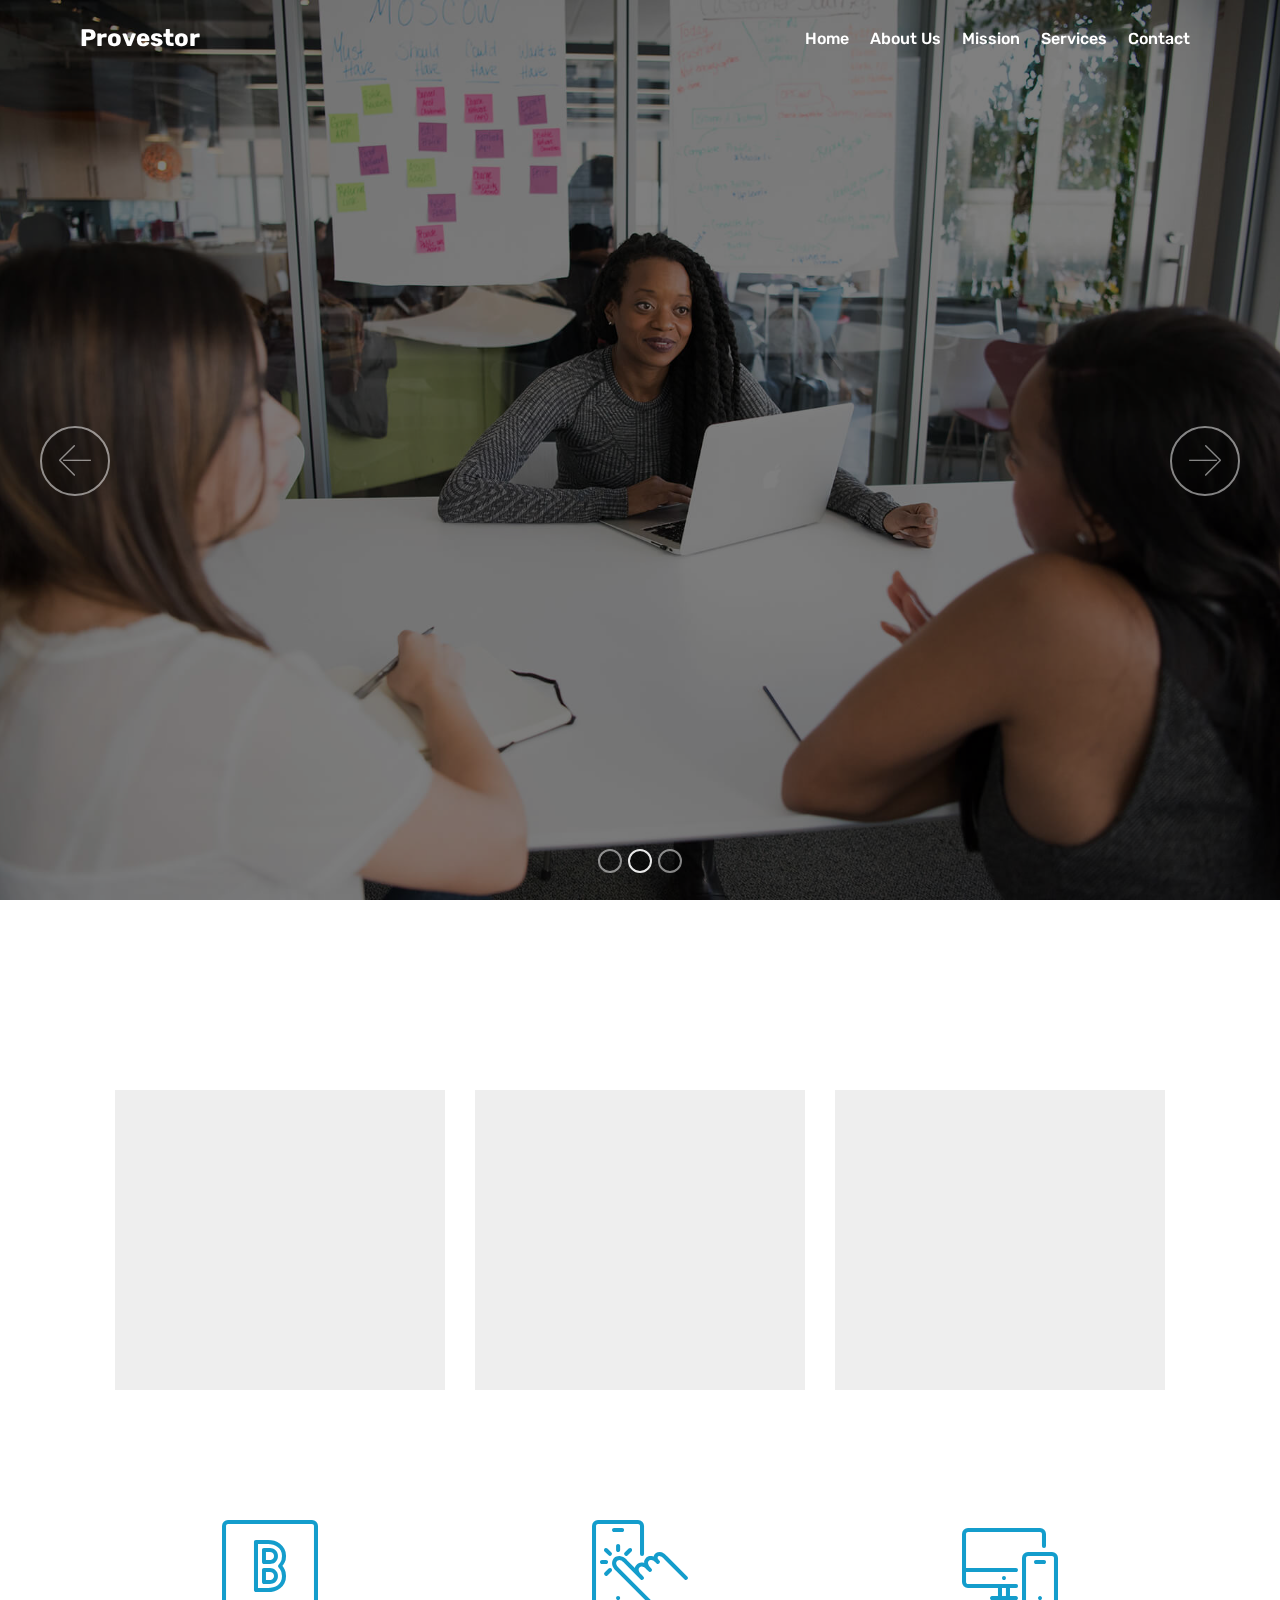
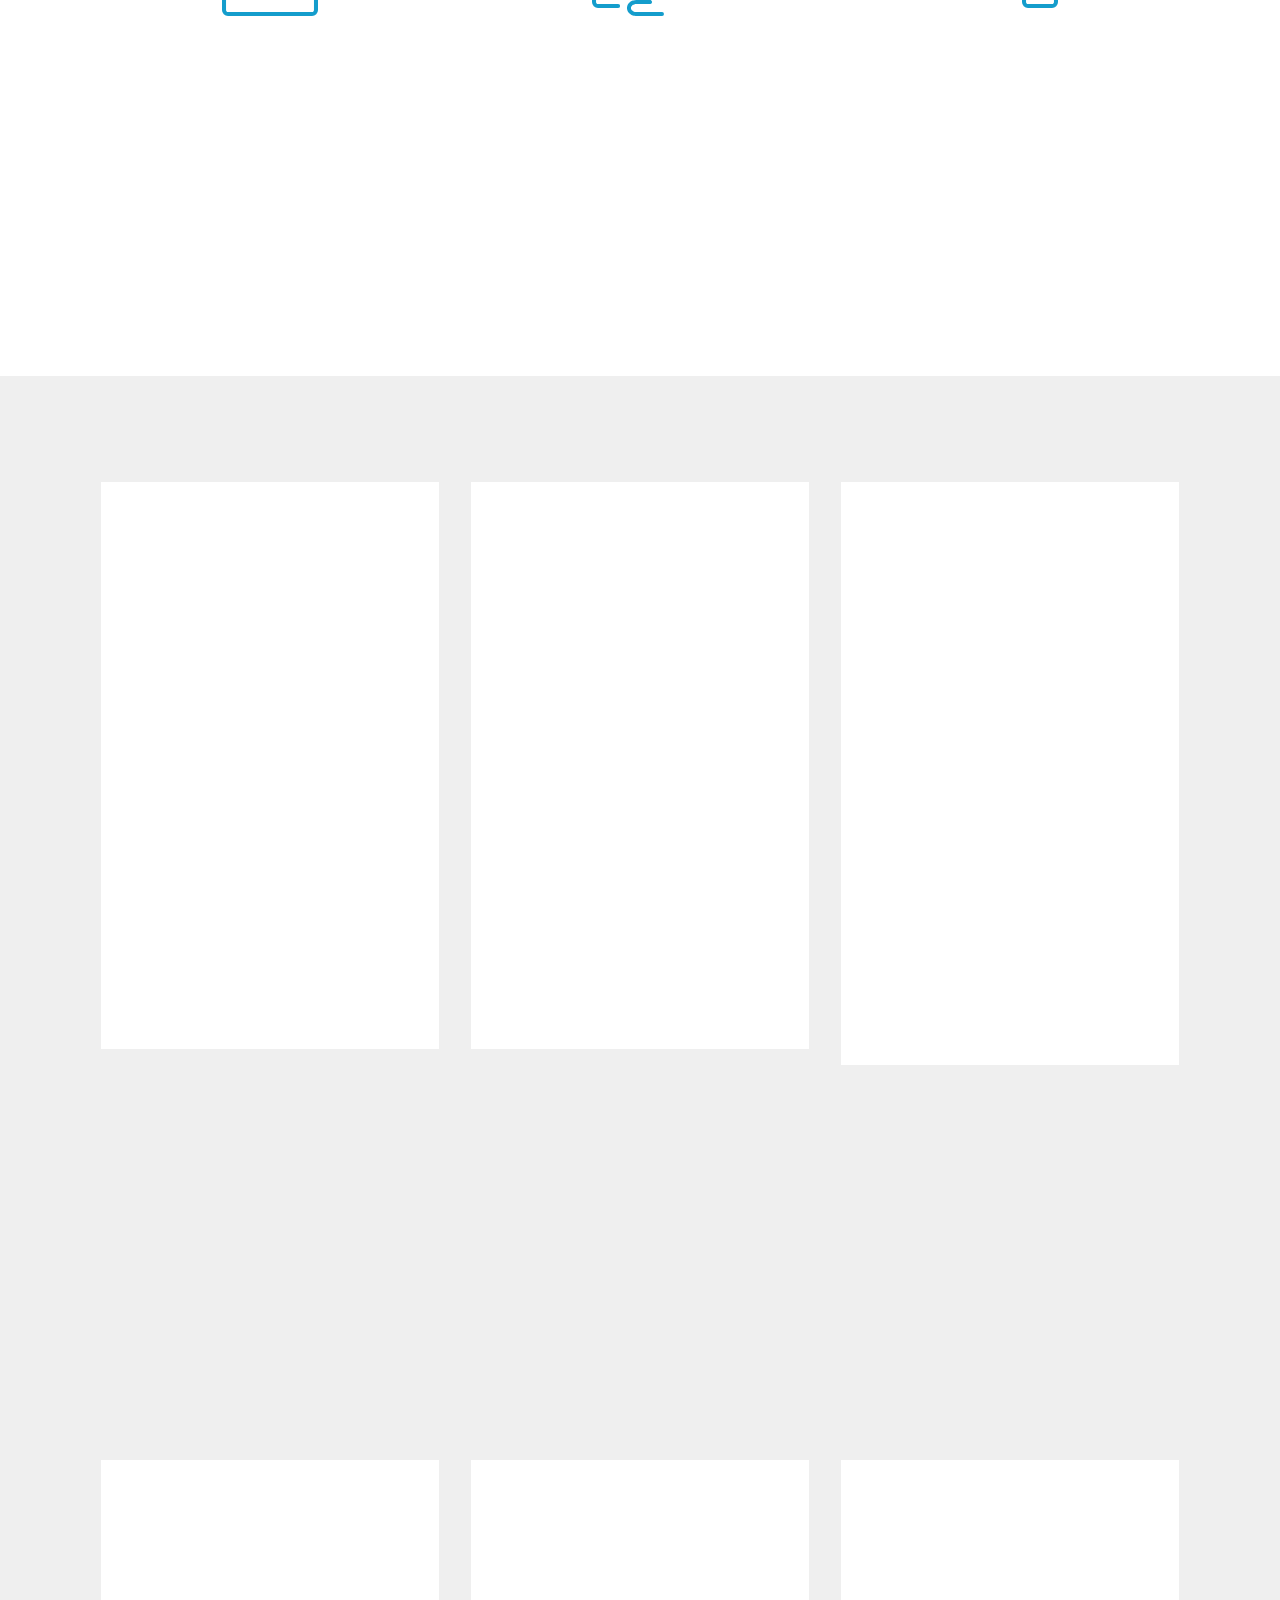
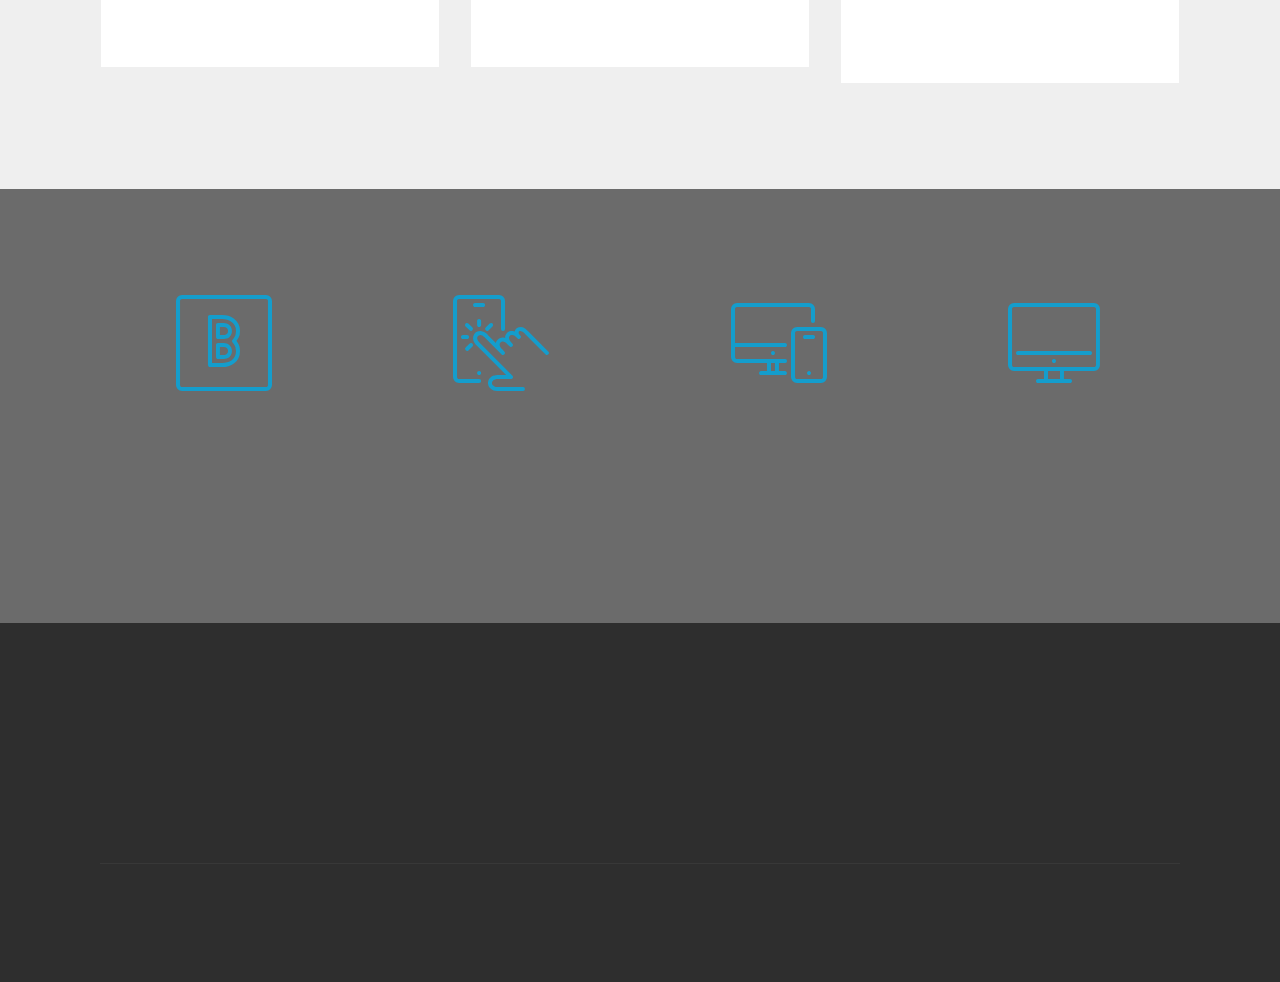
<file: index.html>
<!DOCTYPE html>
<html  >
<head>
  <!-- Site made with Mobirise Website Builder v4.12.4, https://mobirise.com -->
  <meta charset="UTF-8">
  <meta http-equiv="X-UA-Compatible" content="IE=edge">
  <meta name="generator" content="Mobirise v4.12.4, mobirise.com">
  <meta name="viewport" content="width=device-width, initial-scale=1, minimum-scale=1">
  <link rel="shortcut icon" href="assets/images/logo2.png" type="image/x-icon">
  <meta name="description" content="">
  
  
  <title>Home</title>
  <link rel="stylesheet" href="assets/web/assets/mobirise-icons/mobirise-icons.css">
  <link rel="stylesheet" href="assets/web/assets/mobirise-icons2/mobirise2.css">
  <link rel="stylesheet" href="assets/bootstrap/css/bootstrap.min.css">
  <link rel="stylesheet" href="assets/bootstrap/css/bootstrap-grid.min.css">
  <link rel="stylesheet" href="assets/bootstrap/css/bootstrap-reboot.min.css">
  <link rel="stylesheet" href="assets/dropdown/css/style.css">
  <link rel="stylesheet" href="assets/animatecss/animate.min.css">
  <link rel="stylesheet" href="assets/tether/tether.min.css">
  <link rel="stylesheet" href="assets/socicon/css/styles.css">
  <link rel="stylesheet" href="assets/theme/css/style.css">
  <link rel="preload" as="style" href="assets/mobirise/css/mbr-additional.css"><link rel="stylesheet" href="assets/mobirise/css/mbr-additional.css" type="text/css">
  
  
  
</head>
<body>
  <section class="menu cid-qTkzRZLJNu" once="menu" id="menu1-0">

    

    <nav class="navbar navbar-expand beta-menu navbar-dropdown align-items-center navbar-fixed-top navbar-toggleable-sm bg-color transparent">
        <button class="navbar-toggler navbar-toggler-right" type="button" data-toggle="collapse" data-target="#navbarSupportedContent" aria-controls="navbarSupportedContent" aria-expanded="false" aria-label="Toggle navigation">
            <div class="hamburger">
                <span></span>
                <span></span>
                <span></span>
                <span></span>
            </div>
        </button>
        <div class="menu-logo">
            <div class="navbar-brand">
                
                <span class="navbar-caption-wrap"><a class="navbar-caption text-white display-5" href="index.html">
                        Provestor</a></span>
            </div>
        </div>
        <div class="collapse navbar-collapse" id="navbarSupportedContent">
            <ul class="navbar-nav nav-dropdown nav-right" data-app-modern-menu="true"><li class="nav-item">
                    <a class="nav-link link text-white display-7" href="index.html">
                        
                        Home</a>
                </li><li class="nav-item"><a class="nav-link link text-white display-7" href="about.html">
                        
                        About Us
                    </a></li><li class="nav-item"><a class="nav-link link text-white display-7" href="mission.html">
                        
                        Mission</a></li><li class="nav-item"><a class="nav-link link text-white display-7" href="services.html">Services</a></li><li class="nav-item"><a class="nav-link link text-white display-7" href="contact.html">Contact</a></li></ul>
            
        </div>
    </nav>
</section>

<section class="engine"><a href="https://mobirise.info/r">free bootstrap templates</a></section><section class="carousel slide cid-s4l8jKBon1" data-interval="false" id="slider1-3">

    

    <div class="full-screen"><div class="mbr-slider slide carousel" data-keyboard="false" data-ride="false" data-interval="false" data-pause="false"><ol class="carousel-indicators"><li data-app-prevent-settings="" data-target="#slider1-3" data-slide-to="0"></li><li data-app-prevent-settings="" data-target="#slider1-3" class=" active" data-slide-to="1"></li><li data-app-prevent-settings="" data-target="#slider1-3" data-slide-to="2"></li></ol><div class="carousel-inner" role="listbox"><div class="carousel-item slider-fullscreen-image" data-bg-video-slide="false" style="background-image: url(assets/images/background1.jpg);"><div class="container container-slide"><div class="image_wrapper"><div class="mbr-overlay"></div><img src="assets/images/background1.jpg" title="FULL SCREEN SLIDER"><div class="carousel-caption justify-content-center"><div class="col-10 align-center"><h2 class="mbr-fonts-style display-1"></h2><p class="lead mbr-text mbr-fonts-style display-5">Choose from the large selection of latest pre-made blocks - jumbotrons, hero images, parallax scrolling, video backgrounds, hamburger menu, sticky header and more.</p></div></div></div></div></div><div class="carousel-item slider-fullscreen-image active" data-bg-video-slide="false" style="background-image: url(assets/images/background2.jpg);"><div class="container container-slide"><div class="image_wrapper"><div class="mbr-overlay"></div><img src="assets/images/background2.jpg" title="ABC"><div class="carousel-caption justify-content-center"><div class="col-10 align-left"><h2 class="mbr-fonts-style display-1"></h2></div></div></div></div></div><div class="carousel-item slider-fullscreen-image" data-bg-video-slide="false" style="background-image: url(assets/images/background3.jpg);"><div class="container container-slide"><div class="image_wrapper"><div class="mbr-overlay"></div><img src="assets/images/background3.jpg" title="Specialist in Australian Property Finance"><div class="carousel-caption justify-content-center"><div class="col-10 align-right"><h2 class="mbr-fonts-style display-2"></h2><p class="lead mbr-text mbr-fonts-style display-5">"Finance is not merely about making money. Its about achieving our deep goals and protecting the fruits of labor. Its about stewardship and therefore, about achieving the good society." <br>- Robert J. Shciller -</p></div></div></div></div></div></div><a data-app-prevent-settings="" class="carousel-control carousel-control-prev" role="button" data-slide="prev" href="#slider1-3"><span aria-hidden="true" class="mbri-left mbr-iconfont"></span><span class="sr-only">Previous</span></a><a data-app-prevent-settings="" class="carousel-control carousel-control-next" role="button" data-slide="next" href="#slider1-3"><span aria-hidden="true" class="mbri-right mbr-iconfont"></span><span class="sr-only">Next</span></a></div></div>

</section>

<section class="features15 cid-s4lc57kPeI" id="features15-6">

    

    
    <div class="container">
        <h2 class="mbr-section-title pb-3 align-center mbr-fonts-style display-2">
            Our Services</h2>
        

        <div class="media-container-row container pt-5 mt-2">

            <div class="col-12 col-md-6 mb-4 col-lg-4">
                <div class="card flip-card p-5 align-center">
                    <div class="card-front card_cont">
                        <img src="assets/images/background1.jpg" alt="Mobirise">
                    </div>
                    <div class="card_back card_cont">
                        <h4 class="card-title display-5 py-2 mbr-fonts-style">International Property Curator</h4>
                        <p class="mbr-text mbr-fonts-style display-7">
                            Have you purchase house and land? We have a specific lenders who specialise in H&amp;L finance.
                        </p>
                    </div>
                </div>
            </div>

            <div class="col-12 col-md-6 mb-4 col-lg-4">
                
                <div class="card flip-card p-5 align-center">
                    <div class="card-front card_cont">
                        <img src="assets/images/background2.jpg" alt="Mobirise">
                    </div>
                    <div class="card_back card_cont">
                        <h4 class="card-title py-2 mbr-fonts-style display-5">Digital Property Coordinator</h4>
                        <p class="mbr-text mbr-fonts-style display-7">
                            Apartments have been very popular with foreign investors over recent years. We specialise in off plan finance and offer a complete settlement package.
                        </p>
                    </div>
                </div>
            </div>
            
            <div class="col-12 col-md-6 mb-4 col-lg-4">
                <div class="card flip-card p-5 align-center">
                    <div class="card-front card_cont">
                        <img src="assets/images/background3.jpg" alt="Mobirise">
                    </div>
                    <div class="card_back card_cont">
                        <h4 class="card-title py-2 mbr-fonts-style display-5">International Property Developer Representative</h4>
                        <p class="mbr-text mbr-fonts-style display-7">
                            Are you a developer looking to fund your next project? With our dedicated team we are here to offer you a solution. Let us find you the best deal on your next construction project.
                        </p>
                    </div>
                </div> 
            </div>

            
        </div>
</div></section>

<section class="features1 cid-s4lbjZLSwD" id="features1-5">
    
    

    
    <div class="container">
        <div class="media-container-row">

            <div class="card p-3 col-12 col-md-6 col-lg-4">
                <div class="card-img pb-3">
                    <span class="mbri-bootstrap mbr-iconfont"></span>
                </div>
                <div class="card-box">
                    <h4 class="card-title py-3 mbr-fonts-style display-5">International Property Curator</h4>
                    <p class="mbr-text mbr-fonts-style display-7">
                        Having been in the industry since 2008, we specialise in offshore investor finance of Australian property.
                    </p>
                </div>
            </div>

            <div class="card p-3 col-12 col-md-6 col-lg-4">
                <div class="card-img pb-3">
                    <span class="mbri-touch mbr-iconfont"></span>
                </div>
                <div class="card-box">
                    <h4 class="card-title py-3 mbr-fonts-style display-5">Digital Property Coordinator</h4>
                    <p class="mbr-text mbr-fonts-style display-7">
                        With a fully personalised consultation service and complete client analysis - We provide a comprehensive risk rating assessment and communication management channel 6 months prior to and through to settlement on your behalf.
                    </p>
                </div>
            </div>

            <div class="card p-3 col-12 col-md-6 col-lg-4">
                <div class="card-img pb-3">
                    <span class="mbri-responsive mbr-iconfont"></span>
                </div>
                <div class="card-box">
                    <h4 class="card-title py-3 mbr-fonts-style display-5">International Property Developer Representative</h4>
                    <p class="mbr-text mbr-fonts-style display-7">
                        Knowing your financial options prior to purchase is critical - We access the Investment property before you purchase, just to make sure it makes financial sense.
                    </p>
                </div>
            </div>

            

        </div>

    </div>

</section>

<section class="features3 cid-s4lj1v1nGY" id="features3-b">

    

    
    <div class="container">
        <div class="media-container-row">
            <div class="card p-3 col-12 col-md-6 col-lg-4">
                <div class="card-wrapper">
                    <div class="card-img">
                        <img src="assets/images/background1.jpg" alt="Mobirise">
                    </div>
                    <div class="card-box">
                        <h4 class="card-title mbr-fonts-style display-7">International Property Curator</h4>
                        <p class="mbr-text mbr-fonts-style display-7">
                            Have you purchase house and land? We have a specific lenders who specialise in H&amp;L finance.<br><br><br><br>
                        </p>
                    </div>
                    <div class="mbr-section-btn text-center">
                        <a href="https://mobirise.co" class="btn btn-primary display-4">
                            Learn More
                        </a>
                    </div>
                </div>
            </div>

            <div class="card p-3 col-12 col-md-6 col-lg-4">
                <div class="card-wrapper">
                    <div class="card-img">
                        <img src="assets/images/background2.jpg" alt="Mobirise">
                    </div>
                    <div class="card-box">
                        <h4 class="card-title mbr-fonts-style display-7">Digital Property Coordinator</h4>
                        <p class="mbr-text mbr-fonts-style display-7">
                            Apartments have been very popular with foreign investors over recent years. We specialise in off plan finance and offer a complete settlement package.<br><br>
                        </p>
                    </div>
                    <div class="mbr-section-btn text-center">
                        <a href="https://mobirise.co" class="btn btn-primary display-4">
                            Learn More
                        </a>
                    </div>
                </div>
            </div>

            <div class="card p-3 col-12 col-md-6 col-lg-4">
                <div class="card-wrapper">
                    <div class="card-img">
                        <img src="assets/images/background3.jpg" alt="Mobirise">
                    </div>
                    <div class="card-box">
                        <h4 class="card-title mbr-fonts-style display-7">International Property Developer Representative</h4>
                        <p class="mbr-text mbr-fonts-style display-7">
                            Are you a developer looking to fund your next project? With our dedicated team we are here to offer you a solution. Let us find you the best deal on your next construction project.
                        </p>
                    </div>
                    <div class="mbr-section-btn text-center">
                        <a href="https://mobirise.co" class="btn btn-primary display-4">
                            Learn More
                        </a>
                    </div>
                </div>
            </div>

            
        </div>
    </div>
</section>

<section class="features18 popup-btn-cards cid-s4li2g7n1l" id="features18-a">

    

    
    <div class="container">
        
        
        <div class="media-container-row pt-5 ">
            <div class="card p-3 col-12 col-md-6 col-lg-4">
                <div class="card-wrapper ">
                    <div class="card-img">
                        <div class="mbr-overlay"></div>
                        <div class="mbr-section-btn text-center"><a href="https://mobirise.co" class="btn btn-primary display-4">Learn More</a></div>
                        <img src="assets/images/background1.jpg" alt="Mobirise">
                    </div>
                    <div class="card-box">
                        <h4 class="card-title mbr-fonts-style display-7">International Property Curator</h4>
                        <p class="mbr-text mbr-fonts-style align-left display-7">
                            Mobirise is an easy website builder - just drop site elements to your page, add content and style it to look the way you like.
                        </p>
                    </div>
                </div>
            </div>
            <div class="card p-3 col-12 col-md-6 col-lg-4">
                <div class="card-wrapper">
                    <div class="card-img">
                        <div class="mbr-overlay"></div>
                        <div class="mbr-section-btn text-center">
                            <a href="https://mobirise.co" class="btn btn-primary display-4">Learn More</a>
                        </div>
                        <img src="assets/images/background2.jpg" alt="Mobirise">
                    </div>
                    <div class="card-box">
                        <h4 class="card-title mbr-fonts-style display-7">Digital Property Coordinator</h4>
                        <p class="mbr-text mbr-fonts-style display-7">
                           All sites you make with Mobirise are mobile-friendly. You don't have to create a special mobile version of your site.
                        </p>
                    </div>
                </div>
            </div>

            <div class="card p-3 col-12 col-md-6 col-lg-4">
                <div class="card-wrapper">
                    <div class="card-img">
                        <div class="mbr-overlay"></div>
                        <div class="mbr-section-btn text-center">
                            <a href="https://mobirise.co" class="btn btn-primary display-4">Learn More</a>
                        </div>
                        <img src="assets/images/background3.jpg" alt="Mobirise">
                    </div>
                    <div class="card-box">
                        <h4 class="card-title mbr-fonts-style display-7">International Property Developer Representative</h4>
                        <p class="mbr-text mbr-fonts-style display-7">
                            Mobirise offers many site blocks in several themes, and though these blocks are pre-made, they are flexible.
                        </p>
                    </div>
                </div>
            </div>

            
        </div>
    </div>
</section>

<section class="features1 cid-s4lbji6SaV mbr-parallax-background" id="features1-4">
    
    

    <div class="mbr-overlay" style="opacity: 0.7; background-color: rgb(51, 51, 51);">
    </div>
    <div class="container">
        <div class="media-container-row">

            <div class="card p-3 col-12 col-md-6 col-lg-3">
                <div class="card-img pb-3">
                    <span class="mbri-bootstrap mbr-iconfont"></span>
                </div>
                <div class="card-box">
                    <h4 class="card-title py-3 mbr-fonts-style display-5">84</h4>
                    <p class="mbr-text mbr-fonts-style display-7">
                        Cups&nbsp;</p>
                </div>
            </div>

            <div class="card p-3 col-12 col-md-6 col-lg-3">
                <div class="card-img pb-3">
                    <span class="mbri-touch mbr-iconfont"></span>
                </div>
                <div class="card-box">
                    <h4 class="card-title py-3 mbr-fonts-style display-5">18&nbsp;</h4>
                    <p class="mbr-text mbr-fonts-style display-7">APPLICATION IN PROGRESS</p>
                </div>
            </div>

            <div class="card p-3 col-12 col-md-6 col-lg-3">
                <div class="card-img pb-3">
                    <span class="mbri-responsive mbr-iconfont"></span>
                </div>
                <div class="card-box">
                    <h4 class="card-title py-3 mbr-fonts-style display-5">
                        86</h4>
                    <p class="mbr-text mbr-fonts-style display-7">APPROVALS TO DATE&nbsp;<br></p>
                </div>
            </div>

            <div class="card p-3 col-12 col-md-6 col-lg-3">
                <div class="card-img pb-3">
                    <span class="mbri-desktop mbr-iconfont"></span>
                </div>
                <div class="card-box">
                    <h4 class="card-title py-3 mbr-fonts-style display-5">
                        3.88</h4>
                    <p class="mbr-text mbr-fonts-style display-7">
                       LOWEST INTEREST RATE
                    </p>
                </div>
            </div>

        </div>

    </div>

</section>

<section class="cid-qTkAaeaxX5" id="footer1-2">

    

    

    <div class="container">
        <div class="media-container-row content text-white">
            <div class="col-12 col-md-3">
                <div class="media-wrap">
                    <a href="https://mobirise.com/">
                        <img src="assets/images/logo2.png" alt="Mobirise">
                    </a>
                </div>
            </div>
            <div class="col-12 col-md-3 mbr-fonts-style display-7">
                <h5 class="pb-3">
                    Location</h5>
                <p class="mbr-text">Jakarta | Sydney</p>
            </div>
            <div class="col-12 col-md-3 mbr-fonts-style display-7">
                <h5 class="pb-3">
                    Contacts
                </h5>
                <p class="mbr-text"></p><p>
                    Email: support@provestor.co &nbsp; &nbsp; &nbsp; &nbsp;&nbsp;<br>Phone: +62 21 2900 1477&nbsp;<br><span style="font-size: 1rem;">&nbsp; &nbsp; &nbsp; &nbsp; &nbsp; &nbsp; &nbsp; +62 8111 352 352</span></p><p></p>
            </div>
            <div class="col-12 col-md-3 mbr-fonts-style display-7">
                <h5 class="pb-3"></h5>
                <p class="mbr-text"></p>
            </div>
        </div>
        <div class="footer-lower">
            <div class="media-container-row">
                <div class="col-sm-12">
                    <hr>
                </div>
            </div>
            <div class="media-container-row mbr-white">
                <div class="col-sm-6 copyright">
                    <p class="mbr-text mbr-fonts-style display-7">
                        © Copyright 2020 Provestor - All Rights Reserved
                    </p>
                </div>
                <div class="col-md-6">
                    <div class="social-list align-right">
                        <div class="soc-item">
                            <a href="https://provestor.co" target="_blank">
                                <span class="mbr-iconfont mbr-iconfont-social socicon-twitter socicon"></span>
                            </a>
                        </div>
                        <div class="soc-item">
                            <a href="https://provestor.co" target="_blank">
                                <span class="mbr-iconfont mbr-iconfont-social socicon-facebook socicon"></span>
                            </a>
                        </div>
                        <div class="soc-item">
                            <a href="https://provestor.co" target="_blank">
                                <span class="mbr-iconfont mbr-iconfont-social socicon-youtube socicon"></span>
                            </a>
                        </div>
                        <div class="soc-item">
                            <a href="https://provestor.co" target="_blank">
                                <span class="mbr-iconfont mbr-iconfont-social socicon-instagram socicon"></span>
                            </a>
                        </div>
                        <div class="soc-item">
                            <a href="https://provestor.co" target="_blank">
                                <span class="mbr-iconfont mbr-iconfont-social socicon-googleplus socicon"></span>
                            </a>
                        </div>
                        <div class="soc-item">
                            <a href="https://provestor.co" target="_blank">
                                <span class="mbr-iconfont mbr-iconfont-social socicon-behance socicon"></span>
                            </a>
                        </div>
                    </div>
                </div>
            </div>
        </div>
    </div>
</section>


  <script src="assets/web/assets/jquery/jquery.min.js"></script>
  <script src="assets/popper/popper.min.js"></script>
  <script src="assets/bootstrap/js/bootstrap.min.js"></script>
  <script src="assets/smoothscroll/smooth-scroll.js"></script>
  <script src="assets/dropdown/js/nav-dropdown.js"></script>
  <script src="assets/dropdown/js/navbar-dropdown.js"></script>
  <script src="assets/touchswipe/jquery.touch-swipe.min.js"></script>
  <script src="assets/viewportchecker/jquery.viewportchecker.js"></script>
  <script src="assets/tether/tether.min.js"></script>
  <script src="assets/vimeoplayer/jquery.mb.vimeo_player.js"></script>
  <script src="assets/bootstrapcarouselswipe/bootstrap-carousel-swipe.js"></script>
  <script src="assets/mbr-flip-card/mbr-flip-card.js"></script>
  <script src="assets/mbr-popup-btns/mbr-popup-btns.js"></script>
  <script src="assets/parallax/jarallax.min.js"></script>
  <script src="assets/ytplayer/jquery.mb.ytplayer.min.js"></script>
  <script src="assets/theme/js/script.js"></script>
  <script src="assets/slidervideo/script.js"></script>
  
  
 <div id="scrollToTop" class="scrollToTop mbr-arrow-up"><a style="text-align: center;"><i class="mbr-arrow-up-icon mbr-arrow-up-icon-cm cm-icon cm-icon-smallarrow-up"></i></a></div>
    <input name="animation" type="hidden">
  </body>
</html>
</file>
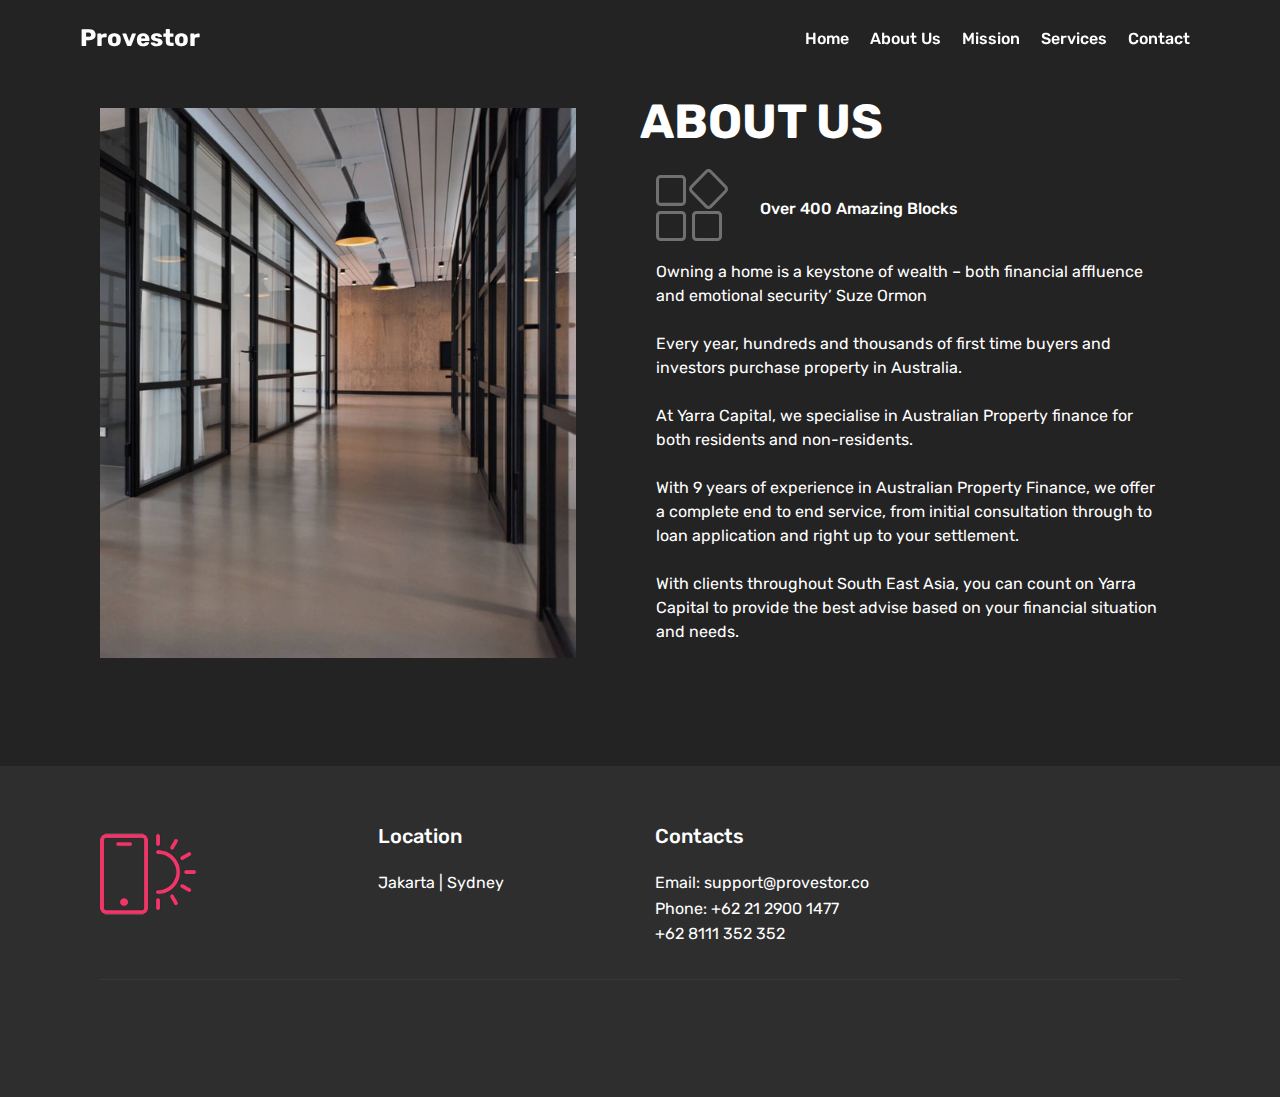
<file: about.html>
<!DOCTYPE html>
<html  >
<head>
  <!-- Site made with Mobirise Website Builder v4.12.4, https://mobirise.com -->
  <meta charset="UTF-8">
  <meta http-equiv="X-UA-Compatible" content="IE=edge">
  <meta name="generator" content="Mobirise v4.12.4, mobirise.com">
  <meta name="viewport" content="width=device-width, initial-scale=1, minimum-scale=1">
  <link rel="shortcut icon" href="assets/images/logo2.png" type="image/x-icon">
  <meta name="description" content="">
  
  
  <title>About Us</title>
  <link rel="stylesheet" href="assets/web/assets/mobirise-icons/mobirise-icons.css">
  <link rel="stylesheet" href="assets/web/assets/mobirise-icons2/mobirise2.css">
  <link rel="stylesheet" href="assets/bootstrap/css/bootstrap.min.css">
  <link rel="stylesheet" href="assets/bootstrap/css/bootstrap-grid.min.css">
  <link rel="stylesheet" href="assets/bootstrap/css/bootstrap-reboot.min.css">
  <link rel="stylesheet" href="assets/tether/tether.min.css">
  <link rel="stylesheet" href="assets/animatecss/animate.min.css">
  <link rel="stylesheet" href="assets/socicon/css/styles.css">
  <link rel="stylesheet" href="assets/dropdown/css/style.css">
  <link rel="stylesheet" href="assets/theme/css/style.css">
  <link rel="preload" as="style" href="assets/mobirise/css/mbr-additional.css"><link rel="stylesheet" href="assets/mobirise/css/mbr-additional.css" type="text/css">
  
  
  
</head>
<body>
  <section class="menu cid-qTkzRZLJNu" once="menu" id="menu1-0">

    

    <nav class="navbar navbar-expand beta-menu navbar-dropdown align-items-center navbar-fixed-top navbar-toggleable-sm bg-color transparent">
        <button class="navbar-toggler navbar-toggler-right" type="button" data-toggle="collapse" data-target="#navbarSupportedContent" aria-controls="navbarSupportedContent" aria-expanded="false" aria-label="Toggle navigation">
            <div class="hamburger">
                <span></span>
                <span></span>
                <span></span>
                <span></span>
            </div>
        </button>
        <div class="menu-logo">
            <div class="navbar-brand">
                
                <span class="navbar-caption-wrap"><a class="navbar-caption text-white display-5" href="index.html">
                        Provestor</a></span>
            </div>
        </div>
        <div class="collapse navbar-collapse" id="navbarSupportedContent">
            <ul class="navbar-nav nav-dropdown nav-right" data-app-modern-menu="true"><li class="nav-item">
                    <a class="nav-link link text-white display-7" href="index.html">
                        
                        Home</a>
                </li><li class="nav-item"><a class="nav-link link text-white display-7" href="about.html">
                        
                        About Us
                    </a></li><li class="nav-item"><a class="nav-link link text-white display-7" href="mission.html">
                        
                        Mission</a></li><li class="nav-item"><a class="nav-link link text-white display-7" href="services.html">Services</a></li><li class="nav-item"><a class="nav-link link text-white display-7" href="contact.html">Contact</a></li></ul>
            
        </div>
    </nav>
</section>

<section class="engine"><a href="https://mobirise.info/g">how to build your own website for free</a></section><section class="features11 cid-s4BGvNCWer" id="features11-7">

    

    

    <div class="container">   
        <div class="col-md-12">
            <div class="media-container-row">
                <div class="mbr-figure m-auto" style="width: 50%;">
                    <img src="assets/images/background9.jpg" alt="Mobirise" title="">
                </div>
                <div class=" align-left aside-content">
                    <h2 class="mbr-title pt-2 mbr-fonts-style display-2"><strong>ABOUT US</strong></h2>
                    <div class="mbr-section-text">
                        
                    </div>

                    <div class="block-content">
                        <div class="card p-3 pr-3">
                            <div class="media">
                                <div class=" align-self-center card-img pb-3">
                                    <span class="mbri-extension mbr-iconfont"></span>
                                </div>     
                                <div class="media-body">
                                    <h4 class="card-title mbr-fonts-style display-7">
                                        Over 400 Amazing Blocks
                                    </h4>
                                </div>
                            </div>                

                            <div class="card-box">
                                <p class="block-text mbr-fonts-style display-7">Owning a home is a keystone of wealth – both financial affluence and emotional security’ Suze Ormon
<br>
<br>Every year, hundreds and thousands of first time buyers and investors purchase property in Australia.
<br>
<br>At Yarra Capital, we specialise in Australian Property finance for both residents and non-residents.
<br>
<br>With 9 years of experience in Australian Property Finance, we offer a complete end to end service, from initial consultation through to loan application and right up to your settlement.
<br>
<br>With clients throughout South East Asia, you can count on Yarra Capital to provide the best advise based on your financial situation and needs.</p>
                            </div>
                        </div>

                        
                    </div>
                </div>
            </div>
        </div> 
    </div>          
</section>

<section class="cid-qTkAaeaxX5" id="footer1-2">

    

    

    <div class="container">
        <div class="media-container-row content text-white">
            <div class="col-12 col-md-3">
                <div class="media-wrap">
                    <a href="https://mobirise.com/">
                        <img src="assets/images/logo2.png" alt="Mobirise">
                    </a>
                </div>
            </div>
            <div class="col-12 col-md-3 mbr-fonts-style display-7">
                <h5 class="pb-3">
                    Location</h5>
                <p class="mbr-text">Jakarta | Sydney</p>
            </div>
            <div class="col-12 col-md-3 mbr-fonts-style display-7">
                <h5 class="pb-3">
                    Contacts
                </h5>
                <p class="mbr-text">Email: support@provestor.co         
<br>Phone: +62 21 2900 1477 
<br>              +62 8111 352 352</p><p></p><p></p>
            </div>
            <div class="col-12 col-md-3 mbr-fonts-style display-7">
                <h5 class="pb-3"></h5>
                <p class="mbr-text"></p>
            </div>
        </div>
        <div class="footer-lower">
            <div class="media-container-row">
                <div class="col-sm-12">
                    <hr>
                </div>
            </div>
            <div class="media-container-row mbr-white">
                <div class="col-sm-6 copyright">
                    <p class="mbr-text mbr-fonts-style display-7">
                        © Copyright 2020 Provestor - All Rights Reserved
                    </p>
                </div>
                <div class="col-md-6">
                    <div class="social-list align-right">
                        <div class="soc-item">
                            <a href="https://provestor.co" target="_blank">
                                <span class="mbr-iconfont mbr-iconfont-social socicon-twitter socicon"></span>
                            </a>
                        </div>
                        <div class="soc-item">
                            <a href="https://provestor.co" target="_blank">
                                <span class="mbr-iconfont mbr-iconfont-social socicon-facebook socicon"></span>
                            </a>
                        </div>
                        <div class="soc-item">
                            <a href="https://provestor.co" target="_blank">
                                <span class="mbr-iconfont mbr-iconfont-social socicon-youtube socicon"></span>
                            </a>
                        </div>
                        
                        
                        
                    </div>
                </div>
            </div>
        </div>
    </div>
</section>


  <script src="assets/web/assets/jquery/jquery.min.js"></script>
  <script src="assets/popper/popper.min.js"></script>
  <script src="assets/bootstrap/js/bootstrap.min.js"></script>
  <script src="assets/smoothscroll/smooth-scroll.js"></script>
  <script src="assets/tether/tether.min.js"></script>
  <script src="assets/touchswipe/jquery.touch-swipe.min.js"></script>
  <script src="assets/viewportchecker/jquery.viewportchecker.js"></script>
  <script src="assets/dropdown/js/nav-dropdown.js"></script>
  <script src="assets/dropdown/js/navbar-dropdown.js"></script>
  <script src="assets/theme/js/script.js"></script>
  
  
 <div id="scrollToTop" class="scrollToTop mbr-arrow-up"><a style="text-align: center;"><i class="mbr-arrow-up-icon mbr-arrow-up-icon-cm cm-icon cm-icon-smallarrow-up"></i></a></div>
    <input name="animation" type="hidden">
  </body>
</html>
</file>
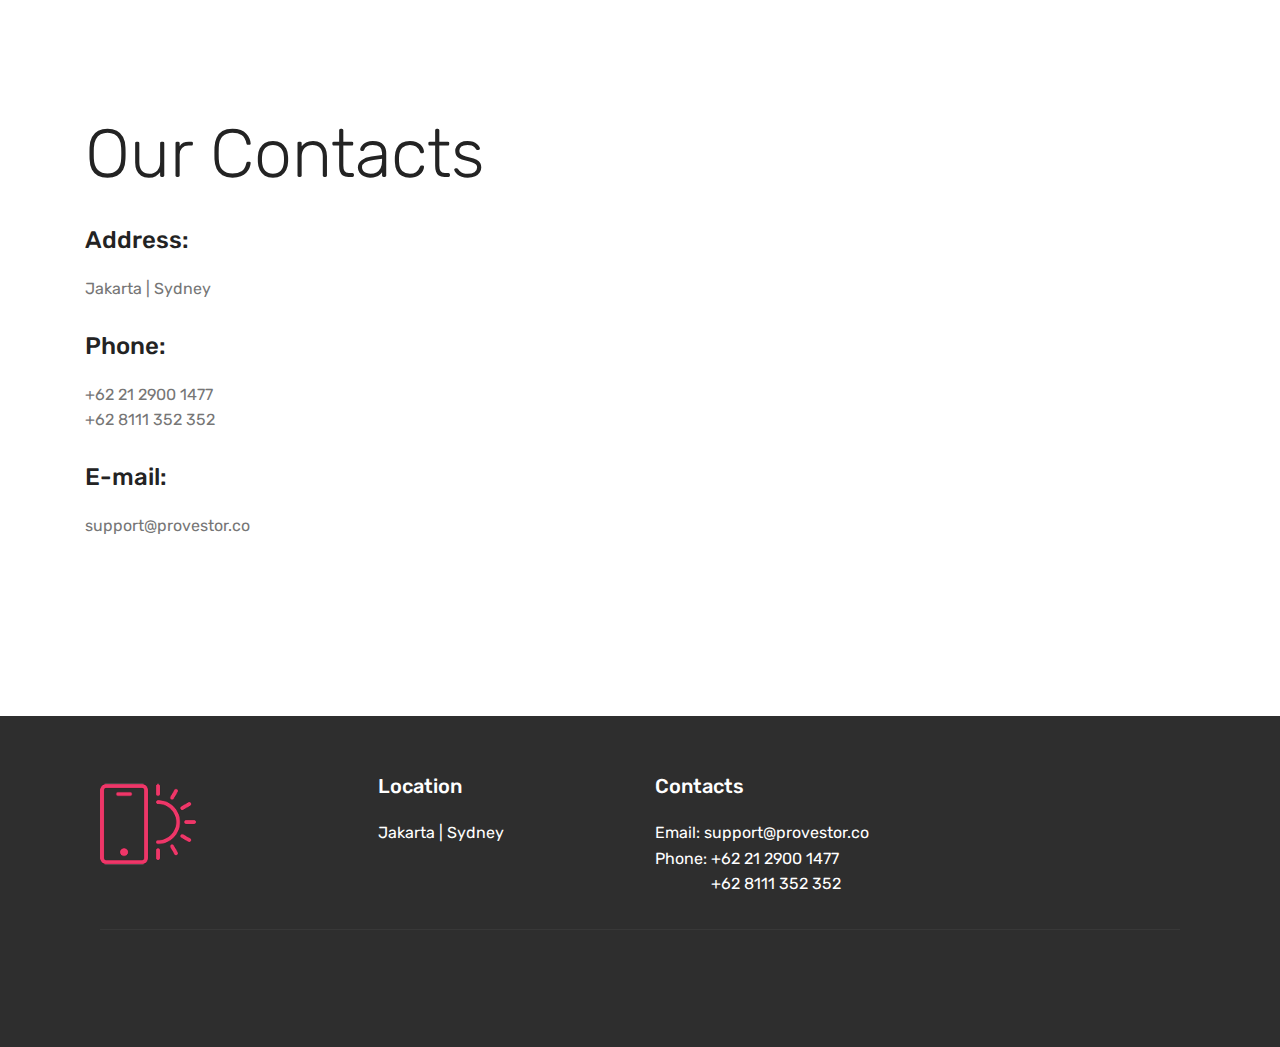
<file: contact.html>
<!DOCTYPE html>
<html  >
<head>
  <!-- Site made with Mobirise Website Builder v4.12.4, https://mobirise.com -->
  <meta charset="UTF-8">
  <meta http-equiv="X-UA-Compatible" content="IE=edge">
  <meta name="generator" content="Mobirise v4.12.4, mobirise.com">
  <meta name="viewport" content="width=device-width, initial-scale=1, minimum-scale=1">
  <link rel="shortcut icon" href="assets/images/logo2.png" type="image/x-icon">
  <meta name="description" content="">
  
  
  <title>Contact</title>
  <link rel="stylesheet" href="assets/web/assets/mobirise-icons2/mobirise2.css">
  <link rel="stylesheet" href="assets/bootstrap/css/bootstrap.min.css">
  <link rel="stylesheet" href="assets/bootstrap/css/bootstrap-grid.min.css">
  <link rel="stylesheet" href="assets/bootstrap/css/bootstrap-reboot.min.css">
  <link rel="stylesheet" href="assets/socicon/css/styles.css">
  <link rel="stylesheet" href="assets/tether/tether.min.css">
  <link rel="stylesheet" href="assets/animatecss/animate.min.css">
  <link rel="stylesheet" href="assets/dropdown/css/style.css">
  <link rel="stylesheet" href="assets/theme/css/style.css">
  <link rel="preload" as="style" href="assets/mobirise/css/mbr-additional.css"><link rel="stylesheet" href="assets/mobirise/css/mbr-additional.css" type="text/css">
  
  
  
</head>
<body>
  <section class="menu cid-qTkzRZLJNu" once="menu" id="menu1-0">

    

    <nav class="navbar navbar-expand beta-menu navbar-dropdown align-items-center navbar-fixed-top navbar-toggleable-sm bg-color transparent">
        <button class="navbar-toggler navbar-toggler-right" type="button" data-toggle="collapse" data-target="#navbarSupportedContent" aria-controls="navbarSupportedContent" aria-expanded="false" aria-label="Toggle navigation">
            <div class="hamburger">
                <span></span>
                <span></span>
                <span></span>
                <span></span>
            </div>
        </button>
        <div class="menu-logo">
            <div class="navbar-brand">
                
                <span class="navbar-caption-wrap"><a class="navbar-caption text-white display-5" href="index.html">
                        Provestor</a></span>
            </div>
        </div>
        <div class="collapse navbar-collapse" id="navbarSupportedContent">
            <ul class="navbar-nav nav-dropdown nav-right" data-app-modern-menu="true"><li class="nav-item">
                    <a class="nav-link link text-white display-7" href="index.html">
                        
                        Home</a>
                </li><li class="nav-item"><a class="nav-link link text-white display-7" href="about.html">
                        
                        About Us
                    </a></li><li class="nav-item"><a class="nav-link link text-white display-7" href="mission.html">
                        
                        Mission</a></li><li class="nav-item"><a class="nav-link link text-white display-7" href="services.html">Services</a></li><li class="nav-item"><a class="nav-link link text-white display-7" href="contact.html">Contact</a></li></ul>
            
        </div>
    </nav>
</section>

<section class="engine"><a href="https://mobirise.info/w">free html5 templates</a></section><section class="mbr-section contacts1 cid-s4BLl8DQmI" id="contacts1-e">
    <!---->
    
    <!---->
    <!--Overlay-->
    
    <!--Container-->
    <div class="container">
        <div class="row">
            <!--Titles-->
            <div class="title col-12">
                <h2 class="align-left mbr-fonts-style display-1">
                    Our Contacts
                </h2>
                
            </div>
            <!--Left-->
            <div class="col-12 col-md-6">
                <div class="left-block wrapper">
                    <div class="b b-adress">
                        <h5 class="align-left mbr-fonts-style m-0 display-5">
                            Address:
                        </h5>
                        <p class="mbr-text align-left mbr-fonts-style display-7">
                            Jakarta | Sydney
                        </p>
                    </div>
                    <div class="b b-phone">
                        <h5 class="align-left mbr-fonts-style m-0 display-5">
                            Phone:
                        </h5>
                        <p class="mbr-text align-left mbr-fonts-style display-7">+62 21 2900 1477 
<br>              +62 8111 352 352</p>
                    </div>
                    <div class="b b-mail">
                        <h5 class="align-left mbr-fonts-style m-0 display-5">
                            E-mail:
                        </h5>
                        <p class="mbr-text align-left mbr-fonts-style display-7">
                            support@provestor.co
                        </p>
                    </div>
                </div>
            </div>
            <!--Right-->
            <div class="col-12 col-md-6">
                <div class="google-map"><iframe frameborder="0" style="border:0" src="https://www.google.com/maps/embed/v1/place?key=AIzaSyAEIpgj38KyLFELm2bK9Y7krBkz1K-cMq8&amp;q=place_id:ChIJn6wOs6lZwokRLKy1iqRcoKw" allowfullscreen=""></iframe></div>
            </div>
        </div>
    </div>
</section>

<section class="cid-qTkAaeaxX5" id="footer1-2">

    

    

    <div class="container">
        <div class="media-container-row content text-white">
            <div class="col-12 col-md-3">
                <div class="media-wrap">
                    <a href="https://mobirise.com/">
                        <img src="assets/images/logo2.png" alt="Mobirise">
                    </a>
                </div>
            </div>
            <div class="col-12 col-md-3 mbr-fonts-style display-7">
                <h5 class="pb-3">
                    Location</h5>
                <p class="mbr-text">Jakarta | Sydney</p>
            </div>
            <div class="col-12 col-md-3 mbr-fonts-style display-7">
                <h5 class="pb-3">
                    Contacts
                </h5>
                <p class="mbr-text">Email: support@provestor.co         
<br>Phone: +62 21 2900 1477 
<br>&nbsp; &nbsp; &nbsp; &nbsp; &nbsp; &nbsp; &nbsp; +62 8111 352 352</p><p></p><p></p>
            </div>
            <div class="col-12 col-md-3 mbr-fonts-style display-7">
                <h5 class="pb-3"></h5>
                <p class="mbr-text"></p>
            </div>
        </div>
        <div class="footer-lower">
            <div class="media-container-row">
                <div class="col-sm-12">
                    <hr>
                </div>
            </div>
            <div class="media-container-row mbr-white">
                <div class="col-sm-6 copyright">
                    <p class="mbr-text mbr-fonts-style display-7">
                        © Copyright 2020 Provestor - All Rights Reserved
                    </p>
                </div>
                <div class="col-md-6">
                    <div class="social-list align-right">
                        <div class="soc-item">
                            <a href="https://provestor.co" target="_blank">
                                <span class="mbr-iconfont mbr-iconfont-social socicon-twitter socicon"></span>
                            </a>
                        </div>
                        <div class="soc-item">
                            <a href="https://provestor.co" target="_blank">
                                <span class="mbr-iconfont mbr-iconfont-social socicon-facebook socicon"></span>
                            </a>
                        </div>
                        <div class="soc-item">
                            <a href="https://provestor.co" target="_blank">
                                <span class="mbr-iconfont mbr-iconfont-social socicon-youtube socicon"></span>
                            </a>
                        </div>
                        
                        
                        
                    </div>
                </div>
            </div>
        </div>
    </div>
</section>


  <script src="assets/web/assets/jquery/jquery.min.js"></script>
  <script src="assets/popper/popper.min.js"></script>
  <script src="assets/bootstrap/js/bootstrap.min.js"></script>
  <script src="assets/smoothscroll/smooth-scroll.js"></script>
  <script src="assets/tether/tether.min.js"></script>
  <script src="assets/touchswipe/jquery.touch-swipe.min.js"></script>
  <script src="assets/viewportchecker/jquery.viewportchecker.js"></script>
  <script src="assets/dropdown/js/nav-dropdown.js"></script>
  <script src="assets/dropdown/js/navbar-dropdown.js"></script>
  <script src="assets/theme/js/script.js"></script>
  
  
 <div id="scrollToTop" class="scrollToTop mbr-arrow-up"><a style="text-align: center;"><i class="mbr-arrow-up-icon mbr-arrow-up-icon-cm cm-icon cm-icon-smallarrow-up"></i></a></div>
    <input name="animation" type="hidden">
  </body>
</html>
</file>
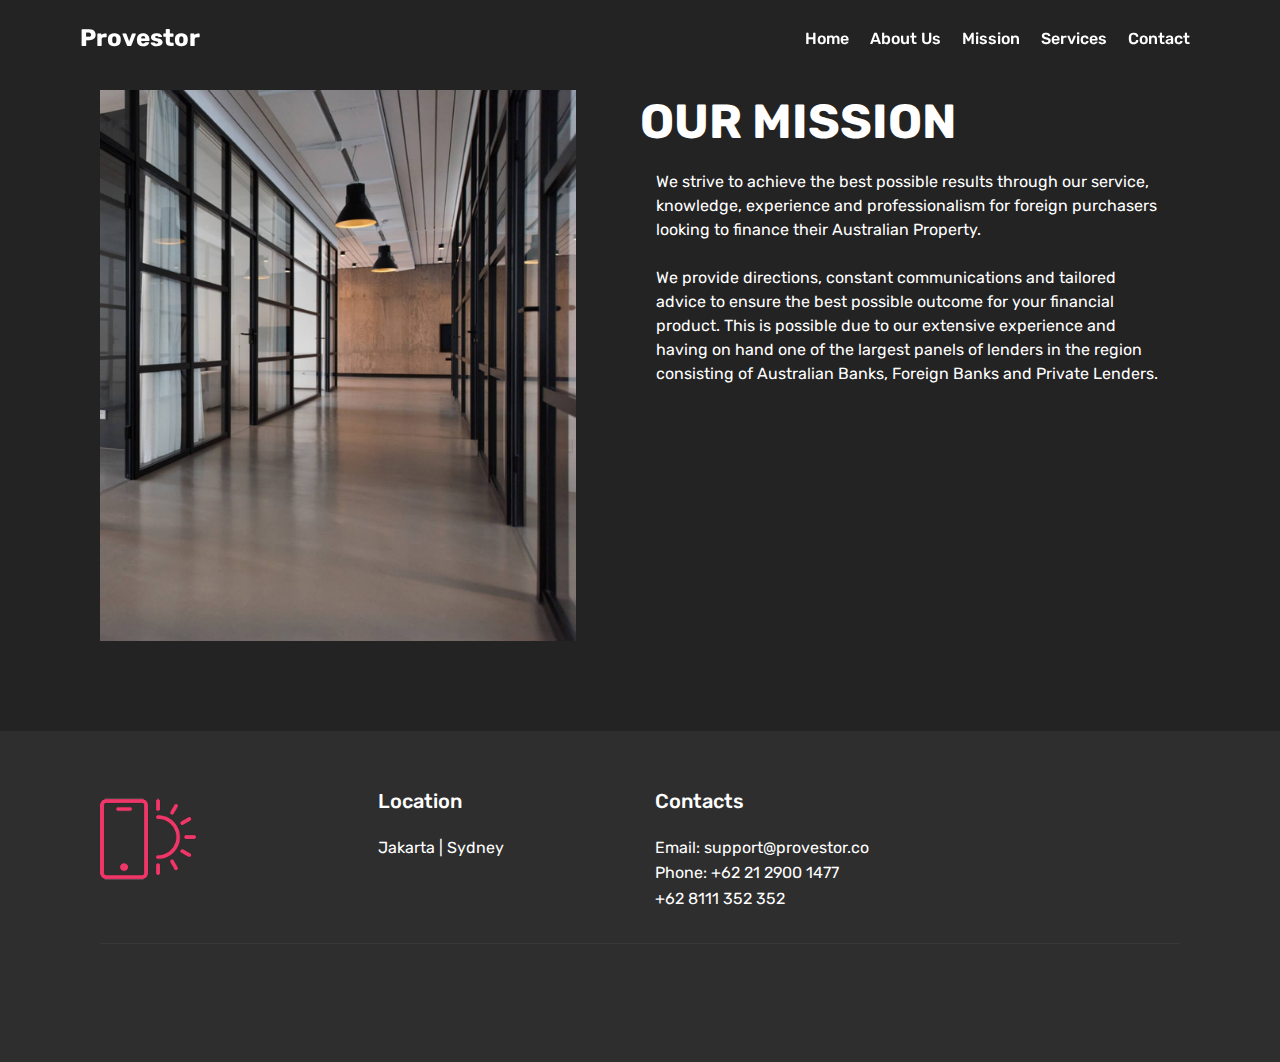
<file: mission.html>
<!DOCTYPE html>
<html  >
<head>
  <!-- Site made with Mobirise Website Builder v4.12.4, https://mobirise.com -->
  <meta charset="UTF-8">
  <meta http-equiv="X-UA-Compatible" content="IE=edge">
  <meta name="generator" content="Mobirise v4.12.4, mobirise.com">
  <meta name="viewport" content="width=device-width, initial-scale=1, minimum-scale=1">
  <link rel="shortcut icon" href="assets/images/logo2.png" type="image/x-icon">
  <meta name="description" content="">
  
  
  <title>Mission</title>
  <link rel="stylesheet" href="assets/web/assets/mobirise-icons/mobirise-icons.css">
  <link rel="stylesheet" href="assets/web/assets/mobirise-icons2/mobirise2.css">
  <link rel="stylesheet" href="assets/bootstrap/css/bootstrap.min.css">
  <link rel="stylesheet" href="assets/bootstrap/css/bootstrap-grid.min.css">
  <link rel="stylesheet" href="assets/bootstrap/css/bootstrap-reboot.min.css">
  <link rel="stylesheet" href="assets/tether/tether.min.css">
  <link rel="stylesheet" href="assets/animatecss/animate.min.css">
  <link rel="stylesheet" href="assets/socicon/css/styles.css">
  <link rel="stylesheet" href="assets/dropdown/css/style.css">
  <link rel="stylesheet" href="assets/theme/css/style.css">
  <link rel="preload" as="style" href="assets/mobirise/css/mbr-additional.css"><link rel="stylesheet" href="assets/mobirise/css/mbr-additional.css" type="text/css">
  
  
  
</head>
<body>
  <section class="menu cid-qTkzRZLJNu" once="menu" id="menu1-0">

    

    <nav class="navbar navbar-expand beta-menu navbar-dropdown align-items-center navbar-fixed-top navbar-toggleable-sm bg-color transparent">
        <button class="navbar-toggler navbar-toggler-right" type="button" data-toggle="collapse" data-target="#navbarSupportedContent" aria-controls="navbarSupportedContent" aria-expanded="false" aria-label="Toggle navigation">
            <div class="hamburger">
                <span></span>
                <span></span>
                <span></span>
                <span></span>
            </div>
        </button>
        <div class="menu-logo">
            <div class="navbar-brand">
                
                <span class="navbar-caption-wrap"><a class="navbar-caption text-white display-5" href="index.html">
                        Provestor</a></span>
            </div>
        </div>
        <div class="collapse navbar-collapse" id="navbarSupportedContent">
            <ul class="navbar-nav nav-dropdown nav-right" data-app-modern-menu="true"><li class="nav-item">
                    <a class="nav-link link text-white display-7" href="index.html">
                        
                        Home</a>
                </li><li class="nav-item"><a class="nav-link link text-white display-7" href="about.html">
                        
                        About Us
                    </a></li><li class="nav-item"><a class="nav-link link text-white display-7" href="mission.html">
                        
                        Mission</a></li><li class="nav-item"><a class="nav-link link text-white display-7" href="services.html">Services</a></li><li class="nav-item"><a class="nav-link link text-white display-7" href="contact.html">Contact</a></li></ul>
            
        </div>
    </nav>
</section>

<section class="engine"><a href="https://mobirise.info/v">free html templates</a></section><section class="features11 cid-s4BGvNCWer" id="features11-7">

    

    

    <div class="container">   
        <div class="col-md-12">
            <div class="media-container-row">
                <div class="mbr-figure m-auto" style="width: 50%;">
                    <img src="assets/images/background9.jpg" alt="Mobirise" title="">
                </div>
                <div class=" align-left aside-content">
                    <h2 class="mbr-title pt-2 mbr-fonts-style display-2"><strong>OUR MISSION</strong></h2>
                    <div class="mbr-section-text">
                        
                    </div>

                    <div class="block-content">
                        <div class="card p-3 pr-3">
                            <div class="media">
                                     
                                <div class="media-body">
                                    
                                </div>
                            </div>                

                            <div class="card-box">
                                <p class="block-text mbr-fonts-style display-7">We strive to achieve the best possible results through our service, knowledge, experience and professionalism for foreign purchasers looking to finance their Australian Property.
<br>
<br>We provide directions, constant communications and tailored advice to ensure the best possible outcome for your financial product. This is possible due to our extensive experience and having on hand one of the largest panels of lenders in the region consisting of Australian Banks, Foreign Banks and Private Lenders.</p>
                            </div>
                        </div>

                        
                    </div>
                </div>
            </div>
        </div> 
    </div>          
</section>

<section class="cid-qTkAaeaxX5" id="footer1-2">

    

    

    <div class="container">
        <div class="media-container-row content text-white">
            <div class="col-12 col-md-3">
                <div class="media-wrap">
                    <a href="https://mobirise.com/">
                        <img src="assets/images/logo2.png" alt="Mobirise">
                    </a>
                </div>
            </div>
            <div class="col-12 col-md-3 mbr-fonts-style display-7">
                <h5 class="pb-3">
                    Location</h5>
                <p class="mbr-text">Jakarta | Sydney</p>
            </div>
            <div class="col-12 col-md-3 mbr-fonts-style display-7">
                <h5 class="pb-3">
                    Contacts
                </h5>
                <p class="mbr-text">Email: support@provestor.co         
<br>Phone: +62 21 2900 1477 
<br>              +62 8111 352 352</p><p></p><p></p>
            </div>
            <div class="col-12 col-md-3 mbr-fonts-style display-7">
                <h5 class="pb-3"></h5>
                <p class="mbr-text"></p>
            </div>
        </div>
        <div class="footer-lower">
            <div class="media-container-row">
                <div class="col-sm-12">
                    <hr>
                </div>
            </div>
            <div class="media-container-row mbr-white">
                <div class="col-sm-6 copyright">
                    <p class="mbr-text mbr-fonts-style display-7">
                        © Copyright 2020 Provestor - All Rights Reserved
                    </p>
                </div>
                <div class="col-md-6">
                    <div class="social-list align-right">
                        <div class="soc-item">
                            <a href="https://provestor.co" target="_blank">
                                <span class="mbr-iconfont mbr-iconfont-social socicon-twitter socicon"></span>
                            </a>
                        </div>
                        <div class="soc-item">
                            <a href="https://provestor.co" target="_blank">
                                <span class="mbr-iconfont mbr-iconfont-social socicon-facebook socicon"></span>
                            </a>
                        </div>
                        <div class="soc-item">
                            <a href="https://provestor.co" target="_blank">
                                <span class="mbr-iconfont mbr-iconfont-social socicon-youtube socicon"></span>
                            </a>
                        </div>
                        
                        
                        
                    </div>
                </div>
            </div>
        </div>
    </div>
</section>


  <script src="assets/web/assets/jquery/jquery.min.js"></script>
  <script src="assets/popper/popper.min.js"></script>
  <script src="assets/bootstrap/js/bootstrap.min.js"></script>
  <script src="assets/smoothscroll/smooth-scroll.js"></script>
  <script src="assets/tether/tether.min.js"></script>
  <script src="assets/touchswipe/jquery.touch-swipe.min.js"></script>
  <script src="assets/viewportchecker/jquery.viewportchecker.js"></script>
  <script src="assets/dropdown/js/nav-dropdown.js"></script>
  <script src="assets/dropdown/js/navbar-dropdown.js"></script>
  <script src="assets/theme/js/script.js"></script>
  
  
 <div id="scrollToTop" class="scrollToTop mbr-arrow-up"><a style="text-align: center;"><i class="mbr-arrow-up-icon mbr-arrow-up-icon-cm cm-icon cm-icon-smallarrow-up"></i></a></div>
    <input name="animation" type="hidden">
  </body>
</html>
</file>
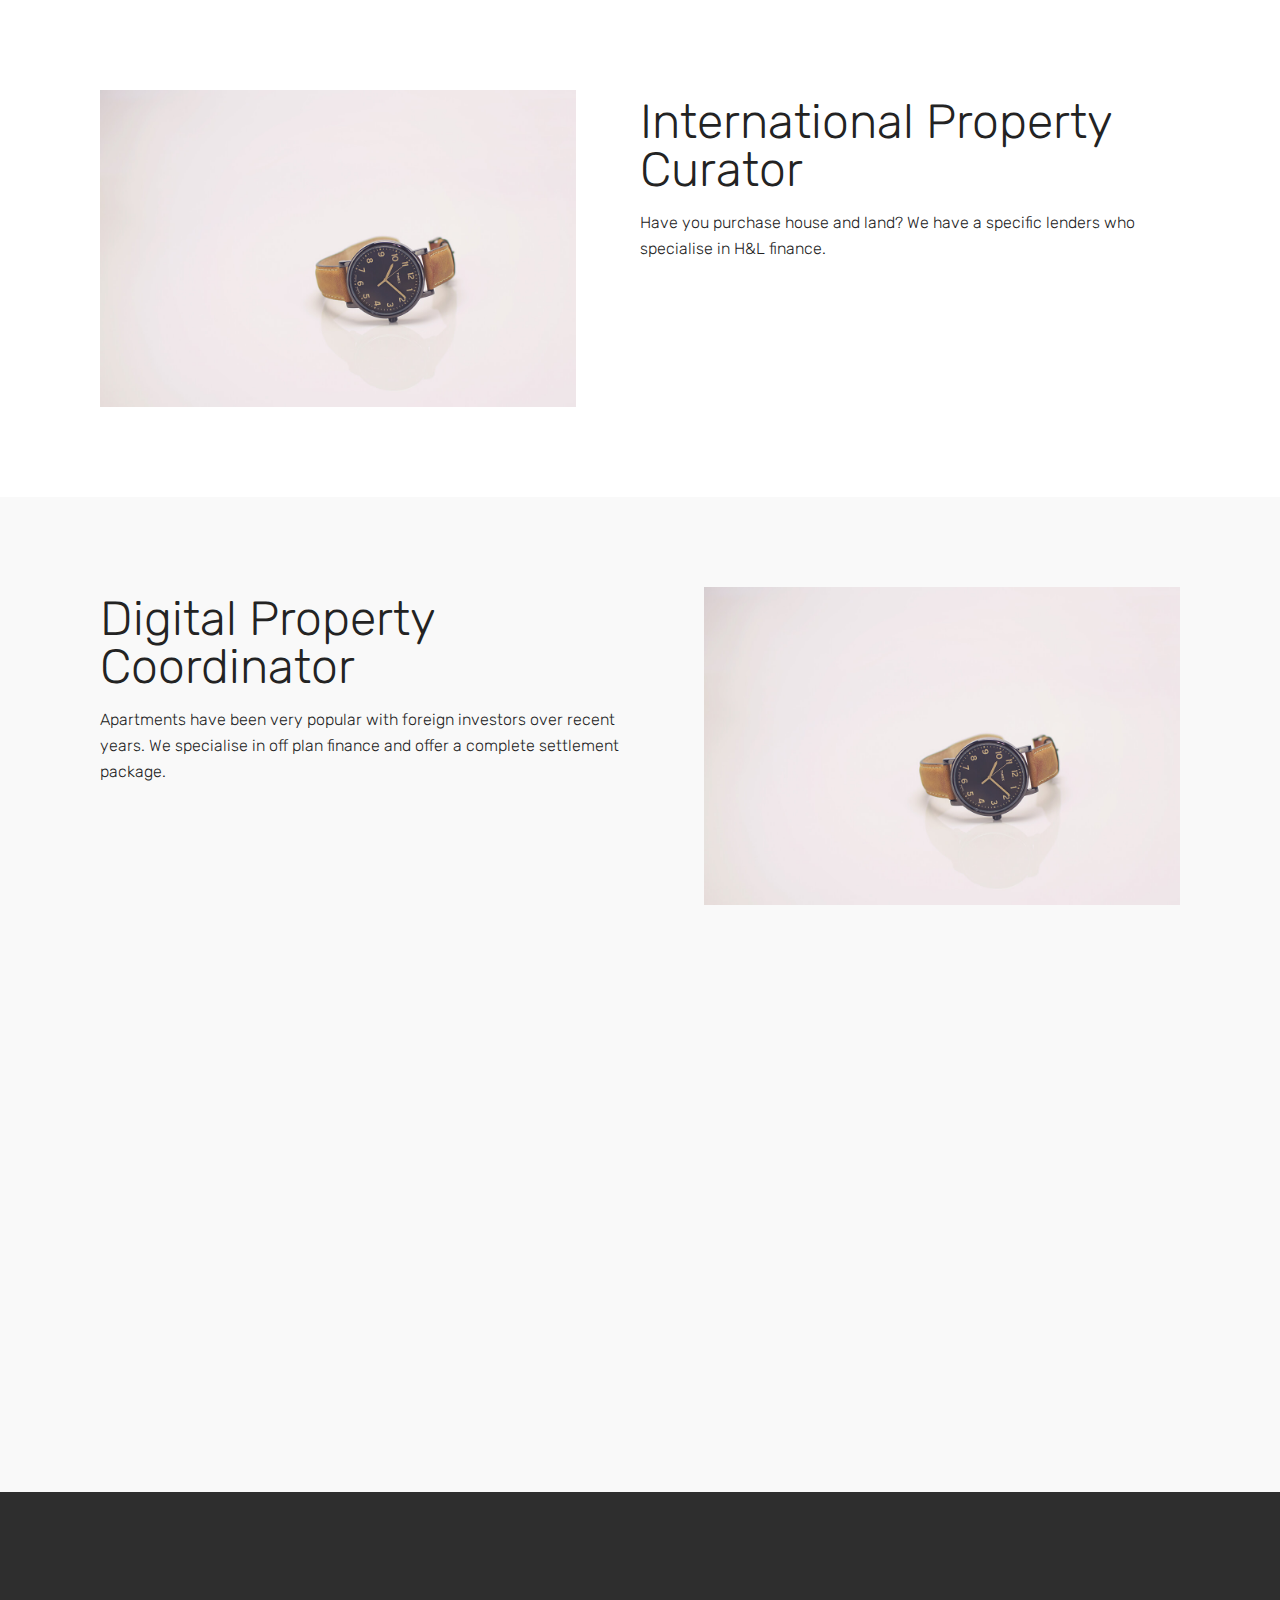
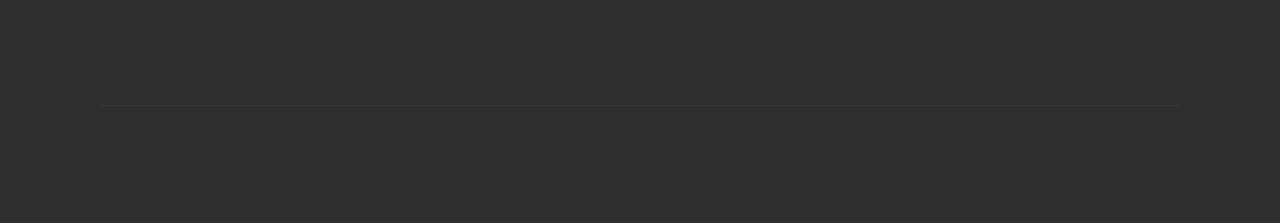
<file: services.html>
<!DOCTYPE html>
<html  >
<head>
  <!-- Site made with Mobirise Website Builder v4.12.4, https://mobirise.com -->
  <meta charset="UTF-8">
  <meta http-equiv="X-UA-Compatible" content="IE=edge">
  <meta name="generator" content="Mobirise v4.12.4, mobirise.com">
  <meta name="viewport" content="width=device-width, initial-scale=1, minimum-scale=1">
  <link rel="shortcut icon" href="assets/images/logo2.png" type="image/x-icon">
  <meta name="description" content="">
  
  
  <title>Services</title>
  <link rel="stylesheet" href="assets/web/assets/mobirise-icons2/mobirise2.css">
  <link rel="stylesheet" href="assets/bootstrap/css/bootstrap.min.css">
  <link rel="stylesheet" href="assets/bootstrap/css/bootstrap-grid.min.css">
  <link rel="stylesheet" href="assets/bootstrap/css/bootstrap-reboot.min.css">
  <link rel="stylesheet" href="assets/socicon/css/styles.css">
  <link rel="stylesheet" href="assets/tether/tether.min.css">
  <link rel="stylesheet" href="assets/animatecss/animate.min.css">
  <link rel="stylesheet" href="assets/dropdown/css/style.css">
  <link rel="stylesheet" href="assets/theme/css/style.css">
  <link rel="preload" as="style" href="assets/mobirise/css/mbr-additional.css"><link rel="stylesheet" href="assets/mobirise/css/mbr-additional.css" type="text/css">
  
  
  
</head>
<body>
  <section class="menu cid-qTkzRZLJNu" once="menu" id="menu1-0">

    

    <nav class="navbar navbar-expand beta-menu navbar-dropdown align-items-center navbar-fixed-top navbar-toggleable-sm bg-color transparent">
        <button class="navbar-toggler navbar-toggler-right" type="button" data-toggle="collapse" data-target="#navbarSupportedContent" aria-controls="navbarSupportedContent" aria-expanded="false" aria-label="Toggle navigation">
            <div class="hamburger">
                <span></span>
                <span></span>
                <span></span>
                <span></span>
            </div>
        </button>
        <div class="menu-logo">
            <div class="navbar-brand">
                
                <span class="navbar-caption-wrap"><a class="navbar-caption text-white display-5" href="index.html">
                        Provestor</a></span>
            </div>
        </div>
        <div class="collapse navbar-collapse" id="navbarSupportedContent">
            <ul class="navbar-nav nav-dropdown nav-right" data-app-modern-menu="true"><li class="nav-item">
                    <a class="nav-link link text-white display-7" href="index.html">
                        
                        Home</a>
                </li><li class="nav-item"><a class="nav-link link text-white display-7" href="about.html">
                        
                        About Us
                    </a></li><li class="nav-item"><a class="nav-link link text-white display-7" href="mission.html">
                        
                        Mission</a></li><li class="nav-item"><a class="nav-link link text-white display-7" href="services.html">Services</a></li><li class="nav-item"><a class="nav-link link text-white display-7" href="contact.html">Contact</a></li></ul>
            
        </div>
    </nav>
</section>

<section class="engine"><a href="https://mobirise.info/i">free website creation software</a></section><section class="services2 cid-s4BJl0AG2g" id="services2-8">
    <!---->
    
    <!---->
    <!--Overlay-->
    
    <!--Container-->
    <div class="container">
        <div class="col-md-12">
            <div class="media-container-row">
                <div class="mbr-figure" style="width: 50%;">
                    <img src="assets/images/product1.jpg" alt="Mobirise">
                </div>
                <div class="align-left aside-content">
                    <h2 class="mbr-title pt-2 mbr-fonts-style display-2">International Property Curator</h2>
                    <div class="mbr-section-text">
                        <p class="mbr-text text1 pt-2 mbr-light mbr-fonts-style display-7">
                            Have you purchase house and land? We have a specific lenders who specialise in H&amp;L finance.
                        </p>
                        
                    </div>
                    <!--Btn-->
                    
                </div>
            </div>
        </div>
    </div>
</section>

<section class="services2 cid-s4BJXFt8v2" id="services2-a">
    <!---->
    
    <!---->
    <!--Overlay-->
    
    <!--Container-->
    <div class="container">
        <div class="col-md-12">
            <div class="media-container-row">
                <div class="mbr-figure" style="width: 50%;">
                    <img src="assets/images/product1.jpg" alt="Mobirise">
                </div>
                <div class="align-left aside-content">
                    <h2 class="mbr-title pt-2 mbr-fonts-style display-2">Digital Property Coordinator</h2>
                    <div class="mbr-section-text">
                        <p class="mbr-text text1 pt-2 mbr-light mbr-fonts-style display-7">
                            Apartments have been very popular with foreign investors over recent years. We specialise in off plan finance and offer a complete settlement package.
                        </p>
                        
                    </div>
                    <!--Btn-->
                    
                </div>
            </div>
        </div>
    </div>
</section>

<section class="services2 cid-s4BK9eV6qe" id="services2-b">
    <!---->
    
    <!---->
    <!--Overlay-->
    
    <!--Container-->
    <div class="container">
        <div class="col-md-12">
            <div class="media-container-row">
                <div class="mbr-figure" style="width: 50%;">
                    <img src="assets/images/product1.jpg" alt="Mobirise">
                </div>
                <div class="align-left aside-content">
                    <h2 class="mbr-title pt-2 mbr-fonts-style display-2">International Property Developer Representative</h2>
                    <div class="mbr-section-text">
                        <p class="mbr-text text1 pt-2 mbr-light mbr-fonts-style display-7">
                            We strive in Customer service and communication. We ensure this by assigning clients an individual client manager for a more personalised and professional experience​.
                        </p>
                        
                    </div>
                    <!--Btn-->
                    
                </div>
            </div>
        </div>
    </div>
</section>

<section class="cid-qTkAaeaxX5" id="footer1-2">

    

    

    <div class="container">
        <div class="media-container-row content text-white">
            <div class="col-12 col-md-3">
                <div class="media-wrap">
                    <a href="https://mobirise.com/">
                        <img src="assets/images/logo2.png" alt="Mobirise">
                    </a>
                </div>
            </div>
            <div class="col-12 col-md-3 mbr-fonts-style display-7">
                <h5 class="pb-3">
                    Location</h5>
                <p class="mbr-text">Jakarta | Sydney</p>
            </div>
            <div class="col-12 col-md-3 mbr-fonts-style display-7">
                <h5 class="pb-3">
                    Contacts
                </h5>
                <p class="mbr-text">Email: support@provestor.co         
<br>Phone: +62 21 2900 1477 
<br>              +62 8111 352 352</p><p></p><p></p>
            </div>
            <div class="col-12 col-md-3 mbr-fonts-style display-7">
                <h5 class="pb-3"></h5>
                <p class="mbr-text"></p>
            </div>
        </div>
        <div class="footer-lower">
            <div class="media-container-row">
                <div class="col-sm-12">
                    <hr>
                </div>
            </div>
            <div class="media-container-row mbr-white">
                <div class="col-sm-6 copyright">
                    <p class="mbr-text mbr-fonts-style display-7">
                        © Copyright 2020 Provestor - All Rights Reserved
                    </p>
                </div>
                <div class="col-md-6">
                    <div class="social-list align-right">
                        <div class="soc-item">
                            <a href="https://provestor.co" target="_blank">
                                <span class="mbr-iconfont mbr-iconfont-social socicon-twitter socicon"></span>
                            </a>
                        </div>
                        <div class="soc-item">
                            <a href="https://provestor.co" target="_blank">
                                <span class="mbr-iconfont mbr-iconfont-social socicon-facebook socicon"></span>
                            </a>
                        </div>
                        <div class="soc-item">
                            <a href="https://provestor.co" target="_blank">
                                <span class="mbr-iconfont mbr-iconfont-social socicon-youtube socicon"></span>
                            </a>
                        </div>
                        
                        
                        
                    </div>
                </div>
            </div>
        </div>
    </div>
</section>


  <script src="assets/web/assets/jquery/jquery.min.js"></script>
  <script src="assets/popper/popper.min.js"></script>
  <script src="assets/bootstrap/js/bootstrap.min.js"></script>
  <script src="assets/smoothscroll/smooth-scroll.js"></script>
  <script src="assets/tether/tether.min.js"></script>
  <script src="assets/touchswipe/jquery.touch-swipe.min.js"></script>
  <script src="assets/viewportchecker/jquery.viewportchecker.js"></script>
  <script src="assets/dropdown/js/nav-dropdown.js"></script>
  <script src="assets/dropdown/js/navbar-dropdown.js"></script>
  <script src="assets/theme/js/script.js"></script>
  
  
 <div id="scrollToTop" class="scrollToTop mbr-arrow-up"><a style="text-align: center;"><i class="mbr-arrow-up-icon mbr-arrow-up-icon-cm cm-icon cm-icon-smallarrow-up"></i></a></div>
    <input name="animation" type="hidden">
  </body>
</html>
</file>
<file: assets/web/assets/mobirise-icons/mobirise-icons.css>
@font-face {
  font-family: 'MobiriseIcons';
  src:  url('mobirise-icons.eot?spat4u');
  src:  url('mobirise-icons.eot?spat4u#iefix') format('embedded-opentype'),
    url('mobirise-icons.ttf?spat4u') format('truetype'),
    url('mobirise-icons.woff?spat4u') format('woff'),
    url('mobirise-icons.svg?spat4u#MobiriseIcons') format('svg');
  font-weight: normal;
  font-style: normal;
  font-display: swap;
}

[class^="mbri-"], [class*=" mbri-"] {
  /* use !important to prevent issues with browser extensions that change fonts */
  font-family: MobiriseIcons !important;
  speak: none;
  font-style: normal;
  font-weight: normal;
  font-variant: normal;
  text-transform: none;
  line-height: 1;

  /* Better Font Rendering =========== */
  -webkit-font-smoothing: antialiased;
  -moz-osx-font-smoothing: grayscale;
}

.mbri-add-submenu:before {
  content: "\e900";
}
.mbri-alert:before {
  content: "\e901";
}
.mbri-align-center:before {
  content: "\e902";
}
.mbri-align-justify:before {
  content: "\e903";
}
.mbri-align-left:before {
  content: "\e904";
}
.mbri-align-right:before {
  content: "\e905";
}
.mbri-android:before {
  content: "\e906";
}
.mbri-apple:before {
  content: "\e907";
}
.mbri-arrow-down:before {
  content: "\e908";
}
.mbri-arrow-next:before {
  content: "\e909";
}
.mbri-arrow-prev:before {
  content: "\e90a";
}
.mbri-arrow-up:before {
  content: "\e90b";
}
.mbri-bold:before {
  content: "\e90c";
}
.mbri-bookmark:before {
  content: "\e90d";
}
.mbri-bootstrap:before {
  content: "\e90e";
}
.mbri-briefcase:before {
  content: "\e90f";
}
.mbri-browse:before {
  content: "\e910";
}
.mbri-bulleted-list:before {
  content: "\e911";
}
.mbri-calendar:before {
  content: "\e912";
}
.mbri-camera:before {
  content: "\e913";
}
.mbri-cart-add:before {
  content: "\e914";
}
.mbri-cart-full:before {
  content: "\e915";
}
.mbri-cash:before {
  content: "\e916";
}
.mbri-change-style:before {
  content: "\e917";
}
.mbri-chat:before {
  content: "\e918";
}
.mbri-clock:before {
  content: "\e919";
}
.mbri-close:before {
  content: "\e91a";
}
.mbri-cloud:before {
  content: "\e91b";
}
.mbri-code:before {
  content: "\e91c";
}
.mbri-contact-form:before {
  content: "\e91d";
}
.mbri-credit-card:before {
  content: "\e91e";
}
.mbri-cursor-click:before {
  content: "\e91f";
}
.mbri-cust-feedback:before {
  content: "\e920";
}
.mbri-database:before {
  content: "\e921";
}
.mbri-delivery:before {
  content: "\e922";
}
.mbri-desktop:before {
  content: "\e923";
}
.mbri-devices:before {
  content: "\e924";
}
.mbri-down:before {
  content: "\e925";
}
.mbri-download:before {
  content: "\e989";
}
.mbri-drag-n-drop:before {
  content: "\e927";
}
.mbri-drag-n-drop2:before {
  content: "\e928";
}
.mbri-edit:before {
  content: "\e929";
}
.mbri-edit2:before {
  content: "\e92a";
}
.mbri-error:before {
  content: "\e92b";
}
.mbri-extension:before {
  content: "\e92c";
}
.mbri-features:before {
  content: "\e92d";
}
.mbri-file:before {
  content: "\e92e";
}
.mbri-flag:before {
  content: "\e92f";
}
.mbri-folder:before {
  content: "\e930";
}
.mbri-gift:before {
  content: "\e931";
}
.mbri-github:before {
  content: "\e932";
}
.mbri-globe:before {
  content: "\e933";
}
.mbri-globe-2:before {
  content: "\e934";
}
.mbri-growing-chart:before {
  content: "\e935";
}
.mbri-hearth:before {
  content: "\e936";
}
.mbri-help:before {
  content: "\e937";
}
.mbri-home:before {
  content: "\e938";
}
.mbri-hot-cup:before {
  content: "\e939";
}
.mbri-idea:before {
  content: "\e93a";
}
.mbri-image-gallery:before {
  content: "\e93b";
}
.mbri-image-slider:before {
  content: "\e93c";
}
.mbri-info:before {
  content: "\e93d";
}
.mbri-italic:before {
  content: "\e93e";
}
.mbri-key:before {
  content: "\e93f";
}
.mbri-laptop:before {
  content: "\e940";
}
.mbri-layers:before {
  content: "\e941";
}
.mbri-left-right:before {
  content: "\e942";
}
.mbri-left:before {
  content: "\e943";
}
.mbri-letter:before {
  content: "\e944";
}
.mbri-like:before {
  content: "\e945";
}
.mbri-link:before {
  content: "\e946";
}
.mbri-lock:before {
  content: "\e947";
}
.mbri-login:before {
  content: "\e948";
}
.mbri-logout:before {
  content: "\e949";
}
.mbri-magic-stick:before {
  content: "\e94a";
}
.mbri-map-pin:before {
  content: "\e94b";
}
.mbri-menu:before {
  content: "\e94c";
}
.mbri-mobile:before {
  content: "\e94d";
}
.mbri-mobile2:before {
  content: "\e94e";
}
.mbri-mobirise:before {
  content: "\e94f";
}
.mbri-more-horizontal:before {
  content: "\e950";
}
.mbri-more-vertical:before {
  content: "\e951";
}
.mbri-music:before {
  content: "\e952";
}
.mbri-new-file:before {
  content: "\e953";
}
.mbri-numbered-list:before {
  content: "\e954";
}
.mbri-opened-folder:before {
  content: "\e955";
}
.mbri-pages:before {
  content: "\e956";
}
.mbri-paper-plane:before {
  content: "\e957";
}
.mbri-paperclip:before {
  content: "\e958";
}
.mbri-photo:before {
  content: "\e959";
}
.mbri-photos:before {
  content: "\e95a";
}
.mbri-pin:before {
  content: "\e95b";
}
.mbri-play:before {
  content: "\e95c";
}
.mbri-plus:before {
  content: "\e95d";
}
.mbri-preview:before {
  content: "\e95e";
}
.mbri-print:before {
  content: "\e95f";
}
.mbri-protect:before {
  content: "\e960";
}
.mbri-question:before {
  content: "\e961";
}
.mbri-quote-left:before {
  content: "\e962";
}
.mbri-quote-right:before {
  content: "\e963";
}
.mbri-refresh:before {
  content: "\e964";
}
.mbri-responsive:before {
  content: "\e965";
}
.mbri-right:before {
  content: "\e966";
}
.mbri-rocket:before {
  content: "\e967";
}
.mbri-sad-face:before {
  content: "\e968";
}
.mbri-sale:before {
  content: "\e969";
}
.mbri-save:before {
  content: "\e96a";
}
.mbri-search:before {
  content: "\e96b";
}
.mbri-setting:before {
  content: "\e96c";
}
.mbri-setting2:before {
  content: "\e96d";
}
.mbri-setting3:before {
  content: "\e96e";
}
.mbri-share:before {
  content: "\e96f";
}
.mbri-shopping-bag:before {
  content: "\e970";
}
.mbri-shopping-basket:before {
  content: "\e971";
}
.mbri-shopping-cart:before {
  content: "\e972";
}
.mbri-sites:before {
  content: "\e973";
}
.mbri-smile-face:before {
  content: "\e974";
}
.mbri-speed:before {
  content: "\e975";
}
.mbri-star:before {
  content: "\e976";
}
.mbri-success:before {
  content: "\e977";
}
.mbri-sun:before {
  content: "\e978";
}
.mbri-sun2:before {
  content: "\e979";
}
.mbri-tablet:before {
  content: "\e97a";
}
.mbri-tablet-vertical:before {
  content: "\e97b";
}
.mbri-target:before {
  content: "\e97c";
}
.mbri-timer:before {
  content: "\e97d";
}
.mbri-to-ftp:before {
  content: "\e97e";
}
.mbri-to-local-drive:before {
  content: "\e97f";
}
.mbri-touch-swipe:before {
  content: "\e980";
}
.mbri-touch:before {
  content: "\e981";
}
.mbri-trash:before {
  content: "\e982";
}
.mbri-underline:before {
  content: "\e983";
}
.mbri-unlink:before {
  content: "\e984";
}
.mbri-unlock:before {
  content: "\e985";
}
.mbri-up-down:before {
  content: "\e986";
}
.mbri-up:before {
  content: "\e987";
}
.mbri-update:before {
  content: "\e988";
}
.mbri-upload:before {
 content: "\e926"; 
}
.mbri-user:before {
  content: "\e98a";
}
.mbri-user2:before {
  content: "\e98b";
}
.mbri-users:before {
  content: "\e98c";
}
.mbri-video:before {
  content: "\e98d";
}
.mbri-video-play:before {
  content: "\e98e";
}
.mbri-watch:before {
  content: "\e98f";
}
.mbri-website-theme:before {
  content: "\e990";
}
.mbri-wifi:before {
  content: "\e991";
}
.mbri-windows:before {
  content: "\e992";
}
.mbri-zoom-out:before {
  content: "\e993";
}
.mbri-redo:before {
  content: "\e994";
}
.mbri-undo:before {
  content: "\e995";
}
</file>
<file: assets/web/assets/mobirise-icons2/mobirise2.css>
@font-face {
  font-family: 'Moririse2';
  font-display: swap;
  src:  url('mobirise2.eot?f2bix4');
  src:  url('mobirise2.eot?f2bix4#iefix') format('embedded-opentype'),
    url('mobirise2.ttf?f2bix4') format('truetype'),
    url('mobirise2.woff?f2bix4') format('woff'),
    url('mobirise2.svg?f2bix4#mobirise2') format('svg');
  font-weight: normal;
  font-style: normal;
}

[class^="mobi-"], [class*=" mobi-"] {
  /* use !important to prevent issues with browser extensions that change fonts */
  font-family: 'Moririse2' !important;
  speak: none;
  font-style: normal;
  font-weight: normal;
  font-variant: normal;
  text-transform: none;
  line-height: 1;

  /* Better Font Rendering =========== */
  -webkit-font-smoothing: antialiased;
  -moz-osx-font-smoothing: grayscale;
}

.mobi-mbri-add-submenu:before {
  content: "\e900";
}
.mobi-mbri-alert:before {
  content: "\e901";
}
.mobi-mbri-align-center:before {
  content: "\e902";
}
.mobi-mbri-align-justify:before {
  content: "\e903";
}
.mobi-mbri-align-left:before {
  content: "\e904";
}
.mobi-mbri-align-right:before {
  content: "\e905";
}
.mobi-mbri-android:before {
  content: "\e906";
}
.mobi-mbri-apple:before {
  content: "\e907";
}
.mobi-mbri-arrow-down:before {
  content: "\e908";
}
.mobi-mbri-arrow-next:before {
  content: "\e909";
}
.mobi-mbri-arrow-prev:before {
  content: "\e90a";
}
.mobi-mbri-arrow-up:before {
  content: "\e90b";
}
.mobi-mbri-bold:before {
  content: "\e90c";
}
.mobi-mbri-bookmark:before {
  content: "\e90d";
}
.mobi-mbri-bootstrap:before {
  content: "\e90e";
}
.mobi-mbri-briefcase:before {
  content: "\e90f";
}
.mobi-mbri-browse:before {
  content: "\e910";
}
.mobi-mbri-bulleted-list:before {
  content: "\e911";
}
.mobi-mbri-calendar:before {
  content: "\e912";
}
.mobi-mbri-camera:before {
  content: "\e913";
}
.mobi-mbri-cart-add:before {
  content: "\e914";
}
.mobi-mbri-cart-full:before {
  content: "\e915";
}
.mobi-mbri-cash:before {
  content: "\e916";
}
.mobi-mbri-change-style:before {
  content: "\e917";
}
.mobi-mbri-chat:before {
  content: "\e918";
}
.mobi-mbri-clock:before {
  content: "\e919";
}
.mobi-mbri-close:before {
  content: "\e91a";
}
.mobi-mbri-cloud:before {
  content: "\e91b";
}
.mobi-mbri-code:before {
  content: "\e91c";
}
.mobi-mbri-contact-form:before {
  content: "\e91d";
}
.mobi-mbri-credit-card:before {
  content: "\e91e";
}
.mobi-mbri-cursor-click:before {
  content: "\e91f";
}
.mobi-mbri-cust-feedback:before {
  content: "\e920";
}
.mobi-mbri-database:before {
  content: "\e921";
}
.mobi-mbri-delivery:before {
  content: "\e922";
}
.mobi-mbri-desktop:before {
  content: "\e923";
}
.mobi-mbri-devices:before {
  content: "\e924";
}
.mobi-mbri-down:before {
  content: "\e925";
}
.mobi-mbri-download-2:before {
  content: "\e926";
}
.mobi-mbri-download:before {
  content: "\e927";
}
.mobi-mbri-drag-n-drop-2:before {
  content: "\e928";
}
.mobi-mbri-drag-n-drop:before {
  content: "\e929";
}
.mobi-mbri-edit-2:before {
  content: "\e92a";
}
.mobi-mbri-edit:before {
  content: "\e92b";
}
.mobi-mbri-error:before {
  content: "\e92c";
}
.mobi-mbri-extension:before {
  content: "\e92d";
}
.mobi-mbri-features:before {
  content: "\e92e";
}
.mobi-mbri-file:before {
  content: "\e92f";
}
.mobi-mbri-flag:before {
  content: "\e930";
}
.mobi-mbri-folder:before {
  content: "\e931";
}
.mobi-mbri-gift:before {
  content: "\e932";
}
.mobi-mbri-github:before {
  content: "\e933";
}
.mobi-mbri-globe-2:before {
  content: "\e934";
}
.mobi-mbri-globe:before {
  content: "\e935";
}
.mobi-mbri-growing-chart:before {
  content: "\e936";
}
.mobi-mbri-hearth:before {
  content: "\e937";
}
.mobi-mbri-help:before {
  content: "\e938";
}
.mobi-mbri-home:before {
  content: "\e939";
}
.mobi-mbri-hot-cup:before {
  content: "\e93a";
}
.mobi-mbri-idea:before {
  content: "\e93b";
}
.mobi-mbri-image-gallery:before {
  content: "\e93c";
}
.mobi-mbri-image-slider:before {
  content: "\e93d";
}
.mobi-mbri-info:before {
  content: "\e93e";
}
.mobi-mbri-italic:before {
  content: "\e93f";
}
.mobi-mbri-key:before {
  content: "\e940";
}
.mobi-mbri-laptop:before {
  content: "\e941";
}
.mobi-mbri-layers:before {
  content: "\e942";
}
.mobi-mbri-left-right:before {
  content: "\e943";
}
.mobi-mbri-left:before {
  content: "\e944";
}
.mobi-mbri-letter:before {
  content: "\e945";
}
.mobi-mbri-like:before {
  content: "\e946";
}
.mobi-mbri-link:before {
  content: "\e947";
}
.mobi-mbri-lock:before {
  content: "\e948";
}
.mobi-mbri-login:before {
  content: "\e949";
}
.mobi-mbri-logout:before {
  content: "\e94a";
}
.mobi-mbri-magic-stick:before {
  content: "\e94b";
}
.mobi-mbri-map-pin:before {
  content: "\e94c";
}
.mobi-mbri-menu:before {
  content: "\e94d";
}
.mobi-mbri-mobile-2:before {
  content: "\e94e";
}
.mobi-mbri-mobile-horizontal:before {
  content: "\e94f";
}
.mobi-mbri-mobile:before {
  content: "\e950";
}
.mobi-mbri-mobirise:before {
  content: "\e951";
}
.mobi-mbri-more-horizontal:before {
  content: "\e952";
}
.mobi-mbri-more-vertical:before {
  content: "\e953";
}
.mobi-mbri-music:before {
  content: "\e954";
}
.mobi-mbri-new-file:before {
  content: "\e955";
}
.mobi-mbri-numbered-list:before {
  content: "\e956";
}
.mobi-mbri-opened-folder:before {
  content: "\e957";
}
.mobi-mbri-pages:before {
  content: "\e958";
}
.mobi-mbri-paper-plane:before {
  content: "\e959";
}
.mobi-mbri-paperclip:before {
  content: "\e95a";
}
.mobi-mbri-phone:before {
  content: "\e95b";
}
.mobi-mbri-photo:before {
  content: "\e95c";
}
.mobi-mbri-photos:before {
  content: "\e95d";
}
.mobi-mbri-pin:before {
  content: "\e95e";
}
.mobi-mbri-play:before {
  content: "\e95f";
}
.mobi-mbri-plus:before {
  content: "\e960";
}
.mobi-mbri-preview:before {
  content: "\e961";
}
.mobi-mbri-print:before {
  content: "\e962";
}
.mobi-mbri-protect:before {
  content: "\e963";
}
.mobi-mbri-question:before {
  content: "\e964";
}
.mobi-mbri-quote-left:before {
  content: "\e965";
}
.mobi-mbri-quote-right:before {
  content: "\e966";
}
.mobi-mbri-redo:before {
  content: "\e967";
}
.mobi-mbri-refresh:before {
  content: "\e968";
}
.mobi-mbri-responsive-2:before {
  content: "\e969";
}
.mobi-mbri-responsive:before {
  content: "\e96a";
}
.mobi-mbri-right:before {
  content: "\e96b";
}
.mobi-mbri-rocket:before {
  content: "\e96c";
}
.mobi-mbri-sad-face:before {
  content: "\e96d";
}
.mobi-mbri-sale:before {
  content: "\e96e";
}
.mobi-mbri-save:before {
  content: "\e96f";
}
.mobi-mbri-search:before {
  content: "\e970";
}
.mobi-mbri-setting-2:before {
  content: "\e971";
}
.mobi-mbri-setting-3:before {
  content: "\e972";
}
.mobi-mbri-setting:before {
  content: "\e973";
}
.mobi-mbri-share:before {
  content: "\e974";
}
.mobi-mbri-shopping-bag:before {
  content: "\e975";
}
.mobi-mbri-shopping-basket:before {
  content: "\e976";
}
.mobi-mbri-shopping-cart:before {
  content: "\e977";
}
.mobi-mbri-sites:before {
  content: "\e978";
}
.mobi-mbri-smile-face:before {
  content: "\e979";
}
.mobi-mbri-speed:before {
  content: "\e97a";
}
.mobi-mbri-star:before {
  content: "\e97b";
}
.mobi-mbri-success:before {
  content: "\e97c";
}
.mobi-mbri-sun:before {
  content: "\e97d";
}
.mobi-mbri-sun2:before {
  content: "\e97e";
}
.mobi-mbri-tablet-vertical:before {
  content: "\e97f";
}
.mobi-mbri-tablet:before {
  content: "\e980";
}
.mobi-mbri-target:before {
  content: "\e981";
}
.mobi-mbri-timer:before {
  content: "\e982";
}
.mobi-mbri-to-ftp:before {
  content: "\e983";
}
.mobi-mbri-to-local-drive:before {
  content: "\e984";
}
.mobi-mbri-touch-swipe:before {
  content: "\e985";
}
.mobi-mbri-touch:before {
  content: "\e986";
}
.mobi-mbri-trash:before {
  content: "\e987";
}
.mobi-mbri-underline:before {
  content: "\e988";
}
.mobi-mbri-undo:before {
  content: "\e989";
}
.mobi-mbri-unlink:before {
  content: "\e98a";
}
.mobi-mbri-unlock:before {
  content: "\e98b";
}
.mobi-mbri-up-down:before {
  content: "\e98c";
}
.mobi-mbri-up:before {
  content: "\e98d";
}
.mobi-mbri-update:before {
  content: "\e98e";
}
.mobi-mbri-upload-2:before {
  content: "\e98f";
}
.mobi-mbri-upload:before {
  content: "\e990";
}
.mobi-mbri-user-2:before {
  content: "\e991";
}
.mobi-mbri-user:before {
  content: "\e992";
}
.mobi-mbri-users:before {
  content: "\e993";
}
.mobi-mbri-video-play:before {
  content: "\e994";
}
.mobi-mbri-video:before {
  content: "\e995";
}
.mobi-mbri-watch:before {
  content: "\e996";
}
.mobi-mbri-website-theme-2:before {
  content: "\e997";
}
.mobi-mbri-website-theme:before {
  content: "\e998";
}
.mobi-mbri-wifi:before {
  content: "\e999";
}
.mobi-mbri-windows:before {
  content: "\e99a";
}
.mobi-mbri-zoom-in:before {
  content: "\e99b";
}
.mobi-mbri-zoom-out:before {
  content: "\e99c";
}
</file>
<file: assets/dropdown/css/style.css>
.navbar-dropdown {
  left: 0;
  padding: 0;
  position: absolute;
  right: 0;
  top: 0;
  transition: all 0.45s ease;
  z-index: 1030;
  background: #282828; }
  .navbar-dropdown .navbar-logo {
    margin-right: 0.8rem;
    transition: margin 0.3s ease-in-out;
    vertical-align: middle; }
    .navbar-dropdown .navbar-logo img {
      height: 3.125rem;
      transition: all 0.3s ease-in-out; }
    .navbar-dropdown .navbar-logo.mbr-iconfont {
      font-size: 3.125rem;
      line-height: 3.125rem; }
  .navbar-dropdown .navbar-caption {
    font-weight: 700;
    white-space: normal;
    vertical-align: -4px;
    line-height: 3.125rem !important; }
    .navbar-dropdown .navbar-caption, .navbar-dropdown .navbar-caption:hover {
      color: inherit;
      text-decoration: none; }
  .navbar-dropdown .mbr-iconfont + .navbar-caption {
    vertical-align: -1px; }
  .navbar-dropdown.navbar-fixed-top {
    position: fixed; }
  .navbar-dropdown .navbar-brand span {
    vertical-align: -4px; }
  .navbar-dropdown.bg-color.transparent {
    background: none; }
  .navbar-dropdown.navbar-short .navbar-brand {
    padding: 0.625rem 0; }
    .navbar-dropdown.navbar-short .navbar-brand span {
      vertical-align: -1px; }
  .navbar-dropdown.navbar-short .navbar-caption {
    line-height: 2.375rem !important;
    vertical-align: -2px; }
  .navbar-dropdown.navbar-short .navbar-logo {
    margin-right: 0.5rem; }
    .navbar-dropdown.navbar-short .navbar-logo img {
      height: 2.375rem; }
    .navbar-dropdown.navbar-short .navbar-logo.mbr-iconfont {
      font-size: 2.375rem;
      line-height: 2.375rem; }
  .navbar-dropdown.navbar-short .mbr-table-cell {
    height: 3.625rem; }
  .navbar-dropdown .navbar-close {
    left: 0.6875rem;
    position: fixed;
    top: 0.75rem;
    z-index: 1000; }
  .navbar-dropdown .hamburger-icon {
    content: "";
    display: inline-block;
    vertical-align: middle;
    width: 16px;
    -webkit-box-shadow: 0 -6px 0 1px #282828,0 0 0 1px #282828,0 6px 0 1px #282828;
    -moz-box-shadow: 0 -6px 0 1px #282828,0 0 0 1px #282828,0 6px 0 1px #282828;
    box-shadow: 0 -6px 0 1px #282828,0 0 0 1px #282828,0 6px 0 1px #282828; }

.dropdown-menu .dropdown-toggle[data-toggle="dropdown-submenu"]::after {
  border-bottom: 0.35em solid transparent;
  border-left: 0.35em solid;
  border-right: 0;
  border-top: 0.35em solid transparent;
  margin-left: 0.3rem; }

.dropdown-menu .dropdown-item:focus {
  outline: 0; }

.nav-dropdown {
  font-size: 0.75rem;
  font-weight: 500;
  height: auto !important; }
  .nav-dropdown .nav-btn {
    padding-left: 1rem; }
  .nav-dropdown .link {
    margin: .667em 1.667em;
    font-weight: 500;
    padding: 0;
    transition: color .2s ease-in-out; }
    .nav-dropdown .link.dropdown-toggle {
      margin-right: 2.583em; }
      .nav-dropdown .link.dropdown-toggle::after {
        margin-left: .25rem;
        border-top: 0.35em solid;
        border-right: 0.35em solid transparent;
        border-left: 0.35em solid transparent;
        border-bottom: 0; }
      .nav-dropdown .link.dropdown-toggle[aria-expanded="true"] {
        margin: 0;
        padding: 0.667em 3.263em  0.667em 1.667em; }
  .nav-dropdown .link::after,
  .nav-dropdown .dropdown-item::after {
    color: inherit; }
  .nav-dropdown .btn {
    font-size: 0.75rem;
    font-weight: 700;
    letter-spacing: 0;
    margin-bottom: 0;
    padding-left: 1.25rem;
    padding-right: 1.25rem; }
  .nav-dropdown .dropdown-menu {
    border-radius: 0;
    border: 0;
    left: 0;
    margin: 0;
    padding-bottom: 1.25rem;
    padding-top: 1.25rem;
    position: relative; }
  .nav-dropdown .dropdown-submenu {
    margin-left: 0.125rem;
    top: 0; }
  .nav-dropdown .dropdown-item {
    font-weight: 500;
    line-height: 2;
    padding: 0.3846em 4.615em 0.3846em 1.5385em;
    position: relative;
    transition: color .2s ease-in-out, background-color .2s ease-in-out; }
    .nav-dropdown .dropdown-item::after {
      margin-top: -0.3077em;
      position: absolute;
      right: 1.1538em;
      top: 50%; }
    .nav-dropdown .dropdown-item:focus, .nav-dropdown .dropdown-item:hover {
      background: none; }

@media (max-width: 767px) {
  .nav-dropdown.navbar-toggleable-sm {
    bottom: 0;
    display: none;
    left: 0;
    overflow-x: hidden;
    position: fixed;
    top: 0;
    transform: translateX(-100%);
    -ms-transform: translateX(-100%);
    -webkit-transform: translateX(-100%);
    width: 18.75rem;
    z-index: 999; } }
.nav-dropdown.navbar-toggleable-xl {
  bottom: 0;
  display: none;
  left: 0;
  overflow-x: hidden;
  position: fixed;
  top: 0;
  transform: translateX(-100%);
  -ms-transform: translateX(-100%);
  -webkit-transform: translateX(-100%);
  width: 18.75rem;
  z-index: 999; }

.nav-dropdown-sm {
  display: block !important;
  overflow-x: hidden;
  overflow: auto;
  padding-top: 3.875rem; }
  .nav-dropdown-sm::after {
    content: "";
    display: block;
    height: 3rem;
    width: 100%; }
  .nav-dropdown-sm.collapse.in ~ .navbar-close {
    display: block !important; }
  .nav-dropdown-sm.collapsing, .nav-dropdown-sm.collapse.in {
    transform: translateX(0);
    -ms-transform: translateX(0);
    -webkit-transform: translateX(0);
    transition: all 0.25s ease-out;
    -webkit-transition: all 0.25s ease-out;
    background: #282828; }
  .nav-dropdown-sm.collapsing[aria-expanded="false"] {
    transform: translateX(-100%);
    -ms-transform: translateX(-100%);
    -webkit-transform: translateX(-100%); }
  .nav-dropdown-sm .nav-item {
    display: block;
    margin-left: 0 !important;
    padding-left: 0; }
  .nav-dropdown-sm .link,
  .nav-dropdown-sm .dropdown-item {
    border-top: 1px dotted rgba(255, 255, 255, 0.1);
    font-size: 0.8125rem;
    line-height: 1.6;
    margin: 0 !important;
    padding: 0.875rem 2.4rem 0.875rem 1.5625rem !important;
    position: relative;
    white-space: normal; }
    .nav-dropdown-sm .link:focus, .nav-dropdown-sm .link:hover,
    .nav-dropdown-sm .dropdown-item:focus,
    .nav-dropdown-sm .dropdown-item:hover {
      background: rgba(0, 0, 0, 0.2) !important;
      color: #c0a375; }
  .nav-dropdown-sm .nav-btn {
    position: relative;
    padding: 1.5625rem 1.5625rem 0 1.5625rem; }
    .nav-dropdown-sm .nav-btn::before {
      border-top: 1px dotted rgba(255, 255, 255, 0.1);
      content: "";
      left: 0;
      position: absolute;
      top: 0;
      width: 100%; }
    .nav-dropdown-sm .nav-btn + .nav-btn {
      padding-top: 0.625rem; }
      .nav-dropdown-sm .nav-btn + .nav-btn::before {
        display: none; }
  .nav-dropdown-sm .btn {
    padding: 0.625rem 0; }
  .nav-dropdown-sm .dropdown-toggle[data-toggle="dropdown-submenu"]::after {
    margin-left: .25rem;
    border-top: 0.35em solid;
    border-right: 0.35em solid transparent;
    border-left: 0.35em solid transparent;
    border-bottom: 0; }
  .nav-dropdown-sm .dropdown-toggle[data-toggle="dropdown-submenu"][aria-expanded="true"]::after {
    border-top: 0;
    border-right: 0.35em solid transparent;
    border-left: 0.35em solid transparent;
    border-bottom: 0.35em solid; }
  .nav-dropdown-sm .dropdown-menu {
    margin: 0;
    padding: 0;
    position: relative;
    top: 0;
    left: 0;
    width: 100%;
    border: 0;
    float: none;
    border-radius: 0;
    background: none; }
  .nav-dropdown-sm .dropdown-submenu {
    left: 100%;
    margin-left: 0.125rem;
    margin-top: -1.25rem;
    top: 0; }

.navbar-toggleable-sm .nav-dropdown .dropdown-menu {
  position: absolute; }

.navbar-toggleable-sm .nav-dropdown .dropdown-submenu {
  left: 100%;
  margin-left: 0.125rem;
  margin-top: -1.25rem;
  top: 0; }

.navbar-toggleable-sm.opened .nav-dropdown .dropdown-menu {
  position: relative; }

.navbar-toggleable-sm.opened .nav-dropdown .dropdown-submenu {
  left: 0;
  margin-left: 00rem;
  margin-top: 0rem;
  top: 0; }

.is-builder .nav-dropdown.collapsing {
  transition: none !important; }

/*# sourceMappingURL=style.css.map */
</file>
<file: assets/socicon/css/styles.css>
@charset "UTF-8";

@font-face {
  font-family: 'Socicon';
  src:  url('../fonts/socicon.eot');
  src:  url('../fonts/socicon.eot?#iefix') format('embedded-opentype'),
    url('../fonts/socicon.woff2') format('woff2'),
    url('../fonts/socicon.ttf') format('truetype'),
    url('../fonts/socicon.woff') format('woff'),
    url('../fonts/socicon.svg#socicon') format('svg');
  font-weight: normal;
  font-style: normal;
}

[data-icon]:before {
  font-family: "socicon" !important;
  content: attr(data-icon);
  font-style: normal !important;
  font-weight: normal !important;
  font-variant: normal !important;
  text-transform: none !important;
  speak: none;
  line-height: 1;
  -webkit-font-smoothing: antialiased;
  -moz-osx-font-smoothing: grayscale;
}

[class^="socicon-"], [class*=" socicon-"] {
  /* use !important to prevent issues with browser extensions that change fonts */
  font-family: 'Socicon' !important;
  speak: none;
  font-style: normal;
  font-weight: normal;
  font-variant: normal;
  text-transform: none;
  line-height: 1;

  /* Better Font Rendering =========== */
  -webkit-font-smoothing: antialiased;
  -moz-osx-font-smoothing: grayscale;
}

.socicon-eitaa:before {
  content: "\e97c";
}
.socicon-soroush:before {
  content: "\e97d";
}
.socicon-bale:before {
  content: "\e97e";
}
.socicon-zazzle:before {
  content: "\e97b";
}
.socicon-society6:before {
  content: "\e97a";
}
.socicon-redbubble:before {
  content: "\e979";
}
.socicon-avvo:before {
  content: "\e978";
}
.socicon-stitcher:before {
  content: "\e977";
}
.socicon-googlehangouts:before {
  content: "\e974";
}
.socicon-dlive:before {
  content: "\e975";
}
.socicon-vsco:before {
  content: "\e976";
}
.socicon-flipboard:before {
  content: "\e973";
}
.socicon-ubuntu:before {
  content: "\e958";
}
.socicon-artstation:before {
  content: "\e959";
}
.socicon-invision:before {
  content: "\e95a";
}
.socicon-torial:before {
  content: "\e95b";
}
.socicon-collectorz:before {
  content: "\e95c";
}
.socicon-seenthis:before {
  content: "\e95d";
}
.socicon-googleplaymusic:before {
  content: "\e95e";
}
.socicon-debian:before {
  content: "\e95f";
}
.socicon-filmfreeway:before {
  content: "\e960";
}
.socicon-gnome:before {
  content: "\e961";
}
.socicon-itchio:before {
  content: "\e962";
}
.socicon-jamendo:before {
  content: "\e963";
}
.socicon-mix:before {
  content: "\e964";
}
.socicon-sharepoint:before {
  content: "\e965";
}
.socicon-tinder:before {
  content: "\e966";
}
.socicon-windguru:before {
  content: "\e967";
}
.socicon-cdbaby:before {
  content: "\e968";
}
.socicon-elementaryos:before {
  content: "\e969";
}
.socicon-stage32:before {
  content: "\e96a";
}
.socicon-tiktok:before {
  content: "\e96b";
}
.socicon-gitter:before {
  content: "\e96c";
}
.socicon-letterboxd:before {
  content: "\e96d";
}
.socicon-threema:before {
  content: "\e96e";
}
.socicon-splice:before {
  content: "\e96f";
}
.socicon-metapop:before {
  content: "\e970";
}
.socicon-naver:before {
  content: "\e971";
}
.socicon-remote:before {
  content: "\e972";
}
.socicon-internet:before {
  content: "\e957";
}
.socicon-moddb:before {
  content: "\e94b";
}
.socicon-indiedb:before {
  content: "\e94c";
}
.socicon-traxsource:before {
  content: "\e94d";
}
.socicon-gamefor:before {
  content: "\e94e";
}
.socicon-pixiv:before {
  content: "\e94f";
}
.socicon-myanimelist:before {
  content: "\e950";
}
.socicon-blackberry:before {
  content: "\e951";
}
.socicon-wickr:before {
  content: "\e952";
}
.socicon-spip:before {
  content: "\e953";
}
.socicon-napster:before {
  content: "\e954";
}
.socicon-beatport:before {
  content: "\e955";
}
.socicon-hackerone:before {
  content: "\e956";
}
.socicon-hackernews:before {
  content: "\e946";
}
.socicon-smashwords:before {
  content: "\e947";
}
.socicon-kobo:before {
  content: "\e948";
}
.socicon-bookbub:before {
  content: "\e949";
}
.socicon-mailru:before {
  content: "\e94a";
}
.socicon-gitlab:before {
  content: "\e945";
}
.socicon-instructables:before {
  content: "\e944";
}
.socicon-portfolio:before {
  content: "\e943";
}
.socicon-codered:before {
  content: "\e940";
}
.socicon-origin:before {
  content: "\e941";
}
.socicon-nextdoor:before {
  content: "\e942";
}
.socicon-udemy:before {
  content: "\e93f";
}
.socicon-livemaster:before {
  content: "\e93e";
}
.socicon-crunchbase:before {
  content: "\e93b";
}
.socicon-homefy:before {
  content: "\e93c";
}
.socicon-calendly:before {
  content: "\e93d";
}
.socicon-realtor:before {
  content: "\e90f";
}
.socicon-tidal:before {
  content: "\e910";
}
.socicon-qobuz:before {
  content: "\e911";
}
.socicon-natgeo:before {
  content: "\e912";
}
.socicon-mastodon:before {
  content: "\e913";
}
.socicon-unsplash:before {
  content: "\e914";
}
.socicon-homeadvisor:before {
  content: "\e915";
}
.socicon-angieslist:before {
  content: "\e916";
}
.socicon-codepen:before {
  content: "\e917";
}
.socicon-slack:before {
  content: "\e918";
}
.socicon-openaigym:before {
  content: "\e919";
}
.socicon-logmein:before {
  content: "\e91a";
}
.socicon-fiverr:before {
  content: "\e91b";
}
.socicon-gotomeeting:before {
  content: "\e91c";
}
.socicon-aliexpress:before {
  content: "\e91d";
}
.socicon-guru:before {
  content: "\e91e";
}
.socicon-appstore:before {
  content: "\e91f";
}
.socicon-homes:before {
  content: "\e920";
}
.socicon-zoom:before {
  content: "\e921";
}
.socicon-alibaba:before {
  content: "\e922";
}
.socicon-craigslist:before {
  content: "\e923";
}
.socicon-wix:before {
  content: "\e924";
}
.socicon-redfin:before {
  content: "\e925";
}
.socicon-googlecalendar:before {
  content: "\e926";
}
.socicon-shopify:before {
  content: "\e927";
}
.socicon-freelancer:before {
  content: "\e928";
}
.socicon-seedrs:before {
  content: "\e929";
}
.socicon-bing:before {
  content: "\e92a";
}
.socicon-doodle:before {
  content: "\e92b";
}
.socicon-bonanza:before {
  content: "\e92c";
}
.socicon-squarespace:before {
  content: "\e92d";
}
.socicon-toptal:before {
  content: "\e92e";
}
.socicon-gust:before {
  content: "\e92f";
}
.socicon-ask:before {
  content: "\e930";
}
.socicon-trulia:before {
  content: "\e931";
}
.socicon-loomly:before {
  content: "\e932";
}
.socicon-ghost:before {
  content: "\e933";
}
.socicon-upwork:before {
  content: "\e934";
}
.socicon-fundable:before {
  content: "\e935";
}
.socicon-booking:before {
  content: "\e936";
}
.socicon-googlemaps:before {
  content: "\e937";
}
.socicon-zillow:before {
  content: "\e938";
}
.socicon-niconico:before {
  content: "\e939";
}
.socicon-toneden:before {
  content: "\e93a";
}
.socicon-augment:before {
  content: "\e908";
}
.socicon-bitbucket:before {
  content: "\e909";
}
.socicon-fyuse:before {
  content: "\e90a";
}
.socicon-yt-gaming:before {
  content: "\e90b";
}
.socicon-sketchfab:before {
  content: "\e90c";
}
.socicon-mobcrush:before {
  content: "\e90d";
}
.socicon-microsoft:before {
  content: "\e90e";
}
.socicon-pandora:before {
  content: "\e907";
}
.socicon-messenger:before {
  content: "\e906";
}
.socicon-gamewisp:before {
  content: "\e905";
}
.socicon-bloglovin:before {
  content: "\e904";
}
.socicon-tunein:before {
  content: "\e903";
}
.socicon-gamejolt:before {
  content: "\e901";
}
.socicon-trello:before {
  content: "\e902";
}
.socicon-spreadshirt:before {
  content: "\e900";
}
.socicon-500px:before {
  content: "\e000";
}
.socicon-8tracks:before {
  content: "\e001";
}
.socicon-airbnb:before {
  content: "\e002";
}
.socicon-alliance:before {
  content: "\e003";
}
.socicon-amazon:before {
  content: "\e004";
}
.socicon-amplement:before {
  content: "\e005";
}
.socicon-android:before {
  content: "\e006";
}
.socicon-angellist:before {
  content: "\e007";
}
.socicon-apple:before {
  content: "\e008";
}
.socicon-appnet:before {
  content: "\e009";
}
.socicon-baidu:before {
  content: "\e00a";
}
.socicon-bandcamp:before {
  content: "\e00b";
}
.socicon-battlenet:before {
  content: "\e00c";
}
.socicon-mixer:before {
  content: "\e00d";
}
.socicon-bebee:before {
  content: "\e00e";
}
.socicon-bebo:before {
  content: "\e00f";
}
.socicon-behance:before {
  content: "\e010";
}
.socicon-blizzard:before {
  content: "\e011";
}
.socicon-blogger:before {
  content: "\e012";
}
.socicon-buffer:before {
  content: "\e013";
}
.socicon-chrome:before {
  content: "\e014";
}
.socicon-coderwall:before {
  content: "\e015";
}
.socicon-curse:before {
  content: "\e016";
}
.socicon-dailymotion:before {
  content: "\e017";
}
.socicon-deezer:before {
  content: "\e018";
}
.socicon-delicious:before {
  content: "\e019";
}
.socicon-deviantart:before {
  content: "\e01a";
}
.socicon-diablo:before {
  content: "\e01b";
}
.socicon-digg:before {
  content: "\e01c";
}
.socicon-discord:before {
  content: "\e01d";
}
.socicon-disqus:before {
  content: "\e01e";
}
.socicon-douban:before {
  content: "\e01f";
}
.socicon-draugiem:before {
  content: "\e020";
}
.socicon-dribbble:before {
  content: "\e021";
}
.socicon-drupal:before {
  content: "\e022";
}
.socicon-ebay:before {
  content: "\e023";
}
.socicon-ello:before {
  content: "\e024";
}
.socicon-endomodo:before {
  content: "\e025";
}
.socicon-envato:before {
  content: "\e026";
}
.socicon-etsy:before {
  content: "\e027";
}
.socicon-facebook:before {
  content: "\e028";
}
.socicon-feedburner:before {
  content: "\e029";
}
.socicon-filmweb:before {
  content: "\e02a";
}
.socicon-firefox:before {
  content: "\e02b";
}
.socicon-flattr:before {
  content: "\e02c";
}
.socicon-flickr:before {
  content: "\e02d";
}
.socicon-formulr:before {
  content: "\e02e";
}
.socicon-forrst:before {
  content: "\e02f";
}
.socicon-foursquare:before {
  content: "\e030";
}
.socicon-friendfeed:before {
  content: "\e031";
}
.socicon-github:before {
  content: "\e032";
}
.socicon-goodreads:before {
  content: "\e033";
}
.socicon-google:before {
  content: "\e034";
}
.socicon-googlescholar:before {
  content: "\e035";
}
.socicon-googlegroups:before {
  content: "\e036";
}
.socicon-googlephotos:before {
  content: "\e037";
}
.socicon-googleplus:before {
  content: "\e038";
}
.socicon-grooveshark:before {
  content: "\e039";
}
.socicon-hackerrank:before {
  content: "\e03a";
}
.socicon-hearthstone:before {
  content: "\e03b";
}
.socicon-hellocoton:before {
  content: "\e03c";
}
.socicon-heroes:before {
  content: "\e03d";
}
.socicon-smashcast:before {
  content: "\e03e";
}
.socicon-horde:before {
  content: "\e03f";
}
.socicon-houzz:before {
  content: "\e040";
}
.socicon-icq:before {
  content: "\e041";
}
.socicon-identica:before {
  content: "\e042";
}
.socicon-imdb:before {
  content: "\e043";
}
.socicon-instagram:before {
  content: "\e044";
}
.socicon-issuu:before {
  content: "\e045";
}
.socicon-istock:before {
  content: "\e046";
}
.socicon-itunes:before {
  content: "\e047";
}
.socicon-keybase:before {
  content: "\e048";
}
.socicon-lanyrd:before {
  content: "\e049";
}
.socicon-lastfm:before {
  content: "\e04a";
}
.socicon-line:before {
  content: "\e04b";
}
.socicon-linkedin:before {
  content: "\e04c";
}
.socicon-livejournal:before {
  content: "\e04d";
}
.socicon-lyft:before {
  content: "\e04e";
}
.socicon-macos:before {
  content: "\e04f";
}
.socicon-mail:before {
  content: "\e050";
}
.socicon-medium:before {
  content: "\e051";
}
.socicon-meetup:before {
  content: "\e052";
}
.socicon-mixcloud:before {
  content: "\e053";
}
.socicon-modelmayhem:before {
  content: "\e054";
}
.socicon-mumble:before {
  content: "\e055";
}
.socicon-myspace:before {
  content: "\e056";
}
.socicon-newsvine:before {
  content: "\e057";
}
.socicon-nintendo:before {
  content: "\e058";
}
.socicon-npm:before {
  content: "\e059";
}
.socicon-odnoklassniki:before {
  content: "\e05a";
}
.socicon-openid:before {
  content: "\e05b";
}
.socicon-opera:before {
  content: "\e05c";
}
.socicon-outlook:before {
  content: "\e05d";
}
.socicon-overwatch:before {
  content: "\e05e";
}
.socicon-patreon:before {
  content: "\e05f";
}
.socicon-paypal:before {
  content: "\e060";
}
.socicon-periscope:before {
  content: "\e061";
}
.socicon-persona:before {
  content: "\e062";
}
.socicon-pinterest:before {
  content: "\e063";
}
.socicon-play:before {
  content: "\e064";
}
.socicon-player:before {
  content: "\e065";
}
.socicon-playstation:before {
  content: "\e066";
}
.socicon-pocket:before {
  content: "\e067";
}
.socicon-qq:before {
  content: "\e068";
}
.socicon-quora:before {
  content: "\e069";
}
.socicon-raidcall:before {
  content: "\e06a";
}
.socicon-ravelry:before {
  content: "\e06b";
}
.socicon-reddit:before {
  content: "\e06c";
}
.socicon-renren:before {
  content: "\e06d";
}
.socicon-researchgate:before {
  content: "\e06e";
}
.socicon-residentadvisor:before {
  content: "\e06f";
}
.socicon-reverbnation:before {
  content: "\e070";
}
.socicon-rss:before {
  content: "\e071";
}
.socicon-sharethis:before {
  content: "\e072";
}
.socicon-skype:before {
  content: "\e073";
}
.socicon-slideshare:before {
  content: "\e074";
}
.socicon-smugmug:before {
  content: "\e075";
}
.socicon-snapchat:before {
  content: "\e076";
}
.socicon-songkick:before {
  content: "\e077";
}
.socicon-soundcloud:before {
  content: "\e078";
}
.socicon-spotify:before {
  content: "\e079";
}
.socicon-stackexchange:before {
  content: "\e07a";
}
.socicon-stackoverflow:before {
  content: "\e07b";
}
.socicon-starcraft:before {
  content: "\e07c";
}
.socicon-stayfriends:before {
  content: "\e07d";
}
.socicon-steam:before {
  content: "\e07e";
}
.socicon-storehouse:before {
  content: "\e07f";
}
.socicon-strava:before {
  content: "\e080";
}
.socicon-streamjar:before {
  content: "\e081";
}
.socicon-stumbleupon:before {
  content: "\e082";
}
.socicon-swarm:before {
  content: "\e083";
}
.socicon-teamspeak:before {
  content: "\e084";
}
.socicon-teamviewer:before {
  content: "\e085";
}
.socicon-technorati:before {
  content: "\e086";
}
.socicon-telegram:before {
  content: "\e087";
}
.socicon-tripadvisor:before {
  content: "\e088";
}
.socicon-tripit:before {
  content: "\e089";
}
.socicon-triplej:before {
  content: "\e08a";
}
.socicon-tumblr:before {
  content: "\e08b";
}
.socicon-twitch:before {
  content: "\e08c";
}
.socicon-twitter:before {
  content: "\e08d";
}
.socicon-uber:before {
  content: "\e08e";
}
.socicon-ventrilo:before {
  content: "\e08f";
}
.socicon-viadeo:before {
  content: "\e090";
}
.socicon-viber:before {
  content: "\e091";
}
.socicon-viewbug:before {
  content: "\e092";
}
.socicon-vimeo:before {
  content: "\e093";
}
.socicon-vine:before {
  content: "\e094";
}
.socicon-vkontakte:before {
  content: "\e095";
}
.socicon-warcraft:before {
  content: "\e096";
}
.socicon-wechat:before {
  content: "\e097";
}
.socicon-weibo:before {
  content: "\e098";
}
.socicon-whatsapp:before {
  content: "\e099";
}
.socicon-wikipedia:before {
  content: "\e09a";
}
.socicon-windows:before {
  content: "\e09b";
}
.socicon-wordpress:before {
  content: "\e09c";
}
.socicon-wykop:before {
  content: "\e09d";
}
.socicon-xbox:before {
  content: "\e09e";
}
.socicon-xing:before {
  content: "\e09f";
}
.socicon-yahoo:before {
  content: "\e0a0";
}
.socicon-yammer:before {
  content: "\e0a1";
}
.socicon-yandex:before {
  content: "\e0a2";
}
.socicon-yelp:before {
  content: "\e0a3";
}
.socicon-younow:before {
  content: "\e0a4";
}
.socicon-youtube:before {
  content: "\e0a5";
}
.socicon-zapier:before {
  content: "\e0a6";
}
.socicon-zerply:before {
  content: "\e0a7";
}
.socicon-zomato:before {
  content: "\e0a8";
}
.socicon-zynga:before {
  content: "\e0a9";
}
</file>
<file: assets/theme/css/style.css>
/*!
 * Mobirise v4 theme (https://mobirise.com/)
 * Copyright 2017 Mobirise
 */
section {
  background-color: #eeeeee;
}

.form-control:focus {
  box-shadow: none;
}

:focus {
  outline: none;
}

body {
  font-style: normal;
  line-height: 1.5;
}

section,
.container,
.container-fluid {
  position: relative;
  word-wrap: break-word;
}

a.mbr-iconfont:hover {
  text-decoration: none;
}

.article .lead p,
.article .lead ul,
.article .lead ol,
.article .lead pre,
.article .lead blockquote {
  margin-bottom: 0;
}

ul,
ol,
pre,
blockquote {
  margin-bottom: 2.3125rem;
}

pre {
  background: #f4f4f4;
  padding: 10px 24px;
  white-space: pre-wrap;
}

.inactive {
  -webkit-user-select: none;
  -moz-user-select: none;
  -ms-user-select: none;
  user-select: none;
  pointer-events: none;
  -webkit-user-drag: none;
  user-drag: none;
}

.mbr-section__comments .row {
  justify-content: center;
  -webkit-justify-content: center;
}

a {
  font-style: normal;
  font-weight: 400;
  cursor: pointer;
}

a, a:hover {
  text-decoration: none;
}

figure {
  margin-bottom: 0;
}

body {
  color: #232323;
}

h1,
h2,
h3,
h4,
h5,
h6,
.h1,
.h2,
.h3,
.h4,
.h5,
.h6,
.display-1,
.display-2,
.display-3,
.display-4 {
  line-height: 1;
  word-break: break-word;
  word-wrap: break-word;
}

.mbr-section-title {
  font-style: normal;
  line-height: 1.2;
}

.mbr-section-subtitle {
  line-height: 1.3;
}

.mbr-text {
  font-style: normal;
  line-height: 1.6;
}

b,
strong {
  font-weight: bold;
}

blockquote {
  padding: 10px 0 10px 20px;
  position: relative;
  border-left: 2px solid;
  border-color: #ff3366;
}

input:-webkit-autofill, input:-webkit-autofill:hover, input:-webkit-autofill:focus, input:-webkit-autofill:active {
  transition-delay: 9999s;
  transition-property: background-color, color;
}

textarea[type='hidden'] {
  display: none;
}

body {
  position: relative;
}

section {
  background-position: 50% 50%;
  background-repeat: no-repeat;
  background-size: cover;
}

section .mbr-background-video,
section .mbr-background-video-preview {
  position: absolute;
  bottom: 0;
  left: 0;
  right: 0;
  top: 0;
}

.hidden {
  visibility: hidden;
}

.mbr-z-index20 {
  z-index: 20;
}

/*! Base colors */
.mbr-white {
  color: #ffffff;
}

.mbr-black {
  color: #000000;
}

.mbr-bg-white {
  background-color: #ffffff;
}

.mbr-bg-black {
  background-color: #000000;
}

/*! Text-aligns */
.align-left {
  text-align: left;
}

.align-center {
  text-align: center;
}

.align-right {
  text-align: right;
}

@media (max-width: 767px) {
  .align-left,
  .align-center,
  .align-right,
  .mbr-section-btn,
  .mbr-section-title {
    text-align: center;
  }
}

/*! Font-weight  */
.mbr-light {
  font-weight: 300;
}

.mbr-regular {
  font-weight: 400;
}

.mbr-semibold {
  font-weight: 500;
}

.mbr-bold {
  font-weight: 700;
}

/*! Media  */
.media-size-item {
  -moz-flex: 1 1 auto;
  -o-flex: 1 1 auto;
  flex: 1 1 auto;
}

.media-content {
  flex-basis: 100%;
}

.media-container-row {
  display: flex;
  flex-direction: row;
  flex-wrap: wrap;
  justify-content: center;
  align-content: center;
  align-items: start;
}

.media-container-row .media-size-item {
  width: 400px;
}

.media-container-column {
  display: flex;
  flex-direction: column;
  flex-wrap: wrap;
  justify-content: center;
  align-content: center;
  align-items: stretch;
}

.media-container-column > * {
  width: 100%;
}

@media (min-width: 992px) {
  .media-container-row {
    flex-wrap: nowrap;
  }
}

figure {
  overflow: hidden;
}

figure[mbr-media-size] {
  transition: width 0.1s;
}

.mbr-figure img,
.mbr-figure iframe {
  display: block;
  width: 100%;
}

.card {
  background-color: transparent;
  border: none;
}

.card-box {
  width: 100%;
}

.card-img {
  text-align: center;
  flex-shrink: 0;
  -webkit-flex-shrink: 0;
}

.media {
  max-width: 100%;
  margin: 0 auto;
}

.mbr-figure {
  -ms-grid-row-align: center;
  align-self: center;
}

.media-container > div {
  max-width: 100%;
}

.mbr-figure img,
.card-img img {
  width: 100%;
}

@media (max-width: 991px) {
  .media-size-item {
    width: auto !important;
  }
  .media {
    width: auto;
  }
  .mbr-figure {
    width: 100% !important;
  }
}

/*! Buttons */
.btn {
  font-weight: 500;
  border-width: 2px;
  font-style: normal;
  letter-spacing: 1px;
  margin: .4rem .8rem;
  white-space: normal;
  transition: all .3s ease-in-out;
  display: inline-flex;
  align-items: center;
  justify-content: center;
  word-break: break-word;
  -webkit-align-items: center;
  -webkit-justify-content: center;
  display: -webkit-inline-flex;
}

.btn-sm {
  font-weight: 500;
  letter-spacing: 1px;
  transition: all .3s ease-in-out;
}

.btn-md {
  font-weight: 500;
  letter-spacing: 1px;
  margin: .4rem .8rem !important;
  transition: all .3s ease-in-out;
}

.btn-lg {
  font-weight: 500;
  letter-spacing: 1px;
  margin: .4rem .8rem !important;
  transition: all .3s ease-in-out;
}

.mbr-section-btn {
  margin-left: -0.25rem;
  margin-right: -0.25rem;
  font-size: 0;
}

nav .mbr-section-btn {
  margin-left: 0rem;
  margin-right: 0rem;
}

.btn-form {
  border-radius: 0;
}

.btn-form:hover {
  cursor: pointer;
}

/*! Btn icon margin */
.btn .mbr-iconfont,
.btn.btn-sm .mbr-iconfont {
  cursor: pointer;
  margin-right: 0.5rem;
}

.btn.btn-md .mbr-iconfont,
.btn.btn-md .mbr-iconfont {
  margin-right: 0.8rem;
}

.mbr-regular {
  font-weight: 400;
}

.mbr-semibold {
  font-weight: 500;
}

.mbr-bold {
  font-weight: 700;
}

[type='submit'] {
  -webkit-appearance: none;
}

/*! Full-screen */
.mbr-fullscreen .mbr-overlay {
  min-height: 100vh;
}

.mbr-fullscreen {
  display: flex;
  display: -moz-flex;
  display: -ms-flex;
  display: -o-flex;
  align-items: center;
  -webkit-align-items: center;
  min-height: 100vh;
  padding-top: 3rem;
  padding-bottom: 3rem;
}

/*! Map */
.map {
  height: 25rem;
  position: relative;
}

.map iframe {
  width: 100%;
  height: 100%;
}

.mbr-overlay {
  background-color: #000;
  bottom: 0;
  left: 0;
  opacity: .5;
  position: absolute;
  right: 0;
  top: 0;
  z-index: 0;
  pointer-events: none;
}

/* Form */
blockquote {
  font-style: italic;
  padding: 10px 0 10px 20px;
  font-size: 1.09rem;
  position: relative;
  border-width: 3px;
}

.form-control {
  background-color: #f5f5f5;
  box-shadow: none;
  color: #565656;
  line-height: 1.43;
  min-height: 3.5em;
  padding: 1.07em .5em;
}

.form-control, .form-control:focus {
  border: 1px solid #e8e8e8;
}

.form-active .form-control:invalid {
  border-color: red;
}

.form-control-label {
  position: relative;
  cursor: pointer;
  margin-bottom: .357em;
  padding: 0;
}

.alert {
  color: #ffffff;
  border-radius: 0;
  border: 0;
  font-size: .875rem;
  line-height: 1.5;
  margin-bottom: 1.875rem;
  padding: 1.25rem;
  position: relative;
}

.alert.alert-form::after {
  background-color: inherit;
  bottom: -7px;
  content: "";
  display: block;
  height: 14px;
  left: 50%;
  margin-left: -7px;
  position: absolute;
  transform: rotate(45deg);
  width: 14px;
  -webkit-transform: rotate(45deg);
}

.form-asterisk {
  font-family: initial;
  position: absolute;
  top: -2px;
  font-weight: normal;
}

/*! Scroll to top arrow */
#scrollToTop a i:before {
  content: '';
  position: absolute;
  height: 40%;
  top: 25%;
  background: #fff;
  width: 2px;
  left: calc(50% - 1px);
}

#scrollToTop a i:after {
  content: '';
  position: absolute;
  display: block;
  border-top: 2px solid #fff;
  border-right: 2px solid #fff;
  width: 40%;
  height: 40%;
  left: 30%;
  bottom: 30%;
  transform: rotate(135deg);
  -webkit-transform: rotate(135deg);
}

.mbr-arrow-up {
  bottom: 25px;
  right: 90px;
  position: fixed;
  text-align: right;
  z-index: 5000;
  color: #ffffff;
  font-size: 32px;
  transform: rotate(180deg);
  -webkit-transform: rotate(180deg);
}

.mbr-arrow-up a {
  background: rgba(0, 0, 0, 0.2);
  border-radius: 3px;
  color: #fff;
  display: inline-block;
  height: 60px;
  width: 60px;
  outline-style: none !important;
  position: relative;
  text-decoration: none;
  transition: all 0.3s ease-in-out;
  cursor: pointer;
  text-align: center;
}

.mbr-arrow-up a:hover {
  background-color: rgba(0, 0, 0, 0.4);
}

.mbr-arrow-up a i {
  line-height: 60px;
}

.mbr-arrow-up-icon {
  display: block;
  color: #fff;
}

.mbr-arrow-up-icon::before {
  content: '\203a';
  display: inline-block;
  font-family: serif;
  font-size: 32px;
  line-height: 1;
  font-style: normal;
  position: relative;
  top: 6px;
  left: -4px;
  -webkit-transform: rotate(-90deg);
  transform: rotate(-90deg);
}

/*! Arrow Down */
.mbr-arrow {
  position: absolute;
  bottom: 45px;
  left: 50%;
  width: 60px;
  height: 60px;
  cursor: pointer;
  background-color: rgba(80, 80, 80, 0.5);
  border-radius: 50%;
  -webkit-transform: translateX(-50%);
  transform: translateX(-50%);
}

.mbr-arrow > a {
  display: inline-block;
  text-decoration: none;
  outline-style: none;
  -webkit-animation: arrowdown 1.7s ease-in-out infinite;
  animation: arrowdown 1.7s ease-in-out infinite;
}

.mbr-arrow > a > i {
  position: absolute;
  top: -2px;
  left: 15px;
  font-size: 2rem;
}

@keyframes arrowdown {
  0% {
    transform: translateY(0px);
    -webkit-transform: translateY(0px);
  }
  50% {
    transform: translateY(-5px);
    -webkit-transform: translateY(-5px);
  }
  100% {
    transform: translateY(0px);
    -webkit-transform: translateY(0px);
  }
}

@-webkit-keyframes arrowdown {
  0% {
    transform: translateY(0px);
    -webkit-transform: translateY(0px);
  }
  50% {
    transform: translateY(-5px);
    -webkit-transform: translateY(-5px);
  }
  100% {
    transform: translateY(0px);
    -webkit-transform: translateY(0px);
  }
}

@media (max-width: 500px) {
  .mbr-arrow-up {
    left: 50%;
    right: auto;
    transform: translateX(-50%) rotate(180deg);
    -webkit-transform: translateX(-50%) rotate(180deg);
  }
}

/*Gradients animation*/
@keyframes gradient-animation {
  from {
    background-position: 0% 100%;
    -webkit-animation-timing-function: ease-in-out;
            animation-timing-function: ease-in-out;
  }
  to {
    background-position: 100% 0%;
    -webkit-animation-timing-function: ease-in-out;
            animation-timing-function: ease-in-out;
  }
}

@-webkit-keyframes gradient-animation {
  from {
    background-position: 0% 100%;
    -webkit-animation-timing-function: ease-in-out;
            animation-timing-function: ease-in-out;
  }
  to {
    background-position: 100% 0%;
    -webkit-animation-timing-function: ease-in-out;
            animation-timing-function: ease-in-out;
  }
}

.bg-gradient {
  background-size: 200% 200%;
  animation: gradient-animation 5s infinite alternate;
  -webkit-animation: gradient-animation 5s infinite alternate;
}

.menu .navbar-brand {
  display: -webkit-flex;
}

.menu .navbar-brand span {
  display: flex;
  display: -webkit-flex;
}

.menu .navbar-brand .navbar-caption-wrap {
  display: -webkit-flex;
}

.menu .navbar-brand .navbar-logo img {
  display: -webkit-flex;
}

@media (min-width: 768px) and (max-width: 1023px) {
  .menu .navbar-toggleable-sm .navbar-nav {
    display: -ms-flexbox;
  }
}

@media (max-width: 1023px) {
  .menu .navbar-collapse {
    max-height: 93.5vh;
  }
  .menu .navbar-collapse.show {
    overflow: auto;
  }
}

@media (min-width: 1024px) {
  .menu .navbar-nav.nav-dropdown {
    display: -webkit-flex;
  }
  .menu .navbar-toggleable-sm .navbar-collapse {
    display: -webkit-flex !important;
  }
  .menu .collapsed .navbar-collapse {
    max-height: 93.5vh;
  }
  .menu .collapsed .navbar-collapse.show {
    overflow: auto;
  }
}

@media (max-width: 767px) {
  .menu .navbar-collapse {
    max-height: 80vh;
  }
}

/* Others*/
.note-check a[data-value=Rubik] {
  font-style: normal;
}

.mbr-arrow a {
  color: #ffffff;
}

@media (max-width: 767px) {
  .mbr-arrow {
    display: none;
  }
}

.navbar {
  display: -webkit-flex;
  -webkit-flex-wrap: wrap;
  -webkit-align-items: center;
  -webkit-justify-content: space-between;
}

.navbar-collapse {
  -webkit-flex-basis: 100%;
  -webkit-flex-grow: 1;
  -webkit-align-items: center;
}

.nav-dropdown .link {
  padding: 0.667em 1.667em !important;
  margin: 0 !important;
}

.nav {
  display: -webkit-flex;
  -webkit-flex-wrap: wrap;
}

.row {
  display: -webkit-flex;
  -webkit-flex-wrap: wrap;
}

.justify-content-center {
  -webkit-justify-content: center;
}

.form-inline {
  display: -webkit-flex;
  -webkit-align-items: center;
}

.card-wrapper {
  -webkit-flex: 1;
}

.carousel-control {
  z-index: 10;
  display: -webkit-flex;
  -webkit-align-items: center;
  -webkit-justify-content: center;
}

.carousel-controls {
  display: -webkit-flex;
}

.media {
  display: -webkit-flex;
}

.form-group:focus {
  outline: none;
}

.jq-selectbox__select {
  padding: 1.07em 0.5em;
  position: absolute;
  top: 0;
  left: 0;
  width: 100%;
}

.jq-selectbox__dropdown {
  position: absolute;
  top: 100%;
  left: 0 !important;
  width: 100% !important;
}

.jq-selectbox__trigger-arrow {
  -webkit-transform: translateY(-50%);
          transform: translateY(-50%);
}

.jq-selectbox li {
  padding: 1.07em 0.5em;
}

input[type='range'] {
  padding-left: 0 !important;
  padding-right: 0 !important;
}

.modal-dialog,
.modal-content {
  height: 100%;
}

.modal-dialog .carousel-inner {
  height: calc(100vh - 1.75rem);
}

@media (max-width: 575px) {
  .modal-dialog .carousel-inner {
    height: calc(100vh - 1rem);
  }
}

.carousel-item {
  text-align: center;
}

.carousel-item img {
  margin: auto;
}

.navbar-toggler {
  align-self: flex-start;
  padding: 0.25rem 0.75rem;
  font-size: 1.25rem;
  line-height: 1;
  background: transparent;
  border: 1px solid transparent;
  border-radius: 0.25rem;
}

.navbar-toggler:focus,
.navbar-toggler:hover {
  text-decoration: none;
}

.navbar-toggler-icon {
  display: inline-block;
  width: 1.5em;
  height: 1.5em;
  vertical-align: middle;
  content: '';
  background: no-repeat center center;
  background-size: 100% 100%;
}

.navbar-toggler-left {
  position: absolute;
  left: 1rem;
}

.navbar-toggler-right {
  position: absolute;
  right: 1rem;
}

@media (max-width: 575px) {
  .navbar-toggleable .navbar-nav .dropdown-menu {
    position: static;
    float: none;
  }
  .navbar-toggleable > .container {
    padding-right: 0;
    padding-left: 0;
  }
}

@media (min-width: 576px) {
  .navbar-toggleable {
    flex-direction: row;
    flex-wrap: nowrap;
    align-items: center;
  }
  .navbar-toggleable .navbar-nav {
    flex-direction: row;
  }
  .navbar-toggleable .navbar-nav .nav-link {
    padding-right: 0.5rem;
    padding-left: 0.5rem;
  }
  .navbar-toggleable > .container {
    display: flex;
    flex-wrap: nowrap;
    align-items: center;
  }
  .navbar-toggleable .navbar-collapse {
    display: flex !important;
    width: 100%;
  }
  .navbar-toggleable .navbar-toggler {
    display: none;
  }
}

@media (max-width: 767px) {
  .navbar-toggleable-sm .navbar-nav .dropdown-menu {
    position: static;
    float: none;
  }
  .navbar-toggleable-sm > .container {
    padding-right: 0;
    padding-left: 0;
  }
}

@media (min-width: 768px) {
  .navbar-toggleable-sm {
    flex-direction: row;
    flex-wrap: nowrap;
    align-items: center;
  }
  .navbar-toggleable-sm .navbar-nav {
    flex-direction: row;
  }
  .navbar-toggleable-sm .navbar-nav .nav-link {
    padding-right: 0.5rem;
    padding-left: 0.5rem;
  }
  .navbar-toggleable-sm > .container {
    display: flex;
    flex-wrap: nowrap;
    align-items: center;
  }
  .navbar-toggleable-sm .navbar-collapse {
    display: none;
    width: 100%;
  }
  .navbar-toggleable-sm .navbar-toggler {
    display: none;
  }
}

@media (max-width: 1023px) {
  .navbar-toggleable-md .navbar-nav .dropdown-menu {
    position: static;
    float: none;
  }
  .navbar-toggleable-md > .container {
    padding-right: 0;
    padding-left: 0;
  }
}

@media (min-width: 1024px) {
  .navbar-toggleable-md {
    flex-direction: row;
    flex-wrap: nowrap;
    align-items: center;
  }
  .navbar-toggleable-md .navbar-nav {
    flex-direction: row;
  }
  .navbar-toggleable-md .navbar-nav .nav-link {
    padding-right: 0.5rem;
    padding-left: 0.5rem;
  }
  .navbar-toggleable-md > .container {
    display: flex;
    flex-wrap: nowrap;
    align-items: center;
  }
  .navbar-toggleable-md .navbar-collapse {
    display: flex !important;
    width: 100%;
  }
  .navbar-toggleable-md .navbar-toggler {
    display: none;
  }
}

@media (max-width: 1199px) {
  .navbar-toggleable-lg .navbar-nav .dropdown-menu {
    position: static;
    float: none;
  }
  .navbar-toggleable-lg > .container {
    padding-right: 0;
    padding-left: 0;
  }
}

@media (min-width: 1200px) {
  .navbar-toggleable-lg {
    flex-direction: row;
    flex-wrap: nowrap;
    align-items: center;
  }
  .navbar-toggleable-lg .navbar-nav {
    flex-direction: row;
  }
  .navbar-toggleable-lg .navbar-nav .nav-link {
    padding-right: 0.5rem;
    padding-left: 0.5rem;
  }
  .navbar-toggleable-lg > .container {
    display: flex;
    flex-wrap: nowrap;
    align-items: center;
  }
  .navbar-toggleable-lg .navbar-collapse {
    display: flex !important;
    width: 100%;
  }
  .navbar-toggleable-lg .navbar-toggler {
    display: none;
  }
}

.navbar-toggleable-xl {
  flex-direction: row;
  flex-wrap: nowrap;
  align-items: center;
}

.navbar-toggleable-xl .navbar-nav .dropdown-menu {
  position: static;
  float: none;
}

.navbar-toggleable-xl > .container {
  padding-right: 0;
  padding-left: 0;
}

.navbar-toggleable-xl .navbar-nav {
  flex-direction: row;
}

.navbar-toggleable-xl .navbar-nav .nav-link {
  padding-right: 0.5rem;
  padding-left: 0.5rem;
}

.navbar-toggleable-xl > .container {
  display: flex;
  flex-wrap: nowrap;
  align-items: center;
}

.navbar-toggleable-xl .navbar-collapse {
  display: flex !important;
  width: 100%;
}

.navbar-toggleable-xl .navbar-toggler {
  display: none;
}

.card-img {
  width: auto;
}

.menu .navbar.collapsed:not(.beta-menu) {
  flex-direction: column;
}

.carousel-item.active,
.carousel-item-next,
.carousel-item-prev {
  display: flex;
}

.note-air-layout .dropup .dropdown-menu,
.note-air-layout .navbar-fixed-bottom .dropdown .dropdown-menu {
  bottom: initial !important;
}

html,
body {
  height: auto;
  min-height: 100vh;
}

.dropup .dropdown-toggle::after {
  display: none;
}
.engine {
	position: absolute;
	text-indent: -2400px;
	text-align: center;
	padding: 0;
	top: 0;
	left: -2400px;
}
</file>
<file: assets/mobirise/css/mbr-additional.css>
@import url(https://fonts.googleapis.com/css?family=Rubik:300,300i,400,400i,500,500i,700,700i,900,900i&display=swap);





body {
  font-family: Rubik;
}
.display-1 {
  font-family: 'Rubik', sans-serif;
  font-size: 4.25rem;
  font-display: swap;
}
.display-1 > .mbr-iconfont {
  font-size: 6.8rem;
}
.display-2 {
  font-family: 'Rubik', sans-serif;
  font-size: 3rem;
  font-display: swap;
}
.display-2 > .mbr-iconfont {
  font-size: 4.8rem;
}
.display-4 {
  font-family: 'Rubik', sans-serif;
  font-size: 1rem;
  font-display: swap;
}
.display-4 > .mbr-iconfont {
  font-size: 1.6rem;
}
.display-5 {
  font-family: 'Rubik', sans-serif;
  font-size: 1.5rem;
  font-display: swap;
}
.display-5 > .mbr-iconfont {
  font-size: 2.4rem;
}
.display-7 {
  font-family: 'Rubik', sans-serif;
  font-size: 1rem;
  font-display: swap;
}
.display-7 > .mbr-iconfont {
  font-size: 1.6rem;
}
/* ---- Fluid typography for mobile devices ---- */
/* 1.4 - font scale ratio ( bootstrap == 1.42857 ) */
/* 100vw - current viewport width */
/* (48 - 20)  48 == 48rem == 768px, 20 == 20rem == 320px(minimal supported viewport) */
/* 0.65 - min scale variable, may vary */
@media (max-width: 768px) {
  .display-1 {
    font-size: 3.4rem;
    font-size: calc( 2.1374999999999997rem + (4.25 - 2.1374999999999997) * ((100vw - 20rem) / (48 - 20)));
    line-height: calc( 1.4 * (2.1374999999999997rem + (4.25 - 2.1374999999999997) * ((100vw - 20rem) / (48 - 20))));
  }
  .display-2 {
    font-size: 2.4rem;
    font-size: calc( 1.7rem + (3 - 1.7) * ((100vw - 20rem) / (48 - 20)));
    line-height: calc( 1.4 * (1.7rem + (3 - 1.7) * ((100vw - 20rem) / (48 - 20))));
  }
  .display-4 {
    font-size: 0.8rem;
    font-size: calc( 1rem + (1 - 1) * ((100vw - 20rem) / (48 - 20)));
    line-height: calc( 1.4 * (1rem + (1 - 1) * ((100vw - 20rem) / (48 - 20))));
  }
  .display-5 {
    font-size: 1.2rem;
    font-size: calc( 1.175rem + (1.5 - 1.175) * ((100vw - 20rem) / (48 - 20)));
    line-height: calc( 1.4 * (1.175rem + (1.5 - 1.175) * ((100vw - 20rem) / (48 - 20))));
  }
}
/* Buttons */
.btn {
  padding: 1rem 3rem;
  border-radius: 3px;
}
.btn-sm {
  padding: 0.6rem 1.5rem;
  border-radius: 3px;
}
.btn-md {
  padding: 1rem 3rem;
  border-radius: 3px;
}
.btn-lg {
  padding: 1.2rem 3.2rem;
  border-radius: 3px;
}
.bg-primary {
  background-color: #149dcc !important;
}
.bg-success {
  background-color: #f7ed4a !important;
}
.bg-info {
  background-color: #82786e !important;
}
.bg-warning {
  background-color: #879a9f !important;
}
.bg-danger {
  background-color: #b1a374 !important;
}
.btn-primary,
.btn-primary:active {
  background-color: #149dcc !important;
  border-color: #149dcc !important;
  color: #ffffff !important;
}
.btn-primary:hover,
.btn-primary:focus,
.btn-primary.focus,
.btn-primary.active {
  color: #ffffff !important;
  background-color: #0d6786 !important;
  border-color: #0d6786 !important;
}
.btn-primary.disabled,
.btn-primary:disabled {
  color: #ffffff !important;
  background-color: #0d6786 !important;
  border-color: #0d6786 !important;
}
.btn-secondary,
.btn-secondary:active {
  background-color: #ff3366 !important;
  border-color: #ff3366 !important;
  color: #ffffff !important;
}
.btn-secondary:hover,
.btn-secondary:focus,
.btn-secondary.focus,
.btn-secondary.active {
  color: #ffffff !important;
  background-color: #e50039 !important;
  border-color: #e50039 !important;
}
.btn-secondary.disabled,
.btn-secondary:disabled {
  color: #ffffff !important;
  background-color: #e50039 !important;
  border-color: #e50039 !important;
}
.btn-info,
.btn-info:active {
  background-color: #82786e !important;
  border-color: #82786e !important;
  color: #ffffff !important;
}
.btn-info:hover,
.btn-info:focus,
.btn-info.focus,
.btn-info.active {
  color: #ffffff !important;
  background-color: #59524b !important;
  border-color: #59524b !important;
}
.btn-info.disabled,
.btn-info:disabled {
  color: #ffffff !important;
  background-color: #59524b !important;
  border-color: #59524b !important;
}
.btn-success,
.btn-success:active {
  background-color: #f7ed4a !important;
  border-color: #f7ed4a !important;
  color: #3f3c03 !important;
}
.btn-success:hover,
.btn-success:focus,
.btn-success.focus,
.btn-success.active {
  color: #3f3c03 !important;
  background-color: #eadd0a !important;
  border-color: #eadd0a !important;
}
.btn-success.disabled,
.btn-success:disabled {
  color: #3f3c03 !important;
  background-color: #eadd0a !important;
  border-color: #eadd0a !important;
}
.btn-warning,
.btn-warning:active {
  background-color: #879a9f !important;
  border-color: #879a9f !important;
  color: #ffffff !important;
}
.btn-warning:hover,
.btn-warning:focus,
.btn-warning.focus,
.btn-warning.active {
  color: #ffffff !important;
  background-color: #617479 !important;
  border-color: #617479 !important;
}
.btn-warning.disabled,
.btn-warning:disabled {
  color: #ffffff !important;
  background-color: #617479 !important;
  border-color: #617479 !important;
}
.btn-danger,
.btn-danger:active {
  background-color: #b1a374 !important;
  border-color: #b1a374 !important;
  color: #ffffff !important;
}
.btn-danger:hover,
.btn-danger:focus,
.btn-danger.focus,
.btn-danger.active {
  color: #ffffff !important;
  background-color: #8b7d4e !important;
  border-color: #8b7d4e !important;
}
.btn-danger.disabled,
.btn-danger:disabled {
  color: #ffffff !important;
  background-color: #8b7d4e !important;
  border-color: #8b7d4e !important;
}
.btn-white {
  color: #333333 !important;
}
.btn-white,
.btn-white:active {
  background-color: #ffffff !important;
  border-color: #ffffff !important;
  color: #808080 !important;
}
.btn-white:hover,
.btn-white:focus,
.btn-white.focus,
.btn-white.active {
  color: #808080 !important;
  background-color: #d9d9d9 !important;
  border-color: #d9d9d9 !important;
}
.btn-white.disabled,
.btn-white:disabled {
  color: #808080 !important;
  background-color: #d9d9d9 !important;
  border-color: #d9d9d9 !important;
}
.btn-black,
.btn-black:active {
  background-color: #333333 !important;
  border-color: #333333 !important;
  color: #ffffff !important;
}
.btn-black:hover,
.btn-black:focus,
.btn-black.focus,
.btn-black.active {
  color: #ffffff !important;
  background-color: #0d0d0d !important;
  border-color: #0d0d0d !important;
}
.btn-black.disabled,
.btn-black:disabled {
  color: #ffffff !important;
  background-color: #0d0d0d !important;
  border-color: #0d0d0d !important;
}
.btn-primary-outline,
.btn-primary-outline:active {
  background: none;
  border-color: #0b566f;
  color: #0b566f;
}
.btn-primary-outline:hover,
.btn-primary-outline:focus,
.btn-primary-outline.focus,
.btn-primary-outline.active {
  color: #ffffff;
  background-color: #149dcc;
  border-color: #149dcc;
}
.btn-primary-outline.disabled,
.btn-primary-outline:disabled {
  color: #ffffff !important;
  background-color: #149dcc !important;
  border-color: #149dcc !important;
}
.btn-secondary-outline,
.btn-secondary-outline:active {
  background: none;
  border-color: #cc0033;
  color: #cc0033;
}
.btn-secondary-outline:hover,
.btn-secondary-outline:focus,
.btn-secondary-outline.focus,
.btn-secondary-outline.active {
  color: #ffffff;
  background-color: #ff3366;
  border-color: #ff3366;
}
.btn-secondary-outline.disabled,
.btn-secondary-outline:disabled {
  color: #ffffff !important;
  background-color: #ff3366 !important;
  border-color: #ff3366 !important;
}
.btn-info-outline,
.btn-info-outline:active {
  background: none;
  border-color: #4b453f;
  color: #4b453f;
}
.btn-info-outline:hover,
.btn-info-outline:focus,
.btn-info-outline.focus,
.btn-info-outline.active {
  color: #ffffff;
  background-color: #82786e;
  border-color: #82786e;
}
.btn-info-outline.disabled,
.btn-info-outline:disabled {
  color: #ffffff !important;
  background-color: #82786e !important;
  border-color: #82786e !important;
}
.btn-success-outline,
.btn-success-outline:active {
  background: none;
  border-color: #d2c609;
  color: #d2c609;
}
.btn-success-outline:hover,
.btn-success-outline:focus,
.btn-success-outline.focus,
.btn-success-outline.active {
  color: #3f3c03;
  background-color: #f7ed4a;
  border-color: #f7ed4a;
}
.btn-success-outline.disabled,
.btn-success-outline:disabled {
  color: #3f3c03 !important;
  background-color: #f7ed4a !important;
  border-color: #f7ed4a !important;
}
.btn-warning-outline,
.btn-warning-outline:active {
  background: none;
  border-color: #55666b;
  color: #55666b;
}
.btn-warning-outline:hover,
.btn-warning-outline:focus,
.btn-warning-outline.focus,
.btn-warning-outline.active {
  color: #ffffff;
  background-color: #879a9f;
  border-color: #879a9f;
}
.btn-warning-outline.disabled,
.btn-warning-outline:disabled {
  color: #ffffff !important;
  background-color: #879a9f !important;
  border-color: #879a9f !important;
}
.btn-danger-outline,
.btn-danger-outline:active {
  background: none;
  border-color: #7a6e45;
  color: #7a6e45;
}
.btn-danger-outline:hover,
.btn-danger-outline:focus,
.btn-danger-outline.focus,
.btn-danger-outline.active {
  color: #ffffff;
  background-color: #b1a374;
  border-color: #b1a374;
}
.btn-danger-outline.disabled,
.btn-danger-outline:disabled {
  color: #ffffff !important;
  background-color: #b1a374 !important;
  border-color: #b1a374 !important;
}
.btn-black-outline,
.btn-black-outline:active {
  background: none;
  border-color: #000000;
  color: #000000;
}
.btn-black-outline:hover,
.btn-black-outline:focus,
.btn-black-outline.focus,
.btn-black-outline.active {
  color: #ffffff;
  background-color: #333333;
  border-color: #333333;
}
.btn-black-outline.disabled,
.btn-black-outline:disabled {
  color: #ffffff !important;
  background-color: #333333 !important;
  border-color: #333333 !important;
}
.btn-white-outline,
.btn-white-outline:active,
.btn-white-outline.active {
  background: none;
  border-color: #ffffff;
  color: #ffffff;
}
.btn-white-outline:hover,
.btn-white-outline:focus,
.btn-white-outline.focus {
  color: #333333;
  background-color: #ffffff;
  border-color: #ffffff;
}
.text-primary {
  color: #149dcc !important;
}
.text-secondary {
  color: #ff3366 !important;
}
.text-success {
  color: #f7ed4a !important;
}
.text-info {
  color: #82786e !important;
}
.text-warning {
  color: #879a9f !important;
}
.text-danger {
  color: #b1a374 !important;
}
.text-white {
  color: #ffffff !important;
}
.text-black {
  color: #000000 !important;
}
a.text-primary:hover,
a.text-primary:focus {
  color: #0b566f !important;
}
a.text-secondary:hover,
a.text-secondary:focus {
  color: #cc0033 !important;
}
a.text-success:hover,
a.text-success:focus {
  color: #d2c609 !important;
}
a.text-info:hover,
a.text-info:focus {
  color: #4b453f !important;
}
a.text-warning:hover,
a.text-warning:focus {
  color: #55666b !important;
}
a.text-danger:hover,
a.text-danger:focus {
  color: #7a6e45 !important;
}
a.text-white:hover,
a.text-white:focus {
  color: #b3b3b3 !important;
}
a.text-black:hover,
a.text-black:focus {
  color: #4d4d4d !important;
}
.alert-success {
  background-color: #70c770;
}
.alert-info {
  background-color: #82786e;
}
.alert-warning {
  background-color: #879a9f;
}
.alert-danger {
  background-color: #b1a374;
}
.mbr-section-btn a.btn:not(.btn-form) {
  border-radius: 100px;
}
.mbr-section-btn a.btn:not(.btn-form):hover,
.mbr-section-btn a.btn:not(.btn-form):focus {
  box-shadow: none !important;
}
.mbr-section-btn a.btn:not(.btn-form):hover,
.mbr-section-btn a.btn:not(.btn-form):focus {
  box-shadow: 0 10px 40px 0 rgba(0, 0, 0, 0.2) !important;
  -webkit-box-shadow: 0 10px 40px 0 rgba(0, 0, 0, 0.2) !important;
}
.mbr-gallery-filter li a {
  border-radius: 100px !important;
}
.mbr-gallery-filter li.active .btn {
  background-color: #149dcc;
  border-color: #149dcc;
  color: #ffffff;
}
.mbr-gallery-filter li.active .btn:focus {
  box-shadow: none;
}
.nav-tabs .nav-link {
  border-radius: 100px !important;
}
a,
a:hover {
  color: #149dcc;
}
.mbr-plan-header.bg-primary .mbr-plan-subtitle,
.mbr-plan-header.bg-primary .mbr-plan-price-desc {
  color: #b4e6f8;
}
.mbr-plan-header.bg-success .mbr-plan-subtitle,
.mbr-plan-header.bg-success .mbr-plan-price-desc {
  color: #ffffff;
}
.mbr-plan-header.bg-info .mbr-plan-subtitle,
.mbr-plan-header.bg-info .mbr-plan-price-desc {
  color: #beb8b2;
}
.mbr-plan-header.bg-warning .mbr-plan-subtitle,
.mbr-plan-header.bg-warning .mbr-plan-price-desc {
  color: #ced6d8;
}
.mbr-plan-header.bg-danger .mbr-plan-subtitle,
.mbr-plan-header.bg-danger .mbr-plan-price-desc {
  color: #dfd9c6;
}
/* Scroll to top button*/
#scrollToTop a {
  border-radius: 100px;
}
.form-control {
  font-family: 'Rubik', sans-serif;
  font-size: 1rem;
  font-display: swap;
}
.form-control > .mbr-iconfont {
  font-size: 1.6rem;
}
blockquote {
  border-color: #149dcc;
}
/* Forms */
.mbr-form .btn {
  margin: .4rem 0;
}
.mbr-form .input-group-btn a.btn {
  border-radius: 100px !important;
}
.mbr-form .input-group-btn a.btn:hover {
  box-shadow: 0 10px 40px 0 rgba(0, 0, 0, 0.2);
}
.mbr-form .input-group-btn button[type="submit"] {
  border-radius: 100px !important;
  padding: 1rem 3rem;
}
.mbr-form .input-group-btn button[type="submit"]:hover {
  box-shadow: 0 10px 40px 0 rgba(0, 0, 0, 0.2);
}
.form2 .form-control {
  border-top-left-radius: 100px;
  border-bottom-left-radius: 100px;
}
.form2 .input-group-btn a.btn {
  border-top-left-radius: 0 !important;
  border-bottom-left-radius: 0 !important;
}
.form2 .input-group-btn button[type="submit"] {
  border-top-left-radius: 0 !important;
  border-bottom-left-radius: 0 !important;
}
.form3 input[type="email"] {
  border-radius: 100px !important;
}
@media (max-width: 349px) {
  .form2 input[type="email"] {
    border-radius: 100px !important;
  }
  .form2 .input-group-btn a.btn {
    border-radius: 100px !important;
  }
  .form2 .input-group-btn button[type="submit"] {
    border-radius: 100px !important;
  }
}
@media (max-width: 767px) {
  .btn {
    font-size: .75rem !important;
  }
  .btn .mbr-iconfont {
    font-size: 1rem !important;
  }
}
/* Footer */
.mbr-footer-content li::before,
.mbr-footer .mbr-contacts li::before {
  background: #149dcc;
}
.mbr-footer-content li a:hover,
.mbr-footer .mbr-contacts li a:hover {
  color: #149dcc;
}
.footer3 input[type="email"],
.footer4 input[type="email"] {
  border-radius: 100px !important;
}
.footer3 .input-group-btn a.btn,
.footer4 .input-group-btn a.btn {
  border-radius: 100px !important;
}
.footer3 .input-group-btn button[type="submit"],
.footer4 .input-group-btn button[type="submit"] {
  border-radius: 100px !important;
}
/* Headers*/
.header13 .form-inline input[type="email"],
.header14 .form-inline input[type="email"] {
  border-radius: 100px;
}
.header13 .form-inline input[type="text"],
.header14 .form-inline input[type="text"] {
  border-radius: 100px;
}
.header13 .form-inline input[type="tel"],
.header14 .form-inline input[type="tel"] {
  border-radius: 100px;
}
.header13 .form-inline a.btn,
.header14 .form-inline a.btn {
  border-radius: 100px;
}
.header13 .form-inline button,
.header14 .form-inline button {
  border-radius: 100px !important;
}
@media screen and (-ms-high-contrast: active), (-ms-high-contrast: none) {
  .card-wrapper {
    flex: auto !important;
  }
}
.jq-selectbox li:hover,
.jq-selectbox li.selected {
  background-color: #149dcc;
  color: #ffffff;
}
.jq-selectbox .jq-selectbox__trigger-arrow,
.jq-number__spin.minus:after,
.jq-number__spin.plus:after {
  transition: 0.4s;
  border-top-color: currentColor;
  border-bottom-color: currentColor;
}
.jq-selectbox:hover .jq-selectbox__trigger-arrow,
.jq-number__spin.minus:hover:after,
.jq-number__spin.plus:hover:after {
  border-top-color: #149dcc;
  border-bottom-color: #149dcc;
}
.xdsoft_datetimepicker .xdsoft_calendar td.xdsoft_default,
.xdsoft_datetimepicker .xdsoft_calendar td.xdsoft_current,
.xdsoft_datetimepicker .xdsoft_timepicker .xdsoft_time_box > div > div.xdsoft_current {
  color: #ffffff !important;
  background-color: #149dcc !important;
  box-shadow: none !important;
}
.xdsoft_datetimepicker .xdsoft_calendar td:hover,
.xdsoft_datetimepicker .xdsoft_timepicker .xdsoft_time_box > div > div:hover {
  color: #ffffff !important;
  background: #ff3366 !important;
  box-shadow: none !important;
}
.lazy-bg {
  background-image: none !important;
}
.lazy-placeholder:not(section),
.lazy-none {
  display: block;
  position: relative;
  padding-bottom: 56.25%;
}
iframe.lazy-placeholder,
.lazy-placeholder:after {
  content: '';
  position: absolute;
  width: 100px;
  height: 100px;
  background: transparent no-repeat center;
  background-size: contain;
  top: 50%;
  left: 50%;
  transform: translateX(-50%) translateY(-50%);
  background-image: url("data:image/svg+xml;charset=UTF-8,%3csvg width='32' height='32' viewBox='0 0 64 64' xmlns='http://www.w3.org/2000/svg' stroke='%23149dcc' %3e%3cg fill='none' fill-rule='evenodd'%3e%3cg transform='translate(16 16)' stroke-width='2'%3e%3ccircle stroke-opacity='.5' cx='16' cy='16' r='16'/%3e%3cpath d='M32 16c0-9.94-8.06-16-16-16'%3e%3canimateTransform attributeName='transform' type='rotate' from='0 16 16' to='360 16 16' dur='1s' repeatCount='indefinite'/%3e%3c/path%3e%3c/g%3e%3c/g%3e%3c/svg%3e");
}
section.lazy-placeholder:after {
  opacity: 0.3;
}
.cid-qTkzRZLJNu .navbar {
  padding: .5rem 0;
  background: #333333;
  transition: none;
  min-height: 77px;
}
.cid-qTkzRZLJNu .navbar-dropdown.bg-color.transparent.opened {
  background: #333333;
}
.cid-qTkzRZLJNu a {
  font-style: normal;
}
.cid-qTkzRZLJNu .nav-item span {
  padding-right: 0.4em;
  line-height: 0.5em;
  vertical-align: text-bottom;
  position: relative;
  text-decoration: none;
}
.cid-qTkzRZLJNu .nav-item a {
  display: flex;
  align-items: center;
  justify-content: center;
  padding: 0.7rem 0 !important;
  margin: 0rem .65rem !important;
}
.cid-qTkzRZLJNu .nav-item:focus,
.cid-qTkzRZLJNu .nav-link:focus {
  outline: none;
}
.cid-qTkzRZLJNu .btn {
  padding: 0.4rem 1.5rem;
  display: inline-flex;
  align-items: center;
}
.cid-qTkzRZLJNu .btn .mbr-iconfont {
  font-size: 1.6rem;
}
.cid-qTkzRZLJNu .menu-logo {
  margin-right: auto;
}
.cid-qTkzRZLJNu .menu-logo .navbar-brand {
  display: flex;
  margin-left: 5rem;
  padding: 0;
  transition: padding .2s;
  min-height: 3.8rem;
  align-items: center;
}
.cid-qTkzRZLJNu .menu-logo .navbar-brand .navbar-caption-wrap {
  display: -webkit-flex;
  -webkit-align-items: center;
  align-items: center;
  word-break: break-word;
  min-width: 7rem;
  margin: .3rem 0;
}
.cid-qTkzRZLJNu .menu-logo .navbar-brand .navbar-caption-wrap .navbar-caption {
  line-height: 1.2rem !important;
  padding-right: 2rem;
}
.cid-qTkzRZLJNu .menu-logo .navbar-brand .navbar-logo {
  font-size: 4rem;
  transition: font-size 0.25s;
}
.cid-qTkzRZLJNu .menu-logo .navbar-brand .navbar-logo img {
  display: flex;
}
.cid-qTkzRZLJNu .menu-logo .navbar-brand .navbar-logo .mbr-iconfont {
  transition: font-size 0.25s;
}
.cid-qTkzRZLJNu .navbar-toggleable-sm .navbar-collapse {
  justify-content: flex-end;
  -webkit-justify-content: flex-end;
  padding-right: 5rem;
  width: auto;
}
.cid-qTkzRZLJNu .navbar-toggleable-sm .navbar-collapse .navbar-nav {
  flex-wrap: wrap;
  -webkit-flex-wrap: wrap;
  padding-left: 0;
}
.cid-qTkzRZLJNu .navbar-toggleable-sm .navbar-collapse .navbar-nav .nav-item {
  -webkit-align-self: center;
  align-self: center;
}
.cid-qTkzRZLJNu .navbar-toggleable-sm .navbar-collapse .navbar-buttons {
  padding-left: 0;
  padding-bottom: 0;
}
.cid-qTkzRZLJNu .dropdown .dropdown-menu {
  background: #333333;
  display: none;
  position: absolute;
  min-width: 5rem;
  padding-top: 1.4rem;
  padding-bottom: 1.4rem;
  text-align: left;
}
.cid-qTkzRZLJNu .dropdown .dropdown-menu .dropdown-item {
  width: auto;
  padding: 0.235em 1.5385em 0.235em 1.5385em !important;
}
.cid-qTkzRZLJNu .dropdown .dropdown-menu .dropdown-item::after {
  right: 0.5rem;
}
.cid-qTkzRZLJNu .dropdown .dropdown-menu .dropdown-submenu {
  margin: 0;
}
.cid-qTkzRZLJNu .dropdown.open > .dropdown-menu {
  display: block;
}
.cid-qTkzRZLJNu .navbar-toggleable-sm.opened:after {
  position: absolute;
  width: 100vw;
  height: 100vh;
  content: '';
  background-color: rgba(0, 0, 0, 0.1);
  left: 0;
  bottom: 0;
  transform: translateY(100%);
  -webkit-transform: translateY(100%);
  z-index: 1000;
}
.cid-qTkzRZLJNu .navbar.navbar-short {
  min-height: 60px;
  transition: all .2s;
}
.cid-qTkzRZLJNu .navbar.navbar-short .navbar-toggler-right {
  top: 20px;
}
.cid-qTkzRZLJNu .navbar.navbar-short .navbar-logo a {
  font-size: 2.5rem !important;
  line-height: 2.5rem;
  transition: font-size 0.25s;
}
.cid-qTkzRZLJNu .navbar.navbar-short .navbar-logo a .mbr-iconfont {
  font-size: 2.5rem !important;
}
.cid-qTkzRZLJNu .navbar.navbar-short .navbar-logo a img {
  height: 3rem !important;
}
.cid-qTkzRZLJNu .navbar.navbar-short .navbar-brand {
  min-height: 3rem;
}
.cid-qTkzRZLJNu button.navbar-toggler {
  width: 31px;
  height: 18px;
  cursor: pointer;
  transition: all .2s;
  top: 1.5rem;
  right: 1rem;
}
.cid-qTkzRZLJNu button.navbar-toggler:focus {
  outline: none;
}
.cid-qTkzRZLJNu button.navbar-toggler .hamburger span {
  position: absolute;
  right: 0;
  width: 30px;
  height: 2px;
  border-right: 5px;
  background-color: #ffffff;
}
.cid-qTkzRZLJNu button.navbar-toggler .hamburger span:nth-child(1) {
  top: 0;
  transition: all .2s;
}
.cid-qTkzRZLJNu button.navbar-toggler .hamburger span:nth-child(2) {
  top: 8px;
  transition: all .15s;
}
.cid-qTkzRZLJNu button.navbar-toggler .hamburger span:nth-child(3) {
  top: 8px;
  transition: all .15s;
}
.cid-qTkzRZLJNu button.navbar-toggler .hamburger span:nth-child(4) {
  top: 16px;
  transition: all .2s;
}
.cid-qTkzRZLJNu nav.opened .hamburger span:nth-child(1) {
  top: 8px;
  width: 0;
  opacity: 0;
  right: 50%;
  transition: all .2s;
}
.cid-qTkzRZLJNu nav.opened .hamburger span:nth-child(2) {
  -webkit-transform: rotate(45deg);
  transform: rotate(45deg);
  transition: all .25s;
}
.cid-qTkzRZLJNu nav.opened .hamburger span:nth-child(3) {
  -webkit-transform: rotate(-45deg);
  transform: rotate(-45deg);
  transition: all .25s;
}
.cid-qTkzRZLJNu nav.opened .hamburger span:nth-child(4) {
  top: 8px;
  width: 0;
  opacity: 0;
  right: 50%;
  transition: all .2s;
}
.cid-qTkzRZLJNu .collapsed.navbar-expand {
  flex-direction: column;
}
.cid-qTkzRZLJNu .collapsed .btn {
  display: flex;
}
.cid-qTkzRZLJNu .collapsed .navbar-collapse {
  display: none !important;
  padding-right: 0 !important;
}
.cid-qTkzRZLJNu .collapsed .navbar-collapse.collapsing,
.cid-qTkzRZLJNu .collapsed .navbar-collapse.show {
  display: block !important;
}
.cid-qTkzRZLJNu .collapsed .navbar-collapse.collapsing .navbar-nav,
.cid-qTkzRZLJNu .collapsed .navbar-collapse.show .navbar-nav {
  display: block;
  text-align: center;
}
.cid-qTkzRZLJNu .collapsed .navbar-collapse.collapsing .navbar-nav .nav-item,
.cid-qTkzRZLJNu .collapsed .navbar-collapse.show .navbar-nav .nav-item {
  clear: both;
}
.cid-qTkzRZLJNu .collapsed .navbar-collapse.collapsing .navbar-buttons,
.cid-qTkzRZLJNu .collapsed .navbar-collapse.show .navbar-buttons {
  text-align: center;
}
.cid-qTkzRZLJNu .collapsed .navbar-collapse.collapsing .navbar-buttons:last-child,
.cid-qTkzRZLJNu .collapsed .navbar-collapse.show .navbar-buttons:last-child {
  margin-bottom: 1rem;
}
.cid-qTkzRZLJNu .collapsed button.navbar-toggler {
  display: block;
}
.cid-qTkzRZLJNu .collapsed .navbar-brand {
  margin-left: 1rem !important;
}
.cid-qTkzRZLJNu .collapsed .navbar-toggleable-sm {
  flex-direction: column;
  -webkit-flex-direction: column;
}
.cid-qTkzRZLJNu .collapsed .dropdown .dropdown-menu {
  width: 100%;
  text-align: center;
  position: relative;
  opacity: 0;
  display: block;
  height: 0;
  visibility: hidden;
  padding: 0;
  transition-duration: .5s;
  transition-property: opacity,padding,height;
}
.cid-qTkzRZLJNu .collapsed .dropdown.open > .dropdown-menu {
  position: relative;
  opacity: 1;
  height: auto;
  padding: 1.4rem 0;
  visibility: visible;
}
.cid-qTkzRZLJNu .collapsed .dropdown .dropdown-submenu {
  left: 0;
  text-align: center;
  width: 100%;
}
.cid-qTkzRZLJNu .collapsed .dropdown .dropdown-toggle[data-toggle="dropdown-submenu"]::after {
  margin-top: 0;
  position: inherit;
  right: 0;
  top: 50%;
  display: inline-block;
  width: 0;
  height: 0;
  margin-left: .3em;
  vertical-align: middle;
  content: "";
  border-top: .30em solid;
  border-right: .30em solid transparent;
  border-left: .30em solid transparent;
}
@media (max-width: 991px) {
  .cid-qTkzRZLJNu .navbar-expand {
    flex-direction: column;
  }
  .cid-qTkzRZLJNu img {
    height: 3.8rem !important;
  }
  .cid-qTkzRZLJNu .btn {
    display: flex;
  }
  .cid-qTkzRZLJNu button.navbar-toggler {
    display: block;
  }
  .cid-qTkzRZLJNu .navbar-brand {
    margin-left: 1rem !important;
  }
  .cid-qTkzRZLJNu .navbar-toggleable-sm {
    flex-direction: column;
    -webkit-flex-direction: column;
  }
  .cid-qTkzRZLJNu .navbar-collapse {
    display: none !important;
    padding-right: 0 !important;
  }
  .cid-qTkzRZLJNu .navbar-collapse.collapsing,
  .cid-qTkzRZLJNu .navbar-collapse.show {
    display: block !important;
  }
  .cid-qTkzRZLJNu .navbar-collapse.collapsing .navbar-nav,
  .cid-qTkzRZLJNu .navbar-collapse.show .navbar-nav {
    display: block;
    text-align: center;
  }
  .cid-qTkzRZLJNu .navbar-collapse.collapsing .navbar-nav .nav-item,
  .cid-qTkzRZLJNu .navbar-collapse.show .navbar-nav .nav-item {
    clear: both;
  }
  .cid-qTkzRZLJNu .navbar-collapse.collapsing .navbar-buttons,
  .cid-qTkzRZLJNu .navbar-collapse.show .navbar-buttons {
    text-align: center;
  }
  .cid-qTkzRZLJNu .navbar-collapse.collapsing .navbar-buttons:last-child,
  .cid-qTkzRZLJNu .navbar-collapse.show .navbar-buttons:last-child {
    margin-bottom: 1rem;
  }
  .cid-qTkzRZLJNu .dropdown .dropdown-menu {
    width: 100%;
    text-align: center;
    position: relative;
    opacity: 0;
    display: block;
    height: 0;
    visibility: hidden;
    padding: 0;
    transition-duration: .5s;
    transition-property: opacity,padding,height;
  }
  .cid-qTkzRZLJNu .dropdown.open > .dropdown-menu {
    position: relative;
    opacity: 1;
    height: auto;
    padding: 1.4rem 0;
    visibility: visible;
  }
  .cid-qTkzRZLJNu .dropdown .dropdown-submenu {
    left: 0;
    text-align: center;
    width: 100%;
  }
  .cid-qTkzRZLJNu .dropdown .dropdown-toggle[data-toggle="dropdown-submenu"]::after {
    margin-top: 0;
    position: inherit;
    right: 0;
    top: 50%;
    display: inline-block;
    width: 0;
    height: 0;
    margin-left: .3em;
    vertical-align: middle;
    content: "";
    border-top: .30em solid;
    border-right: .30em solid transparent;
    border-left: .30em solid transparent;
  }
}
@media (min-width: 767px) {
  .cid-qTkzRZLJNu .menu-logo {
    flex-shrink: 0;
  }
}
.cid-qTkzRZLJNu .navbar-collapse {
  flex-basis: auto;
}
.cid-qTkzRZLJNu .nav-link:hover,
.cid-qTkzRZLJNu .dropdown-item:hover {
  color: #c1c1c1 !important;
}
.cid-s4l8jKBon1 .modal-body .close {
  background: #1b1b1b;
}
.cid-s4l8jKBon1 .modal-body .close span {
  font-style: normal;
}
.cid-s4l8jKBon1 .carousel-inner > .active,
.cid-s4l8jKBon1 .carousel-inner > .next,
.cid-s4l8jKBon1 .carousel-inner > .prev {
  display: table;
}
.cid-s4l8jKBon1 .carousel-control .icon-next,
.cid-s4l8jKBon1 .carousel-control .icon-prev {
  margin-top: -18px;
  font-size: 40px;
  line-height: 27px;
}
.cid-s4l8jKBon1 .carousel-control:hover {
  background: #1b1b1b;
  color: #fff;
  opacity: 1;
}
@media (max-width: 767px) {
  .cid-s4l8jKBon1 .container .carousel-control {
    margin-bottom: 0;
  }
}
.cid-s4l8jKBon1 .boxed-slider {
  position: relative;
  padding: 93px 0;
}
.cid-s4l8jKBon1 .boxed-slider > div {
  position: relative;
}
.cid-s4l8jKBon1 .container img {
  width: 100%;
}
.cid-s4l8jKBon1 .container img + .row {
  position: absolute;
  top: 50%;
  left: 0;
  right: 0;
  -webkit-transform: translateY(-50%);
  -moz-transform: translateY(-50%);
  transform: translateY(-50%);
  z-index: 2;
}
.cid-s4l8jKBon1 .mbr-section {
  padding: 0;
  background-attachment: scroll;
}
.cid-s4l8jKBon1 .mbr-table-cell {
  padding: 0;
}
.cid-s4l8jKBon1 .container .carousel-indicators {
  margin-bottom: 3px;
}
.cid-s4l8jKBon1 .carousel-caption {
  top: 50%;
  right: 0;
  bottom: auto;
  left: 0;
  display: -webkit-flex;
  align-items: center;
  -webkit-transform: translateY(-50%);
  transform: translateY(-50%);
  -webkit-align-items: center;
}
.cid-s4l8jKBon1 .mbr-overlay {
  z-index: 1;
}
.cid-s4l8jKBon1 .container-slide.container {
  min-width: 100%;
  min-height: 100vh;
  padding: 0;
}
.cid-s4l8jKBon1 .carousel-item {
  background-position: 50% 50%;
  background-repeat: no-repeat;
  background-size: cover;
  -o-transition: -o-transform 0.6s ease-in-out;
  -webkit-transition: -webkit-transform 0.6s ease-in-out;
  transition: transform 0.6s ease-in-out, -webkit-transform 0.6s ease-in-out, -o-transform 0.6s ease-in-out;
  -webkit-backface-visibility: hidden;
  backface-visibility: hidden;
  -webkit-perspective: 1000px;
  perspective: 1000px;
}
@media (max-width: 576px) {
  .cid-s4l8jKBon1 .carousel-item .container {
    width: 100%;
  }
}
.cid-s4l8jKBon1 .carousel-item-next.carousel-item-left,
.cid-s4l8jKBon1 .carousel-item-prev.carousel-item-right {
  -webkit-transform: translate3d(0, 0, 0);
  transform: translate3d(0, 0, 0);
}
.cid-s4l8jKBon1 .active.carousel-item-right,
.cid-s4l8jKBon1 .carousel-item-next {
  -webkit-transform: translate3d(100%, 0, 0);
  transform: translate3d(100%, 0, 0);
}
.cid-s4l8jKBon1 .active.carousel-item-left,
.cid-s4l8jKBon1 .carousel-item-prev {
  -webkit-transform: translate3d(-100%, 0, 0);
  transform: translate3d(-100%, 0, 0);
}
.cid-s4l8jKBon1 .mbr-slider .carousel-control {
  top: 50%;
  width: 70px;
  height: 70px;
  margin-top: -1.5rem;
  font-size: 35px;
  background-color: rgba(0, 0, 0, 0.5);
  border: 2px solid #fff;
  border-radius: 50%;
  transition: all .3s;
}
.cid-s4l8jKBon1 .mbr-slider .carousel-control.carousel-control-prev {
  left: 0;
  margin-left: 2.5rem;
}
.cid-s4l8jKBon1 .mbr-slider .carousel-control.carousel-control-next {
  right: 0;
  margin-right: 2.5rem;
}
.cid-s4l8jKBon1 .mbr-slider .carousel-control .mbr-iconfont {
  font-size: 2rem;
}
@media (max-width: 767px) {
  .cid-s4l8jKBon1 .mbr-slider .carousel-control {
    top: auto;
    bottom: 1rem;
  }
}
.cid-s4l8jKBon1 .mbr-slider .carousel-indicators {
  position: absolute;
  bottom: 0;
  margin-bottom: 1.5rem !important;
}
.cid-s4l8jKBon1 .mbr-slider .carousel-indicators li {
  max-width: 20px;
  width: 20px;
  height: 20px;
  max-height: 20px;
  margin: 3px;
  background-color: rgba(0, 0, 0, 0.5);
  border: 2px solid #fff;
  border-radius: 50%;
  opacity: .5;
  transition: all .3s;
}
.cid-s4l8jKBon1 .mbr-slider .carousel-indicators li.active,
.cid-s4l8jKBon1 .mbr-slider .carousel-indicators li:hover {
  opacity: .9;
}
.cid-s4l8jKBon1 .mbr-slider .carousel-indicators li::after,
.cid-s4l8jKBon1 .mbr-slider .carousel-indicators li::before {
  content: none;
}
.cid-s4l8jKBon1 .mbr-slider .carousel-indicators.ie-fix {
  left: 50%;
  display: block;
  width: 60%;
  margin-left: -30%;
  text-align: center;
}
@media (max-width: 576px) {
  .cid-s4l8jKBon1 .mbr-slider .carousel-indicators {
    display: none !important;
  }
}
.cid-s4l8jKBon1 .mbr-slider > .container img {
  width: 100%;
}
.cid-s4l8jKBon1 .mbr-slider > .container img + .row {
  position: absolute;
  top: 50%;
  right: 0;
  left: 0;
  z-index: 2;
  -moz-transform: translateY(-50%);
  -webkit-transform: translateY(-50%);
  transform: translateY(-50%);
}
.cid-s4l8jKBon1 .mbr-slider > .container .carousel-indicators {
  margin-bottom: 3px;
}
@media (max-width: 576px) {
  .cid-s4l8jKBon1 .mbr-slider > .container .carousel-control {
    margin-bottom: 0;
  }
}
.cid-s4l8jKBon1 .mbr-slider .mbr-section {
  padding: 0;
  background-attachment: scroll;
}
.cid-s4l8jKBon1 .mbr-slider .mbr-table-cell {
  padding: 0;
}
.cid-s4l8jKBon1 .carousel-item .container.container-slide {
  position: initial;
  width: auto;
  min-height: 0;
}
.cid-s4l8jKBon1 .full-screen .slider-fullscreen-image {
  min-height: 100vh;
  background-repeat: no-repeat;
  background-position: 50% 50%;
  background-size: cover;
}
.cid-s4l8jKBon1 .full-screen .slider-fullscreen-image.active {
  display: -o-flex;
}
.cid-s4l8jKBon1 .full-screen .container {
  width: auto;
  padding-right: 0;
  padding-left: 0;
}
.cid-s4l8jKBon1 .full-screen .carousel-item .container.container-slide {
  width: 100%;
  min-height: 100vh;
  padding: 0;
}
.cid-s4l8jKBon1 .full-screen .carousel-item .container.container-slide img {
  display: none;
}
.cid-s4l8jKBon1 .mbr-background-video-preview {
  position: absolute;
  top: 0;
  right: 0;
  bottom: 0;
  left: 0;
}
.cid-s4l8jKBon1 .mbr-overlay ~ .container-slide {
  z-index: auto;
}
.cid-s4lc57kPeI {
  padding-top: 60px;
  padding-bottom: 0px;
  background-color: #ffffff;
}
.cid-s4lc57kPeI .mbr-section-subtitle {
  color: #767676;
  font-weight: 300;
}
.cid-s4lc57kPeI .media-container-row {
  word-wrap: break-word;
  word-break: break-word;
  align-items: stretch;
  -webkit-align-items: stretch;
}
.cid-s4lc57kPeI .card_cont {
  -o-transition: all .5s;
  -ms-transition: all .5s;
  -moz-transition: all .5s;
  -webkit-transition: all .5s;
  transition: all .5s;
  -o-backface-visibility: hidden;
  -ms-backface-visibility: hidden;
  -moz-backface-visibility: hidden;
  -webkit-backface-visibility: hidden;
  backface-visibility: hidden;
  position: absolute;
  top: 0px;
  left: 0px;
  text-align: center;
  background-color: #eee;
}
.cid-s4lc57kPeI .card-front {
  z-index: 2;
  padding: 0;
  width: 100%;
  height: 100%;
  overflow: hidden;
}
.cid-s4lc57kPeI .card-front img {
  height: 100%;
  min-width: 100%;
  width: auto;
}
.cid-s4lc57kPeI .card_back {
  width: 100%;
  height: 100%;
  padding: 30px 30px;
  color: #ffffff;
  background-color: #55b4d4;
  z-index: 1;
  margin: 0;
  text-align: center;
  overflow: hidden;
  -o-transform: rotateY(-180deg);
  -ms-transform: rotateY(-180deg);
  -moz-transform: rotateY(-180deg);
  -webkit-transform: rotateY(-180deg);
  transform: rotateY(-180deg);
}
.cid-s4lc57kPeI .card {
  min-height: 300px;
}
.cid-s4lc57kPeI .card:hover .card-front {
  z-index: 1;
  -o-transform: rotateY(180deg);
  -ms-transform: rotateY(180deg);
  -moz-transform: rotateY(180deg);
  -webkit-transform: rotateY(180deg);
  transform: rotateY(180deg);
}
.cid-s4lc57kPeI .card:hover .card_back {
  z-index: 2;
  -o-transform: rotateY(0deg);
  -ms-transform: rotateY(0deg);
  -moz-transform: rotateY(0deg);
  -webkit-transform: rotateY(0deg);
  transform: rotateY(0deg);
}
.cid-s4lc57kPeI .builderCard .card_back {
  border-bottom-left-radius: 100px;
}
.cid-s4lc57kPeI .builderCard .card_cont {
  -o-backface-visibility: hidden;
  -ms-backface-visibility: hidd;
  -moz-backface-visibility: visible;
  -webkit-backface-visibility: visible;
  backface-visibility: visible;
}
.cid-s4lbjZLSwD {
  padding-top: 90px;
  padding-bottom: 90px;
  background-color: #ffffff;
}
.cid-s4lbjZLSwD .mbr-text {
  color: #767676;
}
.cid-s4lbjZLSwD h4 {
  text-align: center;
}
.cid-s4lbjZLSwD p {
  text-align: center;
}
.cid-s4lbjZLSwD .card-img span {
  font-size: 96px;
  color: #149dcc;
}
.cid-s4lj1v1nGY {
  padding-top: 90px;
  padding-bottom: 90px;
  background-color: #efefef;
}
.cid-s4lj1v1nGY .card-box {
  padding: 0 2rem;
}
.cid-s4lj1v1nGY .mbr-section-btn {
  padding-top: 1rem;
}
.cid-s4lj1v1nGY .mbr-section-btn a {
  margin-top: 1rem;
  margin-bottom: 0;
}
.cid-s4lj1v1nGY h4 {
  font-weight: 500;
  margin-bottom: 0;
  text-align: left;
  padding-top: 2rem;
}
.cid-s4lj1v1nGY p {
  margin-bottom: 0;
  text-align: left;
  padding-top: 1.5rem;
}
.cid-s4lj1v1nGY .mbr-text {
  color: #767676;
}
.cid-s4lj1v1nGY .card-wrapper {
  height: 100%;
  padding-bottom: 2rem;
  background: #ffffff;
  box-shadow: 0px 0px 0px 0px rgba(0, 0, 0, 0);
  transition: box-shadow 0.3s;
}
.cid-s4lj1v1nGY .card-wrapper:hover {
  box-shadow: 0px 0px 30px 0px rgba(0, 0, 0, 0.05);
  transition: box-shadow 0.3s;
}
.cid-s4li2g7n1l {
  padding-top: 0px;
  padding-bottom: 90px;
  background-color: #efefef;
}
.cid-s4li2g7n1l .mbr-section-subtitle {
  color: #767676;
}
.cid-s4li2g7n1l .mbr-text {
  color: #767676;
}
.cid-s4li2g7n1l .card {
  display: -webkit-flex;
  position: relative;
  justify-content: center;
  -webkit-justify-content: center;
}
.cid-s4li2g7n1l .card-wrapper {
  height: 100%;
  box-shadow: 0px 0px 0px 0px rgba(0, 0, 0, 0);
  transition: box-shadow 0.3s;
}
.cid-s4li2g7n1l .card-wrapper .card-img {
  display: -webkit-flex;
  flex-direction: column;
  align-items: center;
  justify-content: center;
  position: relative;
  overflow: hidden;
  border-bottom-right-radius: 0;
  border-bottom-left-radius: 0;
  -webkit-flex-direction: column;
  -webkit-align-items: center;
  -webkit-justify-content: center;
}
.cid-s4li2g7n1l .card-wrapper .card-img .mbr-overlay {
  background-color: #efefef;
  display: none;
  transition: opacity .3s;
}
.cid-s4li2g7n1l .card-wrapper .card-img .mbr-section-btn {
  display: flex;
  position: absolute;
  transition: opacity .3s;
  width: 100%;
  margin: auto;
  left: 0;
  justify-content: center;
  align-items: center;
  -webkit-justify-content: center;
  -webkit-align-items: center;
}
.cid-s4li2g7n1l .card-wrapper .card-img img {
  width: 100%;
}
.cid-s4li2g7n1l .card-wrapper .card-box {
  background-color: #ffffff;
  padding: 0 2rem 2rem 2rem;
  border-bottom-left-radius: 0;
  border-bottom-right-radius: 0;
}
.cid-s4li2g7n1l .card-wrapper .card-box h4 {
  font-weight: 500;
  margin-bottom: 0;
  padding-top: 2rem;
}
.cid-s4li2g7n1l .card-wrapper .card-box p {
  margin-bottom: 0;
  padding-top: 1.5rem;
}
.cid-s4li2g7n1l .card-wrapper:hover {
  box-shadow: 0px 0px 30px 0px rgba(0, 0, 0, 0.05);
  transition: box-shadow 0.3s;
}
.cid-s4li2g7n1l .popup-btn .mbr-overlay {
  display: block !important;
  opacity: 0;
}
.cid-s4li2g7n1l .popup-btn .mbr-section-btn {
  height: 100%;
  display: -webkit-flex !important;
  opacity: 0;
}
.cid-s4li2g7n1l .popup-btn:hover .mbr-overlay {
  opacity: .5;
}
.cid-s4li2g7n1l .popup-btn:hover .mbr-section-btn {
  opacity: 1;
}
.cid-s4lbji6SaV {
  padding-top: 90px;
  padding-bottom: 90px;
  background-image: url("../../../assets/images/mbr-1920x1286.jpg");
}
.cid-s4lbji6SaV .mbr-text {
  color: #ffffff;
}
.cid-s4lbji6SaV h4 {
  text-align: center;
}
.cid-s4lbji6SaV p {
  text-align: center;
}
.cid-s4lbji6SaV .card-img span {
  font-size: 96px;
  color: #149dcc;
}
.cid-s4lbji6SaV .card-title,
.cid-s4lbji6SaV .card-img {
  color: #ffffff;
}
.cid-qTkAaeaxX5 {
  padding-top: 60px;
  padding-bottom: 60px;
  background-color: #2e2e2e;
}
@media (max-width: 767px) {
  .cid-qTkAaeaxX5 .content {
    text-align: center;
  }
  .cid-qTkAaeaxX5 .content > div:not(:last-child) {
    margin-bottom: 2rem;
  }
}
@media (max-width: 767px) {
  .cid-qTkAaeaxX5 .media-wrap {
    margin-bottom: 1rem;
  }
}
.cid-qTkAaeaxX5 .media-wrap .mbr-iconfont-logo {
  font-size: 7.5rem;
  color: #f36;
}
.cid-qTkAaeaxX5 .media-wrap img {
  height: 6rem;
}
@media (max-width: 767px) {
  .cid-qTkAaeaxX5 .footer-lower .copyright {
    margin-bottom: 1rem;
    text-align: center;
  }
}
.cid-qTkAaeaxX5 .footer-lower hr {
  margin: 1rem 0;
  border-color: #fff;
  opacity: .05;
}
.cid-qTkAaeaxX5 .footer-lower .social-list {
  padding-left: 0;
  margin-bottom: 0;
  list-style: none;
  display: flex;
  flex-wrap: wrap;
  justify-content: flex-end;
  -webkit-justify-content: flex-end;
}
.cid-qTkAaeaxX5 .footer-lower .social-list .mbr-iconfont-social {
  font-size: 1.3rem;
  color: #fff;
}
.cid-qTkAaeaxX5 .footer-lower .social-list .soc-item {
  margin: 0 .5rem;
}
.cid-qTkAaeaxX5 .footer-lower .social-list a {
  margin: 0;
  opacity: .5;
  -webkit-transition: .2s linear;
  transition: .2s linear;
}
.cid-qTkAaeaxX5 .footer-lower .social-list a:hover {
  opacity: 1;
}
@media (max-width: 767px) {
  .cid-qTkAaeaxX5 .footer-lower .social-list {
    justify-content: center;
    -webkit-justify-content: center;
  }
}
.cid-qTkzRZLJNu .navbar {
  padding: .5rem 0;
  background: #333333;
  transition: none;
  min-height: 77px;
}
.cid-qTkzRZLJNu .navbar-dropdown.bg-color.transparent.opened {
  background: #333333;
}
.cid-qTkzRZLJNu a {
  font-style: normal;
}
.cid-qTkzRZLJNu .nav-item span {
  padding-right: 0.4em;
  line-height: 0.5em;
  vertical-align: text-bottom;
  position: relative;
  text-decoration: none;
}
.cid-qTkzRZLJNu .nav-item a {
  display: flex;
  align-items: center;
  justify-content: center;
  padding: 0.7rem 0 !important;
  margin: 0rem .65rem !important;
}
.cid-qTkzRZLJNu .nav-item:focus,
.cid-qTkzRZLJNu .nav-link:focus {
  outline: none;
}
.cid-qTkzRZLJNu .btn {
  padding: 0.4rem 1.5rem;
  display: inline-flex;
  align-items: center;
}
.cid-qTkzRZLJNu .btn .mbr-iconfont {
  font-size: 1.6rem;
}
.cid-qTkzRZLJNu .menu-logo {
  margin-right: auto;
}
.cid-qTkzRZLJNu .menu-logo .navbar-brand {
  display: flex;
  margin-left: 5rem;
  padding: 0;
  transition: padding .2s;
  min-height: 3.8rem;
  align-items: center;
}
.cid-qTkzRZLJNu .menu-logo .navbar-brand .navbar-caption-wrap {
  display: -webkit-flex;
  -webkit-align-items: center;
  align-items: center;
  word-break: break-word;
  min-width: 7rem;
  margin: .3rem 0;
}
.cid-qTkzRZLJNu .menu-logo .navbar-brand .navbar-caption-wrap .navbar-caption {
  line-height: 1.2rem !important;
  padding-right: 2rem;
}
.cid-qTkzRZLJNu .menu-logo .navbar-brand .navbar-logo {
  font-size: 4rem;
  transition: font-size 0.25s;
}
.cid-qTkzRZLJNu .menu-logo .navbar-brand .navbar-logo img {
  display: flex;
}
.cid-qTkzRZLJNu .menu-logo .navbar-brand .navbar-logo .mbr-iconfont {
  transition: font-size 0.25s;
}
.cid-qTkzRZLJNu .navbar-toggleable-sm .navbar-collapse {
  justify-content: flex-end;
  -webkit-justify-content: flex-end;
  padding-right: 5rem;
  width: auto;
}
.cid-qTkzRZLJNu .navbar-toggleable-sm .navbar-collapse .navbar-nav {
  flex-wrap: wrap;
  -webkit-flex-wrap: wrap;
  padding-left: 0;
}
.cid-qTkzRZLJNu .navbar-toggleable-sm .navbar-collapse .navbar-nav .nav-item {
  -webkit-align-self: center;
  align-self: center;
}
.cid-qTkzRZLJNu .navbar-toggleable-sm .navbar-collapse .navbar-buttons {
  padding-left: 0;
  padding-bottom: 0;
}
.cid-qTkzRZLJNu .dropdown .dropdown-menu {
  background: #333333;
  display: none;
  position: absolute;
  min-width: 5rem;
  padding-top: 1.4rem;
  padding-bottom: 1.4rem;
  text-align: left;
}
.cid-qTkzRZLJNu .dropdown .dropdown-menu .dropdown-item {
  width: auto;
  padding: 0.235em 1.5385em 0.235em 1.5385em !important;
}
.cid-qTkzRZLJNu .dropdown .dropdown-menu .dropdown-item::after {
  right: 0.5rem;
}
.cid-qTkzRZLJNu .dropdown .dropdown-menu .dropdown-submenu {
  margin: 0;
}
.cid-qTkzRZLJNu .dropdown.open > .dropdown-menu {
  display: block;
}
.cid-qTkzRZLJNu .navbar-toggleable-sm.opened:after {
  position: absolute;
  width: 100vw;
  height: 100vh;
  content: '';
  background-color: rgba(0, 0, 0, 0.1);
  left: 0;
  bottom: 0;
  transform: translateY(100%);
  -webkit-transform: translateY(100%);
  z-index: 1000;
}
.cid-qTkzRZLJNu .navbar.navbar-short {
  min-height: 60px;
  transition: all .2s;
}
.cid-qTkzRZLJNu .navbar.navbar-short .navbar-toggler-right {
  top: 20px;
}
.cid-qTkzRZLJNu .navbar.navbar-short .navbar-logo a {
  font-size: 2.5rem !important;
  line-height: 2.5rem;
  transition: font-size 0.25s;
}
.cid-qTkzRZLJNu .navbar.navbar-short .navbar-logo a .mbr-iconfont {
  font-size: 2.5rem !important;
}
.cid-qTkzRZLJNu .navbar.navbar-short .navbar-logo a img {
  height: 3rem !important;
}
.cid-qTkzRZLJNu .navbar.navbar-short .navbar-brand {
  min-height: 3rem;
}
.cid-qTkzRZLJNu button.navbar-toggler {
  width: 31px;
  height: 18px;
  cursor: pointer;
  transition: all .2s;
  top: 1.5rem;
  right: 1rem;
}
.cid-qTkzRZLJNu button.navbar-toggler:focus {
  outline: none;
}
.cid-qTkzRZLJNu button.navbar-toggler .hamburger span {
  position: absolute;
  right: 0;
  width: 30px;
  height: 2px;
  border-right: 5px;
  background-color: #ffffff;
}
.cid-qTkzRZLJNu button.navbar-toggler .hamburger span:nth-child(1) {
  top: 0;
  transition: all .2s;
}
.cid-qTkzRZLJNu button.navbar-toggler .hamburger span:nth-child(2) {
  top: 8px;
  transition: all .15s;
}
.cid-qTkzRZLJNu button.navbar-toggler .hamburger span:nth-child(3) {
  top: 8px;
  transition: all .15s;
}
.cid-qTkzRZLJNu button.navbar-toggler .hamburger span:nth-child(4) {
  top: 16px;
  transition: all .2s;
}
.cid-qTkzRZLJNu nav.opened .hamburger span:nth-child(1) {
  top: 8px;
  width: 0;
  opacity: 0;
  right: 50%;
  transition: all .2s;
}
.cid-qTkzRZLJNu nav.opened .hamburger span:nth-child(2) {
  -webkit-transform: rotate(45deg);
  transform: rotate(45deg);
  transition: all .25s;
}
.cid-qTkzRZLJNu nav.opened .hamburger span:nth-child(3) {
  -webkit-transform: rotate(-45deg);
  transform: rotate(-45deg);
  transition: all .25s;
}
.cid-qTkzRZLJNu nav.opened .hamburger span:nth-child(4) {
  top: 8px;
  width: 0;
  opacity: 0;
  right: 50%;
  transition: all .2s;
}
.cid-qTkzRZLJNu .collapsed.navbar-expand {
  flex-direction: column;
}
.cid-qTkzRZLJNu .collapsed .btn {
  display: flex;
}
.cid-qTkzRZLJNu .collapsed .navbar-collapse {
  display: none !important;
  padding-right: 0 !important;
}
.cid-qTkzRZLJNu .collapsed .navbar-collapse.collapsing,
.cid-qTkzRZLJNu .collapsed .navbar-collapse.show {
  display: block !important;
}
.cid-qTkzRZLJNu .collapsed .navbar-collapse.collapsing .navbar-nav,
.cid-qTkzRZLJNu .collapsed .navbar-collapse.show .navbar-nav {
  display: block;
  text-align: center;
}
.cid-qTkzRZLJNu .collapsed .navbar-collapse.collapsing .navbar-nav .nav-item,
.cid-qTkzRZLJNu .collapsed .navbar-collapse.show .navbar-nav .nav-item {
  clear: both;
}
.cid-qTkzRZLJNu .collapsed .navbar-collapse.collapsing .navbar-buttons,
.cid-qTkzRZLJNu .collapsed .navbar-collapse.show .navbar-buttons {
  text-align: center;
}
.cid-qTkzRZLJNu .collapsed .navbar-collapse.collapsing .navbar-buttons:last-child,
.cid-qTkzRZLJNu .collapsed .navbar-collapse.show .navbar-buttons:last-child {
  margin-bottom: 1rem;
}
.cid-qTkzRZLJNu .collapsed button.navbar-toggler {
  display: block;
}
.cid-qTkzRZLJNu .collapsed .navbar-brand {
  margin-left: 1rem !important;
}
.cid-qTkzRZLJNu .collapsed .navbar-toggleable-sm {
  flex-direction: column;
  -webkit-flex-direction: column;
}
.cid-qTkzRZLJNu .collapsed .dropdown .dropdown-menu {
  width: 100%;
  text-align: center;
  position: relative;
  opacity: 0;
  display: block;
  height: 0;
  visibility: hidden;
  padding: 0;
  transition-duration: .5s;
  transition-property: opacity,padding,height;
}
.cid-qTkzRZLJNu .collapsed .dropdown.open > .dropdown-menu {
  position: relative;
  opacity: 1;
  height: auto;
  padding: 1.4rem 0;
  visibility: visible;
}
.cid-qTkzRZLJNu .collapsed .dropdown .dropdown-submenu {
  left: 0;
  text-align: center;
  width: 100%;
}
.cid-qTkzRZLJNu .collapsed .dropdown .dropdown-toggle[data-toggle="dropdown-submenu"]::after {
  margin-top: 0;
  position: inherit;
  right: 0;
  top: 50%;
  display: inline-block;
  width: 0;
  height: 0;
  margin-left: .3em;
  vertical-align: middle;
  content: "";
  border-top: .30em solid;
  border-right: .30em solid transparent;
  border-left: .30em solid transparent;
}
@media (max-width: 991px) {
  .cid-qTkzRZLJNu .navbar-expand {
    flex-direction: column;
  }
  .cid-qTkzRZLJNu img {
    height: 3.8rem !important;
  }
  .cid-qTkzRZLJNu .btn {
    display: flex;
  }
  .cid-qTkzRZLJNu button.navbar-toggler {
    display: block;
  }
  .cid-qTkzRZLJNu .navbar-brand {
    margin-left: 1rem !important;
  }
  .cid-qTkzRZLJNu .navbar-toggleable-sm {
    flex-direction: column;
    -webkit-flex-direction: column;
  }
  .cid-qTkzRZLJNu .navbar-collapse {
    display: none !important;
    padding-right: 0 !important;
  }
  .cid-qTkzRZLJNu .navbar-collapse.collapsing,
  .cid-qTkzRZLJNu .navbar-collapse.show {
    display: block !important;
  }
  .cid-qTkzRZLJNu .navbar-collapse.collapsing .navbar-nav,
  .cid-qTkzRZLJNu .navbar-collapse.show .navbar-nav {
    display: block;
    text-align: center;
  }
  .cid-qTkzRZLJNu .navbar-collapse.collapsing .navbar-nav .nav-item,
  .cid-qTkzRZLJNu .navbar-collapse.show .navbar-nav .nav-item {
    clear: both;
  }
  .cid-qTkzRZLJNu .navbar-collapse.collapsing .navbar-buttons,
  .cid-qTkzRZLJNu .navbar-collapse.show .navbar-buttons {
    text-align: center;
  }
  .cid-qTkzRZLJNu .navbar-collapse.collapsing .navbar-buttons:last-child,
  .cid-qTkzRZLJNu .navbar-collapse.show .navbar-buttons:last-child {
    margin-bottom: 1rem;
  }
  .cid-qTkzRZLJNu .dropdown .dropdown-menu {
    width: 100%;
    text-align: center;
    position: relative;
    opacity: 0;
    display: block;
    height: 0;
    visibility: hidden;
    padding: 0;
    transition-duration: .5s;
    transition-property: opacity,padding,height;
  }
  .cid-qTkzRZLJNu .dropdown.open > .dropdown-menu {
    position: relative;
    opacity: 1;
    height: auto;
    padding: 1.4rem 0;
    visibility: visible;
  }
  .cid-qTkzRZLJNu .dropdown .dropdown-submenu {
    left: 0;
    text-align: center;
    width: 100%;
  }
  .cid-qTkzRZLJNu .dropdown .dropdown-toggle[data-toggle="dropdown-submenu"]::after {
    margin-top: 0;
    position: inherit;
    right: 0;
    top: 50%;
    display: inline-block;
    width: 0;
    height: 0;
    margin-left: .3em;
    vertical-align: middle;
    content: "";
    border-top: .30em solid;
    border-right: .30em solid transparent;
    border-left: .30em solid transparent;
  }
}
@media (min-width: 767px) {
  .cid-qTkzRZLJNu .menu-logo {
    flex-shrink: 0;
  }
}
.cid-qTkzRZLJNu .navbar-collapse {
  flex-basis: auto;
}
.cid-qTkzRZLJNu .nav-link:hover,
.cid-qTkzRZLJNu .dropdown-item:hover {
  color: #c1c1c1 !important;
}
.cid-s4BLl8DQmI {
  padding-top: 120px;
  padding-bottom: 120px;
  background-color: #ffffff;
}
.cid-s4BLl8DQmI div.b {
  padding-top: 2rem;
}
.cid-s4BLl8DQmI .mbr-text {
  color: #767676;
  margin: 0;
  padding-top: 1.5rem;
}
.cid-s4BLl8DQmI a:not([href]):not([tabindex]) {
  color: #fff;
  border-radius: 3px;
}
.cid-s4BLl8DQmI .google-map {
  height: 25rem;
  position: relative;
}
.cid-s4BLl8DQmI .google-map iframe {
  height: 100%;
  width: 100%;
}
.cid-s4BLl8DQmI .google-map [data-state-details] {
  color: #6b6763;
  font-family: Montserrat;
  height: 1.5em;
  margin-top: -0.75em;
  padding-left: 1.25rem;
  padding-right: 1.25rem;
  position: absolute;
  text-align: center;
  top: 50%;
  width: 100%;
}
.cid-s4BLl8DQmI .google-map[data-state] {
  background: #e9e5dc;
}
.cid-s4BLl8DQmI .google-map[data-state="loading"] [data-state-details] {
  display: none;
}
.cid-s4BLl8DQmI div.left-block.wrapper {
  height: 100%;
  display: flex;
  flex-direction: column;
  justify-content: flex-start;
}
@media (max-width: 767px) {
  .cid-s4BLl8DQmI div.left-block.wrapper {
    padding-bottom: 3rem;
  }
}
.cid-qTkAaeaxX5 {
  padding-top: 60px;
  padding-bottom: 60px;
  background-color: #2e2e2e;
}
@media (max-width: 767px) {
  .cid-qTkAaeaxX5 .content {
    text-align: center;
  }
  .cid-qTkAaeaxX5 .content > div:not(:last-child) {
    margin-bottom: 2rem;
  }
}
@media (max-width: 767px) {
  .cid-qTkAaeaxX5 .media-wrap {
    margin-bottom: 1rem;
  }
}
.cid-qTkAaeaxX5 .media-wrap .mbr-iconfont-logo {
  font-size: 7.5rem;
  color: #f36;
}
.cid-qTkAaeaxX5 .media-wrap img {
  height: 6rem;
}
@media (max-width: 767px) {
  .cid-qTkAaeaxX5 .footer-lower .copyright {
    margin-bottom: 1rem;
    text-align: center;
  }
}
.cid-qTkAaeaxX5 .footer-lower hr {
  margin: 1rem 0;
  border-color: #fff;
  opacity: .05;
}
.cid-qTkAaeaxX5 .footer-lower .social-list {
  padding-left: 0;
  margin-bottom: 0;
  list-style: none;
  display: flex;
  flex-wrap: wrap;
  justify-content: flex-end;
  -webkit-justify-content: flex-end;
}
.cid-qTkAaeaxX5 .footer-lower .social-list .mbr-iconfont-social {
  font-size: 1.3rem;
  color: #fff;
}
.cid-qTkAaeaxX5 .footer-lower .social-list .soc-item {
  margin: 0 .5rem;
}
.cid-qTkAaeaxX5 .footer-lower .social-list a {
  margin: 0;
  opacity: .5;
  -webkit-transition: .2s linear;
  transition: .2s linear;
}
.cid-qTkAaeaxX5 .footer-lower .social-list a:hover {
  opacity: 1;
}
@media (max-width: 767px) {
  .cid-qTkAaeaxX5 .footer-lower .social-list {
    justify-content: center;
    -webkit-justify-content: center;
  }
}
.cid-qTkzRZLJNu .navbar {
  padding: .5rem 0;
  background: #333333;
  transition: none;
  min-height: 77px;
}
.cid-qTkzRZLJNu .navbar-dropdown.bg-color.transparent.opened {
  background: #333333;
}
.cid-qTkzRZLJNu a {
  font-style: normal;
}
.cid-qTkzRZLJNu .nav-item span {
  padding-right: 0.4em;
  line-height: 0.5em;
  vertical-align: text-bottom;
  position: relative;
  text-decoration: none;
}
.cid-qTkzRZLJNu .nav-item a {
  display: flex;
  align-items: center;
  justify-content: center;
  padding: 0.7rem 0 !important;
  margin: 0rem .65rem !important;
}
.cid-qTkzRZLJNu .nav-item:focus,
.cid-qTkzRZLJNu .nav-link:focus {
  outline: none;
}
.cid-qTkzRZLJNu .btn {
  padding: 0.4rem 1.5rem;
  display: inline-flex;
  align-items: center;
}
.cid-qTkzRZLJNu .btn .mbr-iconfont {
  font-size: 1.6rem;
}
.cid-qTkzRZLJNu .menu-logo {
  margin-right: auto;
}
.cid-qTkzRZLJNu .menu-logo .navbar-brand {
  display: flex;
  margin-left: 5rem;
  padding: 0;
  transition: padding .2s;
  min-height: 3.8rem;
  align-items: center;
}
.cid-qTkzRZLJNu .menu-logo .navbar-brand .navbar-caption-wrap {
  display: -webkit-flex;
  -webkit-align-items: center;
  align-items: center;
  word-break: break-word;
  min-width: 7rem;
  margin: .3rem 0;
}
.cid-qTkzRZLJNu .menu-logo .navbar-brand .navbar-caption-wrap .navbar-caption {
  line-height: 1.2rem !important;
  padding-right: 2rem;
}
.cid-qTkzRZLJNu .menu-logo .navbar-brand .navbar-logo {
  font-size: 4rem;
  transition: font-size 0.25s;
}
.cid-qTkzRZLJNu .menu-logo .navbar-brand .navbar-logo img {
  display: flex;
}
.cid-qTkzRZLJNu .menu-logo .navbar-brand .navbar-logo .mbr-iconfont {
  transition: font-size 0.25s;
}
.cid-qTkzRZLJNu .navbar-toggleable-sm .navbar-collapse {
  justify-content: flex-end;
  -webkit-justify-content: flex-end;
  padding-right: 5rem;
  width: auto;
}
.cid-qTkzRZLJNu .navbar-toggleable-sm .navbar-collapse .navbar-nav {
  flex-wrap: wrap;
  -webkit-flex-wrap: wrap;
  padding-left: 0;
}
.cid-qTkzRZLJNu .navbar-toggleable-sm .navbar-collapse .navbar-nav .nav-item {
  -webkit-align-self: center;
  align-self: center;
}
.cid-qTkzRZLJNu .navbar-toggleable-sm .navbar-collapse .navbar-buttons {
  padding-left: 0;
  padding-bottom: 0;
}
.cid-qTkzRZLJNu .dropdown .dropdown-menu {
  background: #333333;
  display: none;
  position: absolute;
  min-width: 5rem;
  padding-top: 1.4rem;
  padding-bottom: 1.4rem;
  text-align: left;
}
.cid-qTkzRZLJNu .dropdown .dropdown-menu .dropdown-item {
  width: auto;
  padding: 0.235em 1.5385em 0.235em 1.5385em !important;
}
.cid-qTkzRZLJNu .dropdown .dropdown-menu .dropdown-item::after {
  right: 0.5rem;
}
.cid-qTkzRZLJNu .dropdown .dropdown-menu .dropdown-submenu {
  margin: 0;
}
.cid-qTkzRZLJNu .dropdown.open > .dropdown-menu {
  display: block;
}
.cid-qTkzRZLJNu .navbar-toggleable-sm.opened:after {
  position: absolute;
  width: 100vw;
  height: 100vh;
  content: '';
  background-color: rgba(0, 0, 0, 0.1);
  left: 0;
  bottom: 0;
  transform: translateY(100%);
  -webkit-transform: translateY(100%);
  z-index: 1000;
}
.cid-qTkzRZLJNu .navbar.navbar-short {
  min-height: 60px;
  transition: all .2s;
}
.cid-qTkzRZLJNu .navbar.navbar-short .navbar-toggler-right {
  top: 20px;
}
.cid-qTkzRZLJNu .navbar.navbar-short .navbar-logo a {
  font-size: 2.5rem !important;
  line-height: 2.5rem;
  transition: font-size 0.25s;
}
.cid-qTkzRZLJNu .navbar.navbar-short .navbar-logo a .mbr-iconfont {
  font-size: 2.5rem !important;
}
.cid-qTkzRZLJNu .navbar.navbar-short .navbar-logo a img {
  height: 3rem !important;
}
.cid-qTkzRZLJNu .navbar.navbar-short .navbar-brand {
  min-height: 3rem;
}
.cid-qTkzRZLJNu button.navbar-toggler {
  width: 31px;
  height: 18px;
  cursor: pointer;
  transition: all .2s;
  top: 1.5rem;
  right: 1rem;
}
.cid-qTkzRZLJNu button.navbar-toggler:focus {
  outline: none;
}
.cid-qTkzRZLJNu button.navbar-toggler .hamburger span {
  position: absolute;
  right: 0;
  width: 30px;
  height: 2px;
  border-right: 5px;
  background-color: #ffffff;
}
.cid-qTkzRZLJNu button.navbar-toggler .hamburger span:nth-child(1) {
  top: 0;
  transition: all .2s;
}
.cid-qTkzRZLJNu button.navbar-toggler .hamburger span:nth-child(2) {
  top: 8px;
  transition: all .15s;
}
.cid-qTkzRZLJNu button.navbar-toggler .hamburger span:nth-child(3) {
  top: 8px;
  transition: all .15s;
}
.cid-qTkzRZLJNu button.navbar-toggler .hamburger span:nth-child(4) {
  top: 16px;
  transition: all .2s;
}
.cid-qTkzRZLJNu nav.opened .hamburger span:nth-child(1) {
  top: 8px;
  width: 0;
  opacity: 0;
  right: 50%;
  transition: all .2s;
}
.cid-qTkzRZLJNu nav.opened .hamburger span:nth-child(2) {
  -webkit-transform: rotate(45deg);
  transform: rotate(45deg);
  transition: all .25s;
}
.cid-qTkzRZLJNu nav.opened .hamburger span:nth-child(3) {
  -webkit-transform: rotate(-45deg);
  transform: rotate(-45deg);
  transition: all .25s;
}
.cid-qTkzRZLJNu nav.opened .hamburger span:nth-child(4) {
  top: 8px;
  width: 0;
  opacity: 0;
  right: 50%;
  transition: all .2s;
}
.cid-qTkzRZLJNu .collapsed.navbar-expand {
  flex-direction: column;
}
.cid-qTkzRZLJNu .collapsed .btn {
  display: flex;
}
.cid-qTkzRZLJNu .collapsed .navbar-collapse {
  display: none !important;
  padding-right: 0 !important;
}
.cid-qTkzRZLJNu .collapsed .navbar-collapse.collapsing,
.cid-qTkzRZLJNu .collapsed .navbar-collapse.show {
  display: block !important;
}
.cid-qTkzRZLJNu .collapsed .navbar-collapse.collapsing .navbar-nav,
.cid-qTkzRZLJNu .collapsed .navbar-collapse.show .navbar-nav {
  display: block;
  text-align: center;
}
.cid-qTkzRZLJNu .collapsed .navbar-collapse.collapsing .navbar-nav .nav-item,
.cid-qTkzRZLJNu .collapsed .navbar-collapse.show .navbar-nav .nav-item {
  clear: both;
}
.cid-qTkzRZLJNu .collapsed .navbar-collapse.collapsing .navbar-buttons,
.cid-qTkzRZLJNu .collapsed .navbar-collapse.show .navbar-buttons {
  text-align: center;
}
.cid-qTkzRZLJNu .collapsed .navbar-collapse.collapsing .navbar-buttons:last-child,
.cid-qTkzRZLJNu .collapsed .navbar-collapse.show .navbar-buttons:last-child {
  margin-bottom: 1rem;
}
.cid-qTkzRZLJNu .collapsed button.navbar-toggler {
  display: block;
}
.cid-qTkzRZLJNu .collapsed .navbar-brand {
  margin-left: 1rem !important;
}
.cid-qTkzRZLJNu .collapsed .navbar-toggleable-sm {
  flex-direction: column;
  -webkit-flex-direction: column;
}
.cid-qTkzRZLJNu .collapsed .dropdown .dropdown-menu {
  width: 100%;
  text-align: center;
  position: relative;
  opacity: 0;
  display: block;
  height: 0;
  visibility: hidden;
  padding: 0;
  transition-duration: .5s;
  transition-property: opacity,padding,height;
}
.cid-qTkzRZLJNu .collapsed .dropdown.open > .dropdown-menu {
  position: relative;
  opacity: 1;
  height: auto;
  padding: 1.4rem 0;
  visibility: visible;
}
.cid-qTkzRZLJNu .collapsed .dropdown .dropdown-submenu {
  left: 0;
  text-align: center;
  width: 100%;
}
.cid-qTkzRZLJNu .collapsed .dropdown .dropdown-toggle[data-toggle="dropdown-submenu"]::after {
  margin-top: 0;
  position: inherit;
  right: 0;
  top: 50%;
  display: inline-block;
  width: 0;
  height: 0;
  margin-left: .3em;
  vertical-align: middle;
  content: "";
  border-top: .30em solid;
  border-right: .30em solid transparent;
  border-left: .30em solid transparent;
}
@media (max-width: 991px) {
  .cid-qTkzRZLJNu .navbar-expand {
    flex-direction: column;
  }
  .cid-qTkzRZLJNu img {
    height: 3.8rem !important;
  }
  .cid-qTkzRZLJNu .btn {
    display: flex;
  }
  .cid-qTkzRZLJNu button.navbar-toggler {
    display: block;
  }
  .cid-qTkzRZLJNu .navbar-brand {
    margin-left: 1rem !important;
  }
  .cid-qTkzRZLJNu .navbar-toggleable-sm {
    flex-direction: column;
    -webkit-flex-direction: column;
  }
  .cid-qTkzRZLJNu .navbar-collapse {
    display: none !important;
    padding-right: 0 !important;
  }
  .cid-qTkzRZLJNu .navbar-collapse.collapsing,
  .cid-qTkzRZLJNu .navbar-collapse.show {
    display: block !important;
  }
  .cid-qTkzRZLJNu .navbar-collapse.collapsing .navbar-nav,
  .cid-qTkzRZLJNu .navbar-collapse.show .navbar-nav {
    display: block;
    text-align: center;
  }
  .cid-qTkzRZLJNu .navbar-collapse.collapsing .navbar-nav .nav-item,
  .cid-qTkzRZLJNu .navbar-collapse.show .navbar-nav .nav-item {
    clear: both;
  }
  .cid-qTkzRZLJNu .navbar-collapse.collapsing .navbar-buttons,
  .cid-qTkzRZLJNu .navbar-collapse.show .navbar-buttons {
    text-align: center;
  }
  .cid-qTkzRZLJNu .navbar-collapse.collapsing .navbar-buttons:last-child,
  .cid-qTkzRZLJNu .navbar-collapse.show .navbar-buttons:last-child {
    margin-bottom: 1rem;
  }
  .cid-qTkzRZLJNu .dropdown .dropdown-menu {
    width: 100%;
    text-align: center;
    position: relative;
    opacity: 0;
    display: block;
    height: 0;
    visibility: hidden;
    padding: 0;
    transition-duration: .5s;
    transition-property: opacity,padding,height;
  }
  .cid-qTkzRZLJNu .dropdown.open > .dropdown-menu {
    position: relative;
    opacity: 1;
    height: auto;
    padding: 1.4rem 0;
    visibility: visible;
  }
  .cid-qTkzRZLJNu .dropdown .dropdown-submenu {
    left: 0;
    text-align: center;
    width: 100%;
  }
  .cid-qTkzRZLJNu .dropdown .dropdown-toggle[data-toggle="dropdown-submenu"]::after {
    margin-top: 0;
    position: inherit;
    right: 0;
    top: 50%;
    display: inline-block;
    width: 0;
    height: 0;
    margin-left: .3em;
    vertical-align: middle;
    content: "";
    border-top: .30em solid;
    border-right: .30em solid transparent;
    border-left: .30em solid transparent;
  }
}
@media (min-width: 767px) {
  .cid-qTkzRZLJNu .menu-logo {
    flex-shrink: 0;
  }
}
.cid-qTkzRZLJNu .navbar-collapse {
  flex-basis: auto;
}
.cid-qTkzRZLJNu .nav-link:hover,
.cid-qTkzRZLJNu .dropdown-item:hover {
  color: #c1c1c1 !important;
}
.cid-s4BJl0AG2g {
  padding-top: 90px;
  padding-bottom: 90px;
  background-color: #ffffff;
}
.cid-s4BJl0AG2g .mbr-section-btn > * {
  margin: 0;
}
.cid-s4BJl0AG2g h4 {
  font-weight: 500;
}
.cid-s4BJl0AG2g p {
  color: #232323;
}
.cid-s4BJl0AG2g .aside-content {
  -webkit-flex-basis: 100%;
  flex-basis: 100%;
  display: flex;
  flex-direction: column;
  justify-content: center;
}
.cid-s4BJl0AG2g .block-content {
  display: -webkit-flex;
  flex-direction: column;
  -webkit-flex-direction: column;
  word-break: break-word;
}
.cid-s4BJl0AG2g .media {
  margin: initial;
  align-items: center;
  -webkit-align-items: center;
}
.cid-s4BJl0AG2g .mbr-figure {
  align-self: flex-start;
  -webkit-align-self: flex-start;
  -webkit-flex-shrink: 0;
  flex-shrink: 0;
}
.cid-s4BJl0AG2g .card-img {
  padding-right: 2rem;
  width: auto;
}
.cid-s4BJl0AG2g .card-img span {
  font-size: 72px;
  color: #707070;
}
@media (min-width: 992px) {
  .cid-s4BJl0AG2g .mbr-figure {
    padding-right: 4rem;
  }
}
@media (max-width: 991px) {
  .cid-s4BJl0AG2g .mbr-figure {
    padding-right: 0;
    padding-bottom: 1rem;
    margin-bottom: 2rem;
  }
}
@media (max-width: 300px) {
  .cid-s4BJl0AG2g .card-img span {
    font-size: 40px !important;
  }
}
.cid-s4BJl0AG2g .cost {
  text-decoration: line-through;
  color: #767676;
}
.cid-s4BJXFt8v2 {
  padding-top: 90px;
  padding-bottom: 90px;
  background-color: #f9f9f9;
}
.cid-s4BJXFt8v2 .mbr-section-btn > * {
  margin: 0;
}
.cid-s4BJXFt8v2 h4 {
  font-weight: 500;
}
.cid-s4BJXFt8v2 p {
  color: #232323;
}
.cid-s4BJXFt8v2 .aside-content {
  -webkit-flex-basis: 100%;
  flex-basis: 100%;
  display: flex;
  flex-direction: column;
  justify-content: center;
}
.cid-s4BJXFt8v2 .block-content {
  display: -webkit-flex;
  flex-direction: column;
  -webkit-flex-direction: column;
  word-break: break-word;
}
.cid-s4BJXFt8v2 .media {
  margin: initial;
  align-items: center;
  -webkit-align-items: center;
}
.cid-s4BJXFt8v2 .mbr-figure {
  align-self: flex-start;
  -webkit-align-self: flex-start;
  -webkit-flex-shrink: 0;
  flex-shrink: 0;
}
.cid-s4BJXFt8v2 .card-img {
  padding-right: 2rem;
  width: auto;
}
.cid-s4BJXFt8v2 .card-img span {
  font-size: 72px;
  color: #707070;
}
@media (min-width: 992px) {
  .cid-s4BJXFt8v2 .mbr-figure {
    padding-right: 4rem;
    padding-right: 0;
    padding-left: 4rem;
  }
  .cid-s4BJXFt8v2 .media-container-row {
    -webkit-flex-direction: row-reverse;
  }
}
@media (max-width: 991px) {
  .cid-s4BJXFt8v2 .mbr-figure {
    padding-right: 0;
    padding-bottom: 1rem;
    margin-bottom: 2rem;
    padding-bottom: 0;
    margin-bottom: 0;
    padding-top: 1rem;
    margin-top: 2rem;
  }
  .cid-s4BJXFt8v2 .media-container-row {
    -webkit-flex-direction: column-reverse;
  }
}
@media (max-width: 300px) {
  .cid-s4BJXFt8v2 .card-img span {
    font-size: 40px !important;
  }
}
.cid-s4BJXFt8v2 .cost {
  text-decoration: line-through;
  color: #767676;
}
.cid-s4BK9eV6qe {
  padding-top: 90px;
  padding-bottom: 90px;
  background-color: #f9f9f9;
}
.cid-s4BK9eV6qe .mbr-section-btn > * {
  margin: 0;
}
.cid-s4BK9eV6qe h4 {
  font-weight: 500;
}
.cid-s4BK9eV6qe p {
  color: #232323;
}
.cid-s4BK9eV6qe .aside-content {
  -webkit-flex-basis: 100%;
  flex-basis: 100%;
  display: flex;
  flex-direction: column;
  justify-content: center;
}
.cid-s4BK9eV6qe .block-content {
  display: -webkit-flex;
  flex-direction: column;
  -webkit-flex-direction: column;
  word-break: break-word;
}
.cid-s4BK9eV6qe .media {
  margin: initial;
  align-items: center;
  -webkit-align-items: center;
}
.cid-s4BK9eV6qe .mbr-figure {
  align-self: flex-start;
  -webkit-align-self: flex-start;
  -webkit-flex-shrink: 0;
  flex-shrink: 0;
}
.cid-s4BK9eV6qe .card-img {
  padding-right: 2rem;
  width: auto;
}
.cid-s4BK9eV6qe .card-img span {
  font-size: 72px;
  color: #707070;
}
@media (min-width: 992px) {
  .cid-s4BK9eV6qe .mbr-figure {
    padding-right: 4rem;
  }
}
@media (max-width: 991px) {
  .cid-s4BK9eV6qe .mbr-figure {
    padding-right: 0;
    padding-bottom: 1rem;
    margin-bottom: 2rem;
  }
}
@media (max-width: 300px) {
  .cid-s4BK9eV6qe .card-img span {
    font-size: 40px !important;
  }
}
.cid-s4BK9eV6qe .cost {
  text-decoration: line-through;
  color: #767676;
}
.cid-qTkAaeaxX5 {
  padding-top: 60px;
  padding-bottom: 60px;
  background-color: #2e2e2e;
}
@media (max-width: 767px) {
  .cid-qTkAaeaxX5 .content {
    text-align: center;
  }
  .cid-qTkAaeaxX5 .content > div:not(:last-child) {
    margin-bottom: 2rem;
  }
}
@media (max-width: 767px) {
  .cid-qTkAaeaxX5 .media-wrap {
    margin-bottom: 1rem;
  }
}
.cid-qTkAaeaxX5 .media-wrap .mbr-iconfont-logo {
  font-size: 7.5rem;
  color: #f36;
}
.cid-qTkAaeaxX5 .media-wrap img {
  height: 6rem;
}
@media (max-width: 767px) {
  .cid-qTkAaeaxX5 .footer-lower .copyright {
    margin-bottom: 1rem;
    text-align: center;
  }
}
.cid-qTkAaeaxX5 .footer-lower hr {
  margin: 1rem 0;
  border-color: #fff;
  opacity: .05;
}
.cid-qTkAaeaxX5 .footer-lower .social-list {
  padding-left: 0;
  margin-bottom: 0;
  list-style: none;
  display: flex;
  flex-wrap: wrap;
  justify-content: flex-end;
  -webkit-justify-content: flex-end;
}
.cid-qTkAaeaxX5 .footer-lower .social-list .mbr-iconfont-social {
  font-size: 1.3rem;
  color: #fff;
}
.cid-qTkAaeaxX5 .footer-lower .social-list .soc-item {
  margin: 0 .5rem;
}
.cid-qTkAaeaxX5 .footer-lower .social-list a {
  margin: 0;
  opacity: .5;
  -webkit-transition: .2s linear;
  transition: .2s linear;
}
.cid-qTkAaeaxX5 .footer-lower .social-list a:hover {
  opacity: 1;
}
@media (max-width: 767px) {
  .cid-qTkAaeaxX5 .footer-lower .social-list {
    justify-content: center;
    -webkit-justify-content: center;
  }
}
.cid-qTkzRZLJNu .navbar {
  padding: .5rem 0;
  background: #333333;
  transition: none;
  min-height: 77px;
}
.cid-qTkzRZLJNu .navbar-dropdown.bg-color.transparent.opened {
  background: #333333;
}
.cid-qTkzRZLJNu a {
  font-style: normal;
}
.cid-qTkzRZLJNu .nav-item span {
  padding-right: 0.4em;
  line-height: 0.5em;
  vertical-align: text-bottom;
  position: relative;
  text-decoration: none;
}
.cid-qTkzRZLJNu .nav-item a {
  display: flex;
  align-items: center;
  justify-content: center;
  padding: 0.7rem 0 !important;
  margin: 0rem .65rem !important;
}
.cid-qTkzRZLJNu .nav-item:focus,
.cid-qTkzRZLJNu .nav-link:focus {
  outline: none;
}
.cid-qTkzRZLJNu .btn {
  padding: 0.4rem 1.5rem;
  display: inline-flex;
  align-items: center;
}
.cid-qTkzRZLJNu .btn .mbr-iconfont {
  font-size: 1.6rem;
}
.cid-qTkzRZLJNu .menu-logo {
  margin-right: auto;
}
.cid-qTkzRZLJNu .menu-logo .navbar-brand {
  display: flex;
  margin-left: 5rem;
  padding: 0;
  transition: padding .2s;
  min-height: 3.8rem;
  align-items: center;
}
.cid-qTkzRZLJNu .menu-logo .navbar-brand .navbar-caption-wrap {
  display: -webkit-flex;
  -webkit-align-items: center;
  align-items: center;
  word-break: break-word;
  min-width: 7rem;
  margin: .3rem 0;
}
.cid-qTkzRZLJNu .menu-logo .navbar-brand .navbar-caption-wrap .navbar-caption {
  line-height: 1.2rem !important;
  padding-right: 2rem;
}
.cid-qTkzRZLJNu .menu-logo .navbar-brand .navbar-logo {
  font-size: 4rem;
  transition: font-size 0.25s;
}
.cid-qTkzRZLJNu .menu-logo .navbar-brand .navbar-logo img {
  display: flex;
}
.cid-qTkzRZLJNu .menu-logo .navbar-brand .navbar-logo .mbr-iconfont {
  transition: font-size 0.25s;
}
.cid-qTkzRZLJNu .navbar-toggleable-sm .navbar-collapse {
  justify-content: flex-end;
  -webkit-justify-content: flex-end;
  padding-right: 5rem;
  width: auto;
}
.cid-qTkzRZLJNu .navbar-toggleable-sm .navbar-collapse .navbar-nav {
  flex-wrap: wrap;
  -webkit-flex-wrap: wrap;
  padding-left: 0;
}
.cid-qTkzRZLJNu .navbar-toggleable-sm .navbar-collapse .navbar-nav .nav-item {
  -webkit-align-self: center;
  align-self: center;
}
.cid-qTkzRZLJNu .navbar-toggleable-sm .navbar-collapse .navbar-buttons {
  padding-left: 0;
  padding-bottom: 0;
}
.cid-qTkzRZLJNu .dropdown .dropdown-menu {
  background: #333333;
  display: none;
  position: absolute;
  min-width: 5rem;
  padding-top: 1.4rem;
  padding-bottom: 1.4rem;
  text-align: left;
}
.cid-qTkzRZLJNu .dropdown .dropdown-menu .dropdown-item {
  width: auto;
  padding: 0.235em 1.5385em 0.235em 1.5385em !important;
}
.cid-qTkzRZLJNu .dropdown .dropdown-menu .dropdown-item::after {
  right: 0.5rem;
}
.cid-qTkzRZLJNu .dropdown .dropdown-menu .dropdown-submenu {
  margin: 0;
}
.cid-qTkzRZLJNu .dropdown.open > .dropdown-menu {
  display: block;
}
.cid-qTkzRZLJNu .navbar-toggleable-sm.opened:after {
  position: absolute;
  width: 100vw;
  height: 100vh;
  content: '';
  background-color: rgba(0, 0, 0, 0.1);
  left: 0;
  bottom: 0;
  transform: translateY(100%);
  -webkit-transform: translateY(100%);
  z-index: 1000;
}
.cid-qTkzRZLJNu .navbar.navbar-short {
  min-height: 60px;
  transition: all .2s;
}
.cid-qTkzRZLJNu .navbar.navbar-short .navbar-toggler-right {
  top: 20px;
}
.cid-qTkzRZLJNu .navbar.navbar-short .navbar-logo a {
  font-size: 2.5rem !important;
  line-height: 2.5rem;
  transition: font-size 0.25s;
}
.cid-qTkzRZLJNu .navbar.navbar-short .navbar-logo a .mbr-iconfont {
  font-size: 2.5rem !important;
}
.cid-qTkzRZLJNu .navbar.navbar-short .navbar-logo a img {
  height: 3rem !important;
}
.cid-qTkzRZLJNu .navbar.navbar-short .navbar-brand {
  min-height: 3rem;
}
.cid-qTkzRZLJNu button.navbar-toggler {
  width: 31px;
  height: 18px;
  cursor: pointer;
  transition: all .2s;
  top: 1.5rem;
  right: 1rem;
}
.cid-qTkzRZLJNu button.navbar-toggler:focus {
  outline: none;
}
.cid-qTkzRZLJNu button.navbar-toggler .hamburger span {
  position: absolute;
  right: 0;
  width: 30px;
  height: 2px;
  border-right: 5px;
  background-color: #ffffff;
}
.cid-qTkzRZLJNu button.navbar-toggler .hamburger span:nth-child(1) {
  top: 0;
  transition: all .2s;
}
.cid-qTkzRZLJNu button.navbar-toggler .hamburger span:nth-child(2) {
  top: 8px;
  transition: all .15s;
}
.cid-qTkzRZLJNu button.navbar-toggler .hamburger span:nth-child(3) {
  top: 8px;
  transition: all .15s;
}
.cid-qTkzRZLJNu button.navbar-toggler .hamburger span:nth-child(4) {
  top: 16px;
  transition: all .2s;
}
.cid-qTkzRZLJNu nav.opened .hamburger span:nth-child(1) {
  top: 8px;
  width: 0;
  opacity: 0;
  right: 50%;
  transition: all .2s;
}
.cid-qTkzRZLJNu nav.opened .hamburger span:nth-child(2) {
  -webkit-transform: rotate(45deg);
  transform: rotate(45deg);
  transition: all .25s;
}
.cid-qTkzRZLJNu nav.opened .hamburger span:nth-child(3) {
  -webkit-transform: rotate(-45deg);
  transform: rotate(-45deg);
  transition: all .25s;
}
.cid-qTkzRZLJNu nav.opened .hamburger span:nth-child(4) {
  top: 8px;
  width: 0;
  opacity: 0;
  right: 50%;
  transition: all .2s;
}
.cid-qTkzRZLJNu .collapsed.navbar-expand {
  flex-direction: column;
}
.cid-qTkzRZLJNu .collapsed .btn {
  display: flex;
}
.cid-qTkzRZLJNu .collapsed .navbar-collapse {
  display: none !important;
  padding-right: 0 !important;
}
.cid-qTkzRZLJNu .collapsed .navbar-collapse.collapsing,
.cid-qTkzRZLJNu .collapsed .navbar-collapse.show {
  display: block !important;
}
.cid-qTkzRZLJNu .collapsed .navbar-collapse.collapsing .navbar-nav,
.cid-qTkzRZLJNu .collapsed .navbar-collapse.show .navbar-nav {
  display: block;
  text-align: center;
}
.cid-qTkzRZLJNu .collapsed .navbar-collapse.collapsing .navbar-nav .nav-item,
.cid-qTkzRZLJNu .collapsed .navbar-collapse.show .navbar-nav .nav-item {
  clear: both;
}
.cid-qTkzRZLJNu .collapsed .navbar-collapse.collapsing .navbar-buttons,
.cid-qTkzRZLJNu .collapsed .navbar-collapse.show .navbar-buttons {
  text-align: center;
}
.cid-qTkzRZLJNu .collapsed .navbar-collapse.collapsing .navbar-buttons:last-child,
.cid-qTkzRZLJNu .collapsed .navbar-collapse.show .navbar-buttons:last-child {
  margin-bottom: 1rem;
}
.cid-qTkzRZLJNu .collapsed button.navbar-toggler {
  display: block;
}
.cid-qTkzRZLJNu .collapsed .navbar-brand {
  margin-left: 1rem !important;
}
.cid-qTkzRZLJNu .collapsed .navbar-toggleable-sm {
  flex-direction: column;
  -webkit-flex-direction: column;
}
.cid-qTkzRZLJNu .collapsed .dropdown .dropdown-menu {
  width: 100%;
  text-align: center;
  position: relative;
  opacity: 0;
  display: block;
  height: 0;
  visibility: hidden;
  padding: 0;
  transition-duration: .5s;
  transition-property: opacity,padding,height;
}
.cid-qTkzRZLJNu .collapsed .dropdown.open > .dropdown-menu {
  position: relative;
  opacity: 1;
  height: auto;
  padding: 1.4rem 0;
  visibility: visible;
}
.cid-qTkzRZLJNu .collapsed .dropdown .dropdown-submenu {
  left: 0;
  text-align: center;
  width: 100%;
}
.cid-qTkzRZLJNu .collapsed .dropdown .dropdown-toggle[data-toggle="dropdown-submenu"]::after {
  margin-top: 0;
  position: inherit;
  right: 0;
  top: 50%;
  display: inline-block;
  width: 0;
  height: 0;
  margin-left: .3em;
  vertical-align: middle;
  content: "";
  border-top: .30em solid;
  border-right: .30em solid transparent;
  border-left: .30em solid transparent;
}
@media (max-width: 991px) {
  .cid-qTkzRZLJNu .navbar-expand {
    flex-direction: column;
  }
  .cid-qTkzRZLJNu img {
    height: 3.8rem !important;
  }
  .cid-qTkzRZLJNu .btn {
    display: flex;
  }
  .cid-qTkzRZLJNu button.navbar-toggler {
    display: block;
  }
  .cid-qTkzRZLJNu .navbar-brand {
    margin-left: 1rem !important;
  }
  .cid-qTkzRZLJNu .navbar-toggleable-sm {
    flex-direction: column;
    -webkit-flex-direction: column;
  }
  .cid-qTkzRZLJNu .navbar-collapse {
    display: none !important;
    padding-right: 0 !important;
  }
  .cid-qTkzRZLJNu .navbar-collapse.collapsing,
  .cid-qTkzRZLJNu .navbar-collapse.show {
    display: block !important;
  }
  .cid-qTkzRZLJNu .navbar-collapse.collapsing .navbar-nav,
  .cid-qTkzRZLJNu .navbar-collapse.show .navbar-nav {
    display: block;
    text-align: center;
  }
  .cid-qTkzRZLJNu .navbar-collapse.collapsing .navbar-nav .nav-item,
  .cid-qTkzRZLJNu .navbar-collapse.show .navbar-nav .nav-item {
    clear: both;
  }
  .cid-qTkzRZLJNu .navbar-collapse.collapsing .navbar-buttons,
  .cid-qTkzRZLJNu .navbar-collapse.show .navbar-buttons {
    text-align: center;
  }
  .cid-qTkzRZLJNu .navbar-collapse.collapsing .navbar-buttons:last-child,
  .cid-qTkzRZLJNu .navbar-collapse.show .navbar-buttons:last-child {
    margin-bottom: 1rem;
  }
  .cid-qTkzRZLJNu .dropdown .dropdown-menu {
    width: 100%;
    text-align: center;
    position: relative;
    opacity: 0;
    display: block;
    height: 0;
    visibility: hidden;
    padding: 0;
    transition-duration: .5s;
    transition-property: opacity,padding,height;
  }
  .cid-qTkzRZLJNu .dropdown.open > .dropdown-menu {
    position: relative;
    opacity: 1;
    height: auto;
    padding: 1.4rem 0;
    visibility: visible;
  }
  .cid-qTkzRZLJNu .dropdown .dropdown-submenu {
    left: 0;
    text-align: center;
    width: 100%;
  }
  .cid-qTkzRZLJNu .dropdown .dropdown-toggle[data-toggle="dropdown-submenu"]::after {
    margin-top: 0;
    position: inherit;
    right: 0;
    top: 50%;
    display: inline-block;
    width: 0;
    height: 0;
    margin-left: .3em;
    vertical-align: middle;
    content: "";
    border-top: .30em solid;
    border-right: .30em solid transparent;
    border-left: .30em solid transparent;
  }
}
@media (min-width: 767px) {
  .cid-qTkzRZLJNu .menu-logo {
    flex-shrink: 0;
  }
}
.cid-qTkzRZLJNu .navbar-collapse {
  flex-basis: auto;
}
.cid-qTkzRZLJNu .nav-link:hover,
.cid-qTkzRZLJNu .dropdown-item:hover {
  color: #c1c1c1 !important;
}
.cid-s4BGvNCWer {
  padding-top: 90px;
  padding-bottom: 90px;
  background-color: #232323;
}
.cid-s4BGvNCWer h2 {
  text-align: left;
}
.cid-s4BGvNCWer h4 {
  text-align: left;
  font-weight: 500;
}
.cid-s4BGvNCWer p {
  color: #767676;
  text-align: left;
}
.cid-s4BGvNCWer .aside-content {
  flex-basis: 100%;
  -webkit-flex-basis: 100%;
}
.cid-s4BGvNCWer .block-content {
  display: -webkit-flex;
  flex-direction: column;
  -webkit-flex-direction: column;
  word-break: break-word;
}
.cid-s4BGvNCWer .media {
  margin: initial;
  align-items: center;
  -webkit-align-items: center;
}
.cid-s4BGvNCWer .mbr-figure {
  align-self: flex-start;
  -webkit-align-self: flex-start;
  -webkit-flex-shrink: 0;
  flex-shrink: 0;
}
.cid-s4BGvNCWer .card-img {
  padding-right: 2rem;
  width: auto;
}
.cid-s4BGvNCWer .card-img span {
  font-size: 72px;
  color: #707070;
}
@media (min-width: 992px) {
  .cid-s4BGvNCWer .mbr-figure {
    padding-right: 4rem;
  }
}
@media (max-width: 991px) {
  .cid-s4BGvNCWer .mbr-figure {
    padding-right: 0;
    padding-bottom: 1rem;
    margin-bottom: 2rem;
  }
}
@media (max-width: 300px) {
  .cid-s4BGvNCWer .card-img span {
    font-size: 40px !important;
  }
}
.cid-s4BGvNCWer H4 {
  color: #ffffff;
}
.cid-s4BGvNCWer P {
  color: #ffffff;
}
.cid-s4BGvNCWer H2 {
  color: #ffffff;
}
.cid-qTkAaeaxX5 {
  padding-top: 60px;
  padding-bottom: 60px;
  background-color: #2e2e2e;
}
@media (max-width: 767px) {
  .cid-qTkAaeaxX5 .content {
    text-align: center;
  }
  .cid-qTkAaeaxX5 .content > div:not(:last-child) {
    margin-bottom: 2rem;
  }
}
@media (max-width: 767px) {
  .cid-qTkAaeaxX5 .media-wrap {
    margin-bottom: 1rem;
  }
}
.cid-qTkAaeaxX5 .media-wrap .mbr-iconfont-logo {
  font-size: 7.5rem;
  color: #f36;
}
.cid-qTkAaeaxX5 .media-wrap img {
  height: 6rem;
}
@media (max-width: 767px) {
  .cid-qTkAaeaxX5 .footer-lower .copyright {
    margin-bottom: 1rem;
    text-align: center;
  }
}
.cid-qTkAaeaxX5 .footer-lower hr {
  margin: 1rem 0;
  border-color: #fff;
  opacity: .05;
}
.cid-qTkAaeaxX5 .footer-lower .social-list {
  padding-left: 0;
  margin-bottom: 0;
  list-style: none;
  display: flex;
  flex-wrap: wrap;
  justify-content: flex-end;
  -webkit-justify-content: flex-end;
}
.cid-qTkAaeaxX5 .footer-lower .social-list .mbr-iconfont-social {
  font-size: 1.3rem;
  color: #fff;
}
.cid-qTkAaeaxX5 .footer-lower .social-list .soc-item {
  margin: 0 .5rem;
}
.cid-qTkAaeaxX5 .footer-lower .social-list a {
  margin: 0;
  opacity: .5;
  -webkit-transition: .2s linear;
  transition: .2s linear;
}
.cid-qTkAaeaxX5 .footer-lower .social-list a:hover {
  opacity: 1;
}
@media (max-width: 767px) {
  .cid-qTkAaeaxX5 .footer-lower .social-list {
    justify-content: center;
    -webkit-justify-content: center;
  }
}
.cid-qTkzRZLJNu .navbar {
  padding: .5rem 0;
  background: #333333;
  transition: none;
  min-height: 77px;
}
.cid-qTkzRZLJNu .navbar-dropdown.bg-color.transparent.opened {
  background: #333333;
}
.cid-qTkzRZLJNu a {
  font-style: normal;
}
.cid-qTkzRZLJNu .nav-item span {
  padding-right: 0.4em;
  line-height: 0.5em;
  vertical-align: text-bottom;
  position: relative;
  text-decoration: none;
}
.cid-qTkzRZLJNu .nav-item a {
  display: flex;
  align-items: center;
  justify-content: center;
  padding: 0.7rem 0 !important;
  margin: 0rem .65rem !important;
}
.cid-qTkzRZLJNu .nav-item:focus,
.cid-qTkzRZLJNu .nav-link:focus {
  outline: none;
}
.cid-qTkzRZLJNu .btn {
  padding: 0.4rem 1.5rem;
  display: inline-flex;
  align-items: center;
}
.cid-qTkzRZLJNu .btn .mbr-iconfont {
  font-size: 1.6rem;
}
.cid-qTkzRZLJNu .menu-logo {
  margin-right: auto;
}
.cid-qTkzRZLJNu .menu-logo .navbar-brand {
  display: flex;
  margin-left: 5rem;
  padding: 0;
  transition: padding .2s;
  min-height: 3.8rem;
  align-items: center;
}
.cid-qTkzRZLJNu .menu-logo .navbar-brand .navbar-caption-wrap {
  display: -webkit-flex;
  -webkit-align-items: center;
  align-items: center;
  word-break: break-word;
  min-width: 7rem;
  margin: .3rem 0;
}
.cid-qTkzRZLJNu .menu-logo .navbar-brand .navbar-caption-wrap .navbar-caption {
  line-height: 1.2rem !important;
  padding-right: 2rem;
}
.cid-qTkzRZLJNu .menu-logo .navbar-brand .navbar-logo {
  font-size: 4rem;
  transition: font-size 0.25s;
}
.cid-qTkzRZLJNu .menu-logo .navbar-brand .navbar-logo img {
  display: flex;
}
.cid-qTkzRZLJNu .menu-logo .navbar-brand .navbar-logo .mbr-iconfont {
  transition: font-size 0.25s;
}
.cid-qTkzRZLJNu .navbar-toggleable-sm .navbar-collapse {
  justify-content: flex-end;
  -webkit-justify-content: flex-end;
  padding-right: 5rem;
  width: auto;
}
.cid-qTkzRZLJNu .navbar-toggleable-sm .navbar-collapse .navbar-nav {
  flex-wrap: wrap;
  -webkit-flex-wrap: wrap;
  padding-left: 0;
}
.cid-qTkzRZLJNu .navbar-toggleable-sm .navbar-collapse .navbar-nav .nav-item {
  -webkit-align-self: center;
  align-self: center;
}
.cid-qTkzRZLJNu .navbar-toggleable-sm .navbar-collapse .navbar-buttons {
  padding-left: 0;
  padding-bottom: 0;
}
.cid-qTkzRZLJNu .dropdown .dropdown-menu {
  background: #333333;
  display: none;
  position: absolute;
  min-width: 5rem;
  padding-top: 1.4rem;
  padding-bottom: 1.4rem;
  text-align: left;
}
.cid-qTkzRZLJNu .dropdown .dropdown-menu .dropdown-item {
  width: auto;
  padding: 0.235em 1.5385em 0.235em 1.5385em !important;
}
.cid-qTkzRZLJNu .dropdown .dropdown-menu .dropdown-item::after {
  right: 0.5rem;
}
.cid-qTkzRZLJNu .dropdown .dropdown-menu .dropdown-submenu {
  margin: 0;
}
.cid-qTkzRZLJNu .dropdown.open > .dropdown-menu {
  display: block;
}
.cid-qTkzRZLJNu .navbar-toggleable-sm.opened:after {
  position: absolute;
  width: 100vw;
  height: 100vh;
  content: '';
  background-color: rgba(0, 0, 0, 0.1);
  left: 0;
  bottom: 0;
  transform: translateY(100%);
  -webkit-transform: translateY(100%);
  z-index: 1000;
}
.cid-qTkzRZLJNu .navbar.navbar-short {
  min-height: 60px;
  transition: all .2s;
}
.cid-qTkzRZLJNu .navbar.navbar-short .navbar-toggler-right {
  top: 20px;
}
.cid-qTkzRZLJNu .navbar.navbar-short .navbar-logo a {
  font-size: 2.5rem !important;
  line-height: 2.5rem;
  transition: font-size 0.25s;
}
.cid-qTkzRZLJNu .navbar.navbar-short .navbar-logo a .mbr-iconfont {
  font-size: 2.5rem !important;
}
.cid-qTkzRZLJNu .navbar.navbar-short .navbar-logo a img {
  height: 3rem !important;
}
.cid-qTkzRZLJNu .navbar.navbar-short .navbar-brand {
  min-height: 3rem;
}
.cid-qTkzRZLJNu button.navbar-toggler {
  width: 31px;
  height: 18px;
  cursor: pointer;
  transition: all .2s;
  top: 1.5rem;
  right: 1rem;
}
.cid-qTkzRZLJNu button.navbar-toggler:focus {
  outline: none;
}
.cid-qTkzRZLJNu button.navbar-toggler .hamburger span {
  position: absolute;
  right: 0;
  width: 30px;
  height: 2px;
  border-right: 5px;
  background-color: #ffffff;
}
.cid-qTkzRZLJNu button.navbar-toggler .hamburger span:nth-child(1) {
  top: 0;
  transition: all .2s;
}
.cid-qTkzRZLJNu button.navbar-toggler .hamburger span:nth-child(2) {
  top: 8px;
  transition: all .15s;
}
.cid-qTkzRZLJNu button.navbar-toggler .hamburger span:nth-child(3) {
  top: 8px;
  transition: all .15s;
}
.cid-qTkzRZLJNu button.navbar-toggler .hamburger span:nth-child(4) {
  top: 16px;
  transition: all .2s;
}
.cid-qTkzRZLJNu nav.opened .hamburger span:nth-child(1) {
  top: 8px;
  width: 0;
  opacity: 0;
  right: 50%;
  transition: all .2s;
}
.cid-qTkzRZLJNu nav.opened .hamburger span:nth-child(2) {
  -webkit-transform: rotate(45deg);
  transform: rotate(45deg);
  transition: all .25s;
}
.cid-qTkzRZLJNu nav.opened .hamburger span:nth-child(3) {
  -webkit-transform: rotate(-45deg);
  transform: rotate(-45deg);
  transition: all .25s;
}
.cid-qTkzRZLJNu nav.opened .hamburger span:nth-child(4) {
  top: 8px;
  width: 0;
  opacity: 0;
  right: 50%;
  transition: all .2s;
}
.cid-qTkzRZLJNu .collapsed.navbar-expand {
  flex-direction: column;
}
.cid-qTkzRZLJNu .collapsed .btn {
  display: flex;
}
.cid-qTkzRZLJNu .collapsed .navbar-collapse {
  display: none !important;
  padding-right: 0 !important;
}
.cid-qTkzRZLJNu .collapsed .navbar-collapse.collapsing,
.cid-qTkzRZLJNu .collapsed .navbar-collapse.show {
  display: block !important;
}
.cid-qTkzRZLJNu .collapsed .navbar-collapse.collapsing .navbar-nav,
.cid-qTkzRZLJNu .collapsed .navbar-collapse.show .navbar-nav {
  display: block;
  text-align: center;
}
.cid-qTkzRZLJNu .collapsed .navbar-collapse.collapsing .navbar-nav .nav-item,
.cid-qTkzRZLJNu .collapsed .navbar-collapse.show .navbar-nav .nav-item {
  clear: both;
}
.cid-qTkzRZLJNu .collapsed .navbar-collapse.collapsing .navbar-buttons,
.cid-qTkzRZLJNu .collapsed .navbar-collapse.show .navbar-buttons {
  text-align: center;
}
.cid-qTkzRZLJNu .collapsed .navbar-collapse.collapsing .navbar-buttons:last-child,
.cid-qTkzRZLJNu .collapsed .navbar-collapse.show .navbar-buttons:last-child {
  margin-bottom: 1rem;
}
.cid-qTkzRZLJNu .collapsed button.navbar-toggler {
  display: block;
}
.cid-qTkzRZLJNu .collapsed .navbar-brand {
  margin-left: 1rem !important;
}
.cid-qTkzRZLJNu .collapsed .navbar-toggleable-sm {
  flex-direction: column;
  -webkit-flex-direction: column;
}
.cid-qTkzRZLJNu .collapsed .dropdown .dropdown-menu {
  width: 100%;
  text-align: center;
  position: relative;
  opacity: 0;
  display: block;
  height: 0;
  visibility: hidden;
  padding: 0;
  transition-duration: .5s;
  transition-property: opacity,padding,height;
}
.cid-qTkzRZLJNu .collapsed .dropdown.open > .dropdown-menu {
  position: relative;
  opacity: 1;
  height: auto;
  padding: 1.4rem 0;
  visibility: visible;
}
.cid-qTkzRZLJNu .collapsed .dropdown .dropdown-submenu {
  left: 0;
  text-align: center;
  width: 100%;
}
.cid-qTkzRZLJNu .collapsed .dropdown .dropdown-toggle[data-toggle="dropdown-submenu"]::after {
  margin-top: 0;
  position: inherit;
  right: 0;
  top: 50%;
  display: inline-block;
  width: 0;
  height: 0;
  margin-left: .3em;
  vertical-align: middle;
  content: "";
  border-top: .30em solid;
  border-right: .30em solid transparent;
  border-left: .30em solid transparent;
}
@media (max-width: 991px) {
  .cid-qTkzRZLJNu .navbar-expand {
    flex-direction: column;
  }
  .cid-qTkzRZLJNu img {
    height: 3.8rem !important;
  }
  .cid-qTkzRZLJNu .btn {
    display: flex;
  }
  .cid-qTkzRZLJNu button.navbar-toggler {
    display: block;
  }
  .cid-qTkzRZLJNu .navbar-brand {
    margin-left: 1rem !important;
  }
  .cid-qTkzRZLJNu .navbar-toggleable-sm {
    flex-direction: column;
    -webkit-flex-direction: column;
  }
  .cid-qTkzRZLJNu .navbar-collapse {
    display: none !important;
    padding-right: 0 !important;
  }
  .cid-qTkzRZLJNu .navbar-collapse.collapsing,
  .cid-qTkzRZLJNu .navbar-collapse.show {
    display: block !important;
  }
  .cid-qTkzRZLJNu .navbar-collapse.collapsing .navbar-nav,
  .cid-qTkzRZLJNu .navbar-collapse.show .navbar-nav {
    display: block;
    text-align: center;
  }
  .cid-qTkzRZLJNu .navbar-collapse.collapsing .navbar-nav .nav-item,
  .cid-qTkzRZLJNu .navbar-collapse.show .navbar-nav .nav-item {
    clear: both;
  }
  .cid-qTkzRZLJNu .navbar-collapse.collapsing .navbar-buttons,
  .cid-qTkzRZLJNu .navbar-collapse.show .navbar-buttons {
    text-align: center;
  }
  .cid-qTkzRZLJNu .navbar-collapse.collapsing .navbar-buttons:last-child,
  .cid-qTkzRZLJNu .navbar-collapse.show .navbar-buttons:last-child {
    margin-bottom: 1rem;
  }
  .cid-qTkzRZLJNu .dropdown .dropdown-menu {
    width: 100%;
    text-align: center;
    position: relative;
    opacity: 0;
    display: block;
    height: 0;
    visibility: hidden;
    padding: 0;
    transition-duration: .5s;
    transition-property: opacity,padding,height;
  }
  .cid-qTkzRZLJNu .dropdown.open > .dropdown-menu {
    position: relative;
    opacity: 1;
    height: auto;
    padding: 1.4rem 0;
    visibility: visible;
  }
  .cid-qTkzRZLJNu .dropdown .dropdown-submenu {
    left: 0;
    text-align: center;
    width: 100%;
  }
  .cid-qTkzRZLJNu .dropdown .dropdown-toggle[data-toggle="dropdown-submenu"]::after {
    margin-top: 0;
    position: inherit;
    right: 0;
    top: 50%;
    display: inline-block;
    width: 0;
    height: 0;
    margin-left: .3em;
    vertical-align: middle;
    content: "";
    border-top: .30em solid;
    border-right: .30em solid transparent;
    border-left: .30em solid transparent;
  }
}
@media (min-width: 767px) {
  .cid-qTkzRZLJNu .menu-logo {
    flex-shrink: 0;
  }
}
.cid-qTkzRZLJNu .navbar-collapse {
  flex-basis: auto;
}
.cid-qTkzRZLJNu .nav-link:hover,
.cid-qTkzRZLJNu .dropdown-item:hover {
  color: #c1c1c1 !important;
}
.cid-s4BGvNCWer {
  padding-top: 90px;
  padding-bottom: 90px;
  background-color: #232323;
}
.cid-s4BGvNCWer h2 {
  text-align: left;
}
.cid-s4BGvNCWer h4 {
  text-align: left;
  font-weight: 500;
}
.cid-s4BGvNCWer p {
  color: #767676;
  text-align: left;
}
.cid-s4BGvNCWer .aside-content {
  flex-basis: 100%;
  -webkit-flex-basis: 100%;
}
.cid-s4BGvNCWer .block-content {
  display: -webkit-flex;
  flex-direction: column;
  -webkit-flex-direction: column;
  word-break: break-word;
}
.cid-s4BGvNCWer .media {
  margin: initial;
  align-items: center;
  -webkit-align-items: center;
}
.cid-s4BGvNCWer .mbr-figure {
  align-self: flex-start;
  -webkit-align-self: flex-start;
  -webkit-flex-shrink: 0;
  flex-shrink: 0;
}
.cid-s4BGvNCWer .card-img {
  padding-right: 2rem;
  width: auto;
}
.cid-s4BGvNCWer .card-img span {
  font-size: 72px;
  color: #707070;
}
@media (min-width: 992px) {
  .cid-s4BGvNCWer .mbr-figure {
    padding-right: 4rem;
  }
}
@media (max-width: 991px) {
  .cid-s4BGvNCWer .mbr-figure {
    padding-right: 0;
    padding-bottom: 1rem;
    margin-bottom: 2rem;
  }
}
@media (max-width: 300px) {
  .cid-s4BGvNCWer .card-img span {
    font-size: 40px !important;
  }
}
.cid-s4BGvNCWer H4 {
  color: #ffffff;
}
.cid-s4BGvNCWer P {
  color: #ffffff;
}
.cid-s4BGvNCWer H2 {
  color: #ffffff;
}
.cid-qTkAaeaxX5 {
  padding-top: 60px;
  padding-bottom: 60px;
  background-color: #2e2e2e;
}
@media (max-width: 767px) {
  .cid-qTkAaeaxX5 .content {
    text-align: center;
  }
  .cid-qTkAaeaxX5 .content > div:not(:last-child) {
    margin-bottom: 2rem;
  }
}
@media (max-width: 767px) {
  .cid-qTkAaeaxX5 .media-wrap {
    margin-bottom: 1rem;
  }
}
.cid-qTkAaeaxX5 .media-wrap .mbr-iconfont-logo {
  font-size: 7.5rem;
  color: #f36;
}
.cid-qTkAaeaxX5 .media-wrap img {
  height: 6rem;
}
@media (max-width: 767px) {
  .cid-qTkAaeaxX5 .footer-lower .copyright {
    margin-bottom: 1rem;
    text-align: center;
  }
}
.cid-qTkAaeaxX5 .footer-lower hr {
  margin: 1rem 0;
  border-color: #fff;
  opacity: .05;
}
.cid-qTkAaeaxX5 .footer-lower .social-list {
  padding-left: 0;
  margin-bottom: 0;
  list-style: none;
  display: flex;
  flex-wrap: wrap;
  justify-content: flex-end;
  -webkit-justify-content: flex-end;
}
.cid-qTkAaeaxX5 .footer-lower .social-list .mbr-iconfont-social {
  font-size: 1.3rem;
  color: #fff;
}
.cid-qTkAaeaxX5 .footer-lower .social-list .soc-item {
  margin: 0 .5rem;
}
.cid-qTkAaeaxX5 .footer-lower .social-list a {
  margin: 0;
  opacity: .5;
  -webkit-transition: .2s linear;
  transition: .2s linear;
}
.cid-qTkAaeaxX5 .footer-lower .social-list a:hover {
  opacity: 1;
}
@media (max-width: 767px) {
  .cid-qTkAaeaxX5 .footer-lower .social-list {
    justify-content: center;
    -webkit-justify-content: center;
  }
}
</file>
